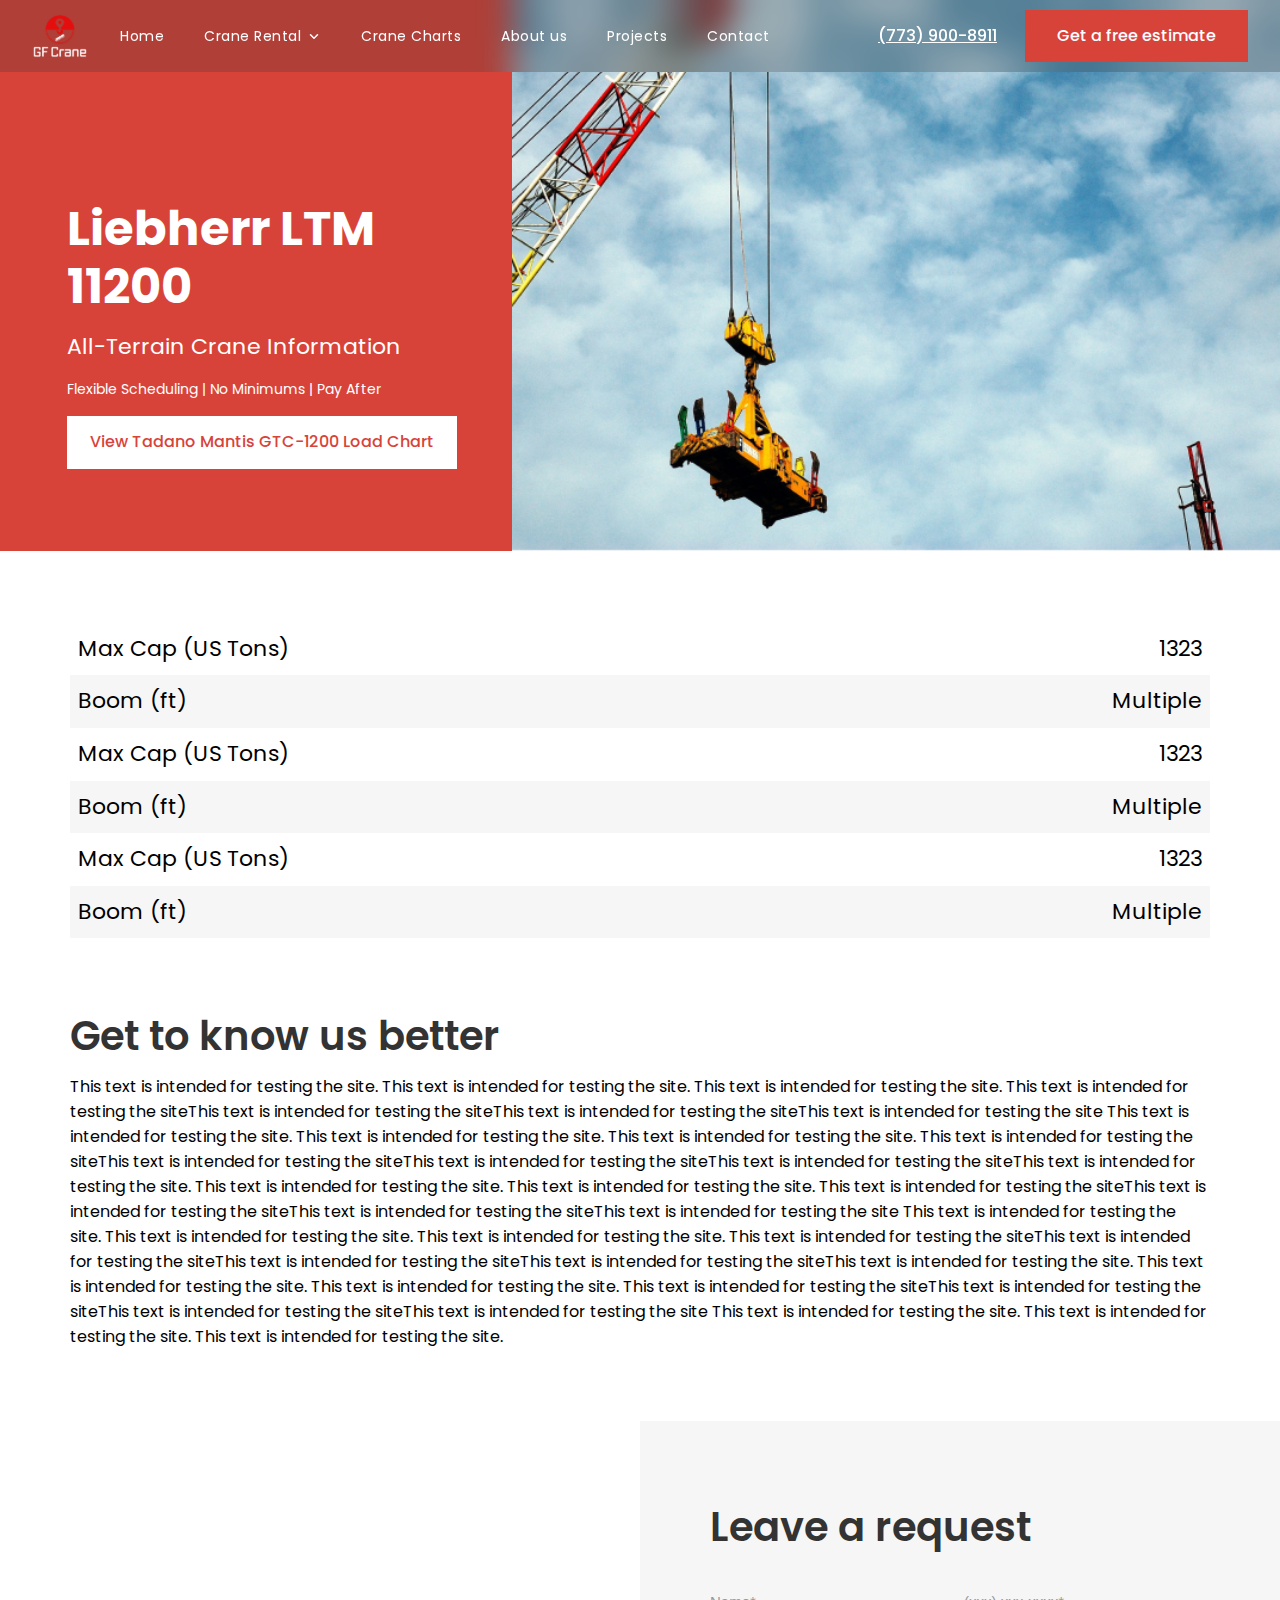
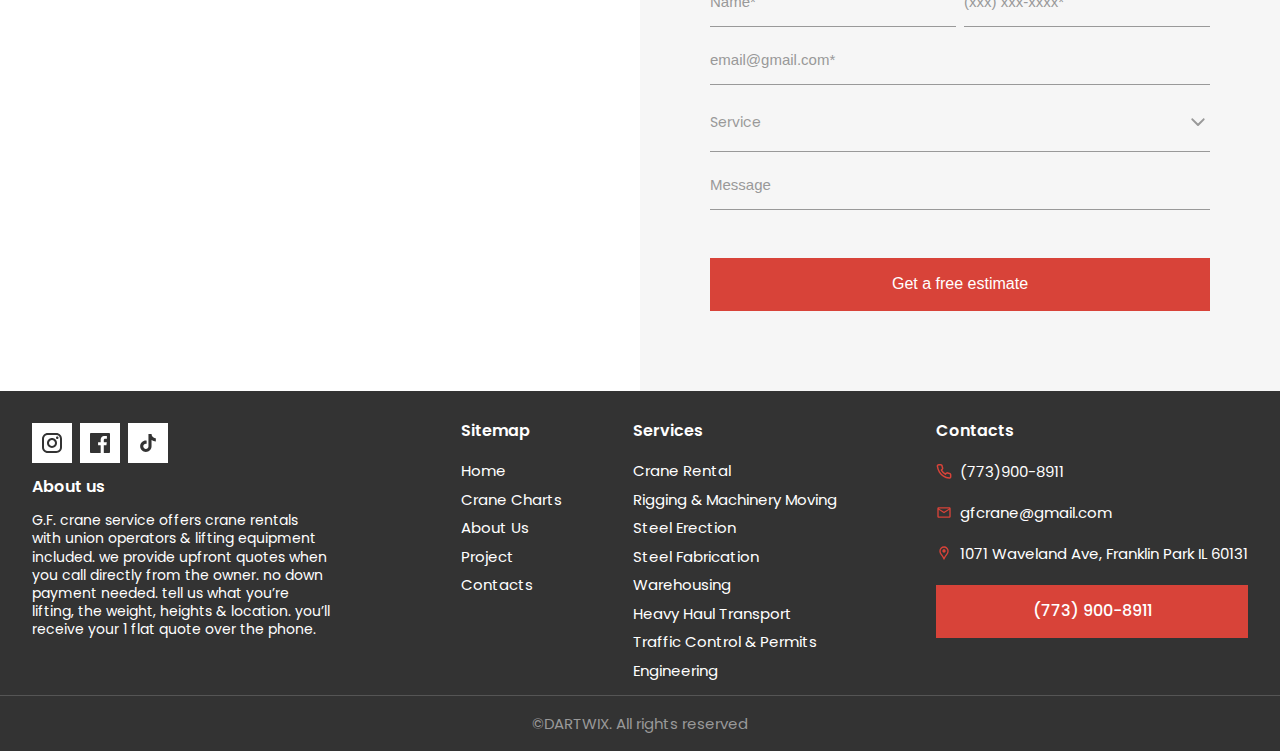
<file: aboutCrane.html>
<!DOCTYPE html>
<html lang="en">
  <head>
    <meta charset="UTF-8" />
    <meta name="viewport" content="width=device-width, initial-scale=1.0" />
    <title>Crane</title>
    <link rel="stylesheet" href="./css/main.css" />
  </head>
  <body>
    <header class="header">
      <div class="header-container">
        <div class="left">
          <a href="index.html" class="header-logo"><img src="./img/header-logo.svg" alt="" /></a>
          <nav class="header-nav">
            <ul class="nav-list">
              <li class="nav-item">
                <a href="index.html" class="nav-link">Home</a>
              </li>
              <li class="nav-item">
                <p class="nav-link">
                  Crane Rental
                  <svg xmlns="http://www.w3.org/2000/svg" width="14" height="15" viewBox="0 0 14 15" fill="none">
                    <path d="M3.5 5.75L7 9.25L10.5 5.75" stroke="#1F2937" stroke-width="1.5" stroke-linecap="round" stroke-linejoin="round" />
                  </svg>
                </p>
                <div class="sub-menu">
                  <a href="" class="sub-link">Crane Rental</a>
                  <a href="" class="sub-link">Rigging & Machinery Moving</a>
                  <a href="" class="sub-link">Steel Erection</a>
                  <a href="" class="sub-link">Steel Fabrication</a>
                  <a href="" class="sub-link">Warehousing</a>
                  <a href="" class="sub-link">Heavy Haul Transport</a>
                  <a href="" class="sub-link">Traffic Control & Permits</a>
                  <a href="" class="sub-link">Engineering</a>
                </div>
              </li>
              <li class="nav-item">
                <a href="craneCharts.html" class="nav-link">Crane Charts</a>
              </li>
              <li class="nav-item">
                <a href="aboutUs.html" class="nav-link">About us</a>
              </li>
              <li class="nav-item">
                <a href="projects.html" class="nav-link">Projects</a>
              </li>
              <li class="nav-item current">
                <a href="contact.html" class="nav-link">Contact</a>
              </li>
            </ul>
            <div class="mobile-bottom">
              <a href="tel:7739008911" class="btn grey">(773) 900-8911</a>
              <a href="#" class="btn">Get a free estimate </a>
            </div>
          </nav>
        </div>

        <div class="right">
          <a href="tel:7739008911" class="header-tel">(773) 900-8911</a>
          <a href="#" class="btn">Get a free estimate</a>
          <div class="burger-menu">
            <span></span>
          </div>
        </div>
      </div>
    </header>
    <section class="pageHero crane">
      <div class="left">
        <h1 class="hero-title">Liebherr LTM<span> 11200</span></h1>
        <p class="text_22">All-Terrain Crane Information</p>
        <p class="hero-advantages text_14">Flexible Scheduling | No Minimums | Pay After</p>
        <div class="buttons">
          <a href="" class="btn">View Tadano Mantis GTC-1200 Load Chart</a>
        </div>
      </div>
      <div class="right" style="background-image: url(./img/pageHero.jpg)"></div>
    </section>
    <section class="properties">
      <div class="container">
        <div class="properties-list">
          <div class="item text_22">
            <p class="name">Max Cap (US Tons)</p>
            <p class="value">1323</p>
          </div>
          <div class="item text_22">
            <p class="name">Boom (ft)</p>
            <p class="value">Multiple</p>
          </div>
          <div class="item text_22">
            <p class="name">Max Cap (US Tons)</p>
            <p class="value">1323</p>
          </div>
          <div class="item text_22">
            <p class="name">Boom (ft)</p>
            <p class="value">Multiple</p>
          </div>
          <div class="item text_22">
            <p class="name">Max Cap (US Tons)</p>
            <p class="value">1323</p>
          </div>
          <div class="item text_22">
            <p class="name">Boom (ft)</p>
            <p class="value">Multiple</p>
          </div>
        </div>
        <div class="bottom">
          <h2 class="section-title">Get to know us better</h2>
          <p class="text_16">
            This text is intended for testing the site. This text is intended for testing the site. This text is intended for testing the site. This
            text is intended for testing the siteThis text is intended for testing the siteThis text is intended for testing the siteThis text is
            intended for testing the site This text is intended for testing the site. This text is intended for testing the site. This text is
            intended for testing the site. This text is intended for testing the siteThis text is intended for testing the siteThis text is intended
            for testing the siteThis text is intended for testing the siteThis text is intended for testing the site. This text is intended for
            testing the site. This text is intended for testing the site. This text is intended for testing the siteThis text is intended for testing
            the siteThis text is intended for testing the siteThis text is intended for testing the site This text is intended for testing the site.
            This text is intended for testing the site. This text is intended for testing the site. This text is intended for testing the siteThis
            text is intended for testing the siteThis text is intended for testing the siteThis text is intended for testing the siteThis text is
            intended for testing the site. This text is intended for testing the site. This text is intended for testing the site. This text is
            intended for testing the siteThis text is intended for testing the siteThis text is intended for testing the siteThis text is intended for
            testing the site This text is intended for testing the site. This text is intended for testing the site. This text is intended for testing
            the site.
          </p>
        </div>
      </div>
    </section>
    <section class="contactUs">
      <div class="left">
        <iframe
          src="https://www.google.com/maps/embed?pb=!1m14!1m8!1m3!1d23680.92385342897!2d-88.3396725!3d42.1049975!3m2!1i1024!2i768!4f13.1!3m3!1m2!1s0x880e2c3cd0f4cbed%3A0xafe0a6ad09c0c000!2sChicago%2C%20IL%2C%20USA!5e0!3m2!1sen!2sua!4v1729509609324!5m2!1sen!2sua"
          width="100%"
          height="100%"
          style="border: 0"
          allowfullscreen=""
          loading="lazy"
          referrerpolicy="no-referrer-when-downgrade"
        ></iframe>
      </div>
      <div class="right">
        <h2 class="section-title">Leave a request</h2>
        <form action="" class="contactForm" id="main-form">
          <div class="row">
            <div class="input-wrapper">
              <input type="text" placeholder="Name*" name="name" id="name" required />
            </div>
            <div class="input-wrapper">
              <input type="tel" name="phone" id="tel" class="phoneInput" required placeholder="(xxx) xxx-xxxx*" />
            </div>
          </div>
          <div class="input-wrapper">
            <input id="email" class="input" autocomplete="off" type="text" placeholder="email@gmail.com*" />
          </div>
          <div class="input-wrapper">
            <div class="custom-select">
              <input type="hidden" id="customSelect" name="customSelect" />
              <div class="select-wrapper">
                <div class="select-selected">Service</div>
                <svg xmlns="http://www.w3.org/2000/svg" width="24" height="24" viewBox="0 0 24 24" fill="none">
                  <path
                    fill-rule="evenodd"
                    clip-rule="evenodd"
                    d="M12.7071 15.7071C12.5196 15.8946 12.2653 15.9999 12.0001 15.9999C11.7349 15.9999 11.4806 15.8946 11.2931 15.7071L5.6361 10.0501C5.54059 9.95785 5.46441 9.84751 5.412 9.7255C5.35959 9.6035 5.332 9.47228 5.33085 9.3395C5.32969 9.20672 5.355 9.07504 5.40528 8.95215C5.45556 8.82925 5.52981 8.7176 5.6237 8.6237C5.7176 8.52981 5.82925 8.45556 5.95214 8.40528C6.07504 8.355 6.20672 8.32969 6.3395 8.33085C6.47228 8.332 6.6035 8.35959 6.7255 8.412C6.84751 8.46441 6.95785 8.54059 7.0501 8.6361L12.0001 13.5861L16.9501 8.6361C17.1387 8.45394 17.3913 8.35315 17.6535 8.35542C17.9157 8.3577 18.1665 8.46287 18.3519 8.64828C18.5373 8.83369 18.6425 9.0845 18.6448 9.3467C18.6471 9.60889 18.5463 9.8615 18.3641 10.0501L12.7071 15.7071Z"
                    fill="#999999"
                  />
                </svg>
              </div>

              <div class="select-items select-hide">
                <div class="select-item" data-value="1">Option 1</div>
                <div class="select-item" data-value="2">Option 2</div>
                <div class="select-item" data-value="3">Option 3</div>
              </div>
            </div>
          </div>
          <div class="input-wrapper">
            <input type="text" placeholder="Message" />
          </div>
          <button class="btn" type="submit">Get a free estimate</button>
        </form>
      </div>
    </section>
    <footer class="footer">
      <div class="wrapper">
        <div class="container">
          <div class="col">
            <div class="soc-list">
              <a href=""><img src="./img/instagram.svg" alt="" /></a>
              <a href=""><img src="./img/facebook.svg" alt="" /></a>
              <a href=""><img src="./img/tiktok.svg" alt="" /></a>
            </div>
            <div class="about">
              <div class="title">About us</div>
              <p class="text_14">
                G.F. crane service offers crane rentals with union operators & lifting equipment included. we provide upfront quotes when you call
                directly from the owner. no down payment needed. tell us what you’re lifting, the weight, heights & location. you’ll receive your 1
                flat quote over the phone.
              </p>
            </div>
          </div>
          <div class="col">
            <div class="row">
              <p class="title">Sitemap</p>
              <div class="list">
                <a href="index.html" class="link">Home</a>
                <a href="craneCharts.html" class="link">Crane Charts</a>
                <a href="aboutCrane.html" class="link">About Us</a>
                <a href="projects.html" class="link">Project</a>
                <a href="contact.html" class="link">Contacts</a>
              </div>
            </div>
            <div class="row">
              <p class="title">Services</p>
              <div class="list">
                <a href="" class="link">Crane Rental</a>
                <a href="" class="link">Rigging & Machinery Moving</a>
                <a href="" class="link">Steel Erection</a>
                <a href="" class="link">Steel Fabrication</a>
                <a href="" class="link">Warehousing</a>
                <a href="" class="link">Heavy Haul Transport</a>
                <a href="" class="link">Traffic Control & Permits</a>
                <a href="" class="link">Engineering</a>
              </div>
            </div>
          </div>
          <div class="col">
            <p class="title">Contacts</p>
            <div class="contact-list">
              <a href="tel:7739008911" class="contact-link"><img src="./img/footer_phone.svg" alt="" /> (773)900-8911</a>
              <a href="mailto:gfcrane@gmail.com" class="contact-link"><img src="./img/footer_mail.svg" alt="" /> gfcrane@gmail.com</a>
              <a href="#" class="contact-link"><img src="./img/footer_location.svg" alt="" /> 1071 Waveland Ave, Franklin Park IL 60131</a>
            </div>
            <a href="tel:7739008911" class="btn">(773) 900-8911</a>
          </div>
        </div>
      </div>
      <p class="copyRight">©DARTWIX. All rights reserved</p>
    </footer>
    <script src="./js/jquery.min.js"></script>
    <script src="./js/slick.min.js"></script>
    <script src="./js/just-validate.production.min.js"></script>
    <script src="./js/main.js"></script>
  </body>
</html>
</file>
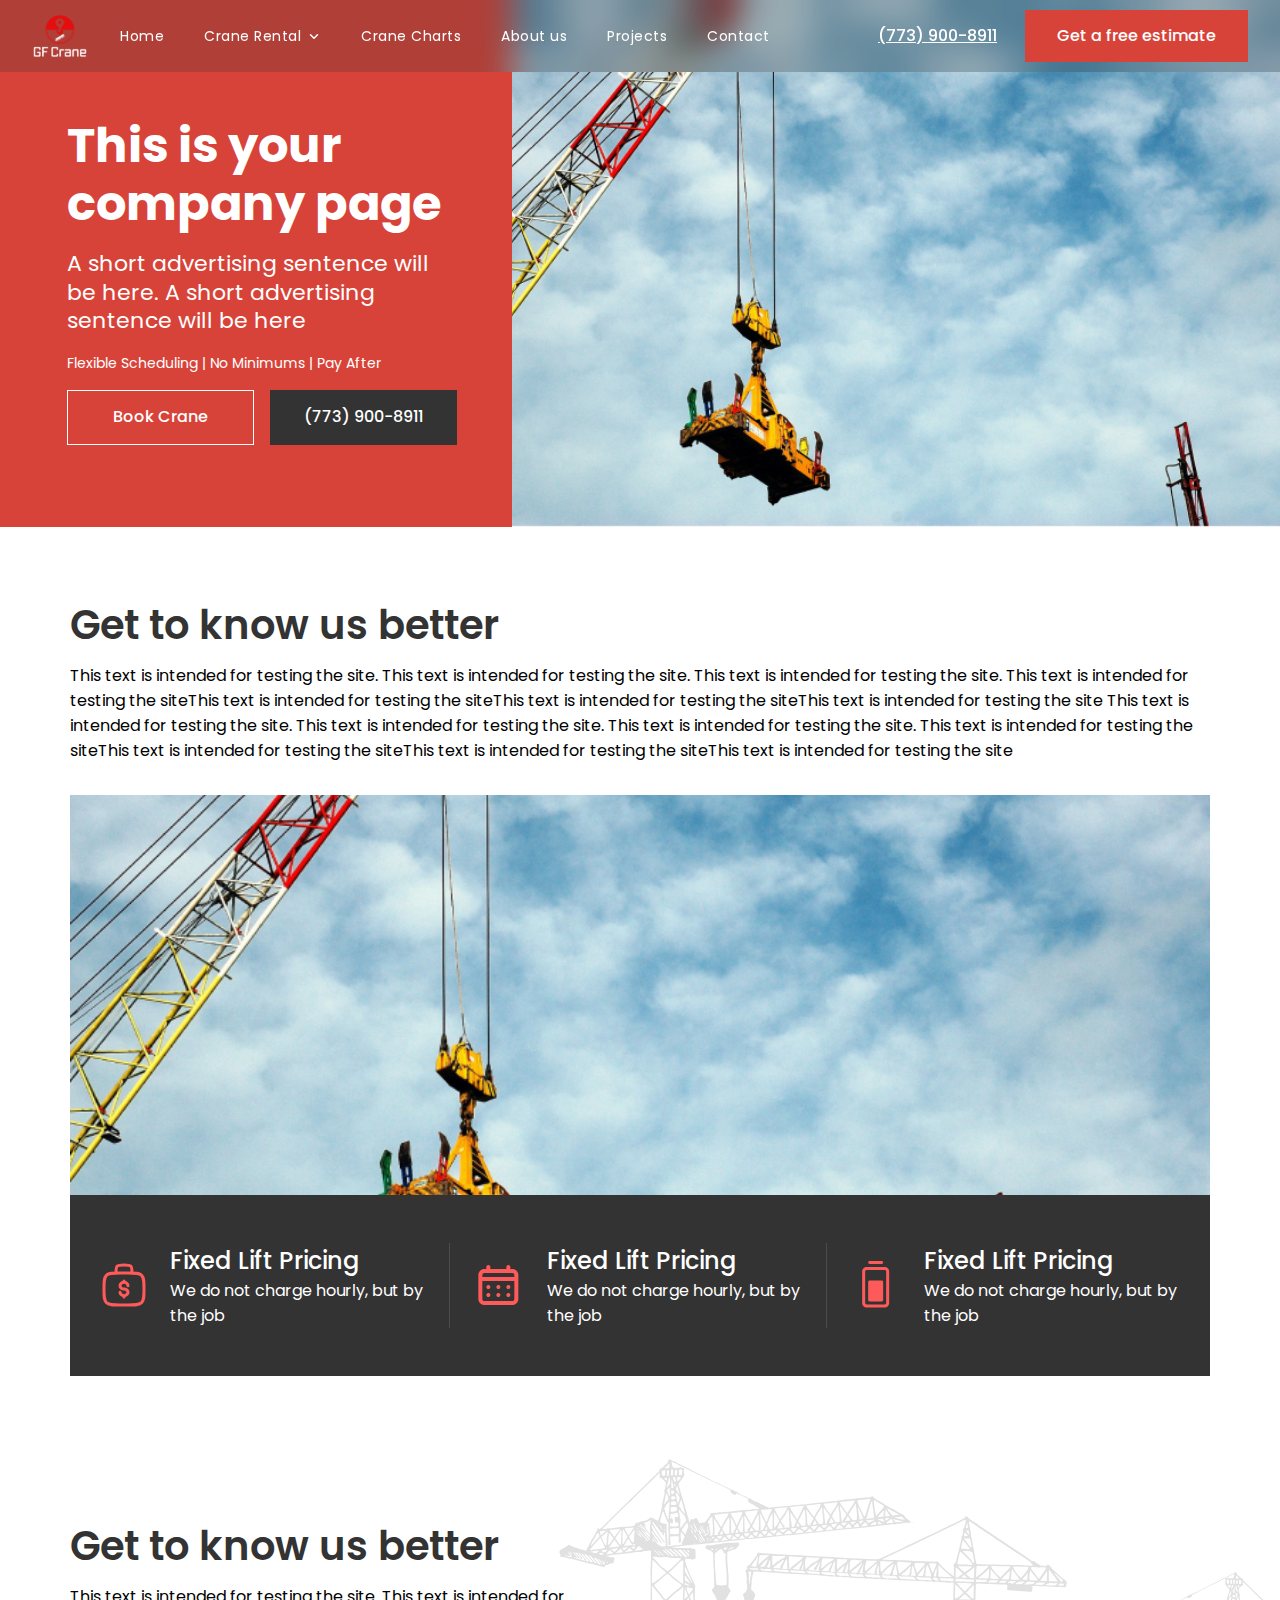
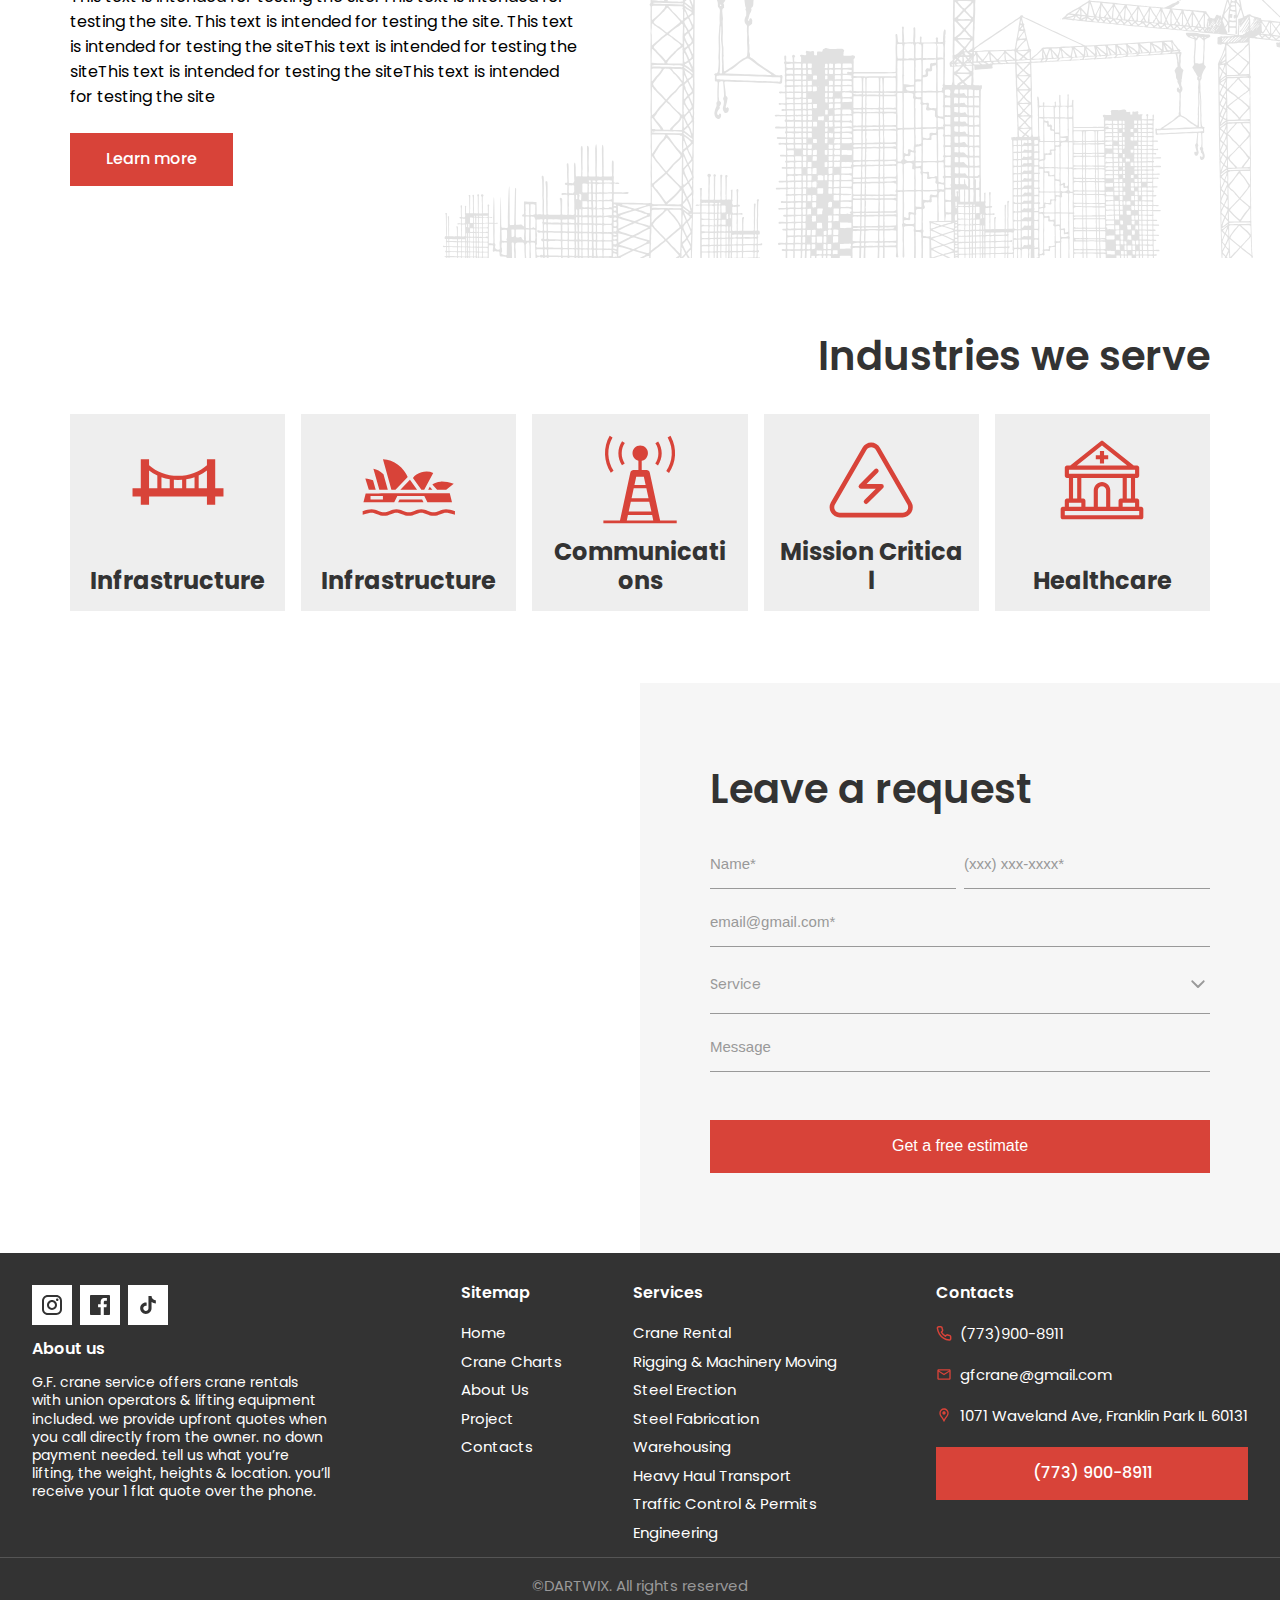
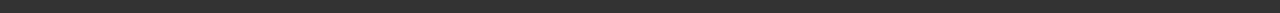
<file: aboutUs.html>
<!DOCTYPE html>
<html lang="en">
  <head>
    <meta charset="UTF-8" />
    <meta name="viewport" content="width=device-width, initial-scale=1.0" />
    <title>Crane</title>
    <link rel="stylesheet" href="./css/main.css" />
  </head>
  <body>
    <header class="header">
      <div class="header-container">
        <div class="left">
          <a href="index.html" class="header-logo"><img src="./img/header-logo.svg" alt="" /></a>
          <nav class="header-nav">
            <ul class="nav-list">
              <li class="nav-item">
                <a href="index.html" class="nav-link">Home</a>
              </li>
              <li class="nav-item">
                <p class="nav-link">
                  Crane Rental
                  <svg xmlns="http://www.w3.org/2000/svg" width="14" height="15" viewBox="0 0 14 15" fill="none">
                    <path d="M3.5 5.75L7 9.25L10.5 5.75" stroke="#1F2937" stroke-width="1.5" stroke-linecap="round" stroke-linejoin="round" />
                  </svg>
                </p>
                <div class="sub-menu">
                  <a href="" class="sub-link">Crane Rental</a>
                  <a href="" class="sub-link">Rigging & Machinery Moving</a>
                  <a href="" class="sub-link">Steel Erection</a>
                  <a href="" class="sub-link">Steel Fabrication</a>
                  <a href="" class="sub-link">Warehousing</a>
                  <a href="" class="sub-link">Heavy Haul Transport</a>
                  <a href="" class="sub-link">Traffic Control & Permits</a>
                  <a href="" class="sub-link">Engineering</a>
                </div>
              </li>
              <li class="nav-item">
                <a href="craneCharts.html" class="nav-link">Crane Charts</a>
              </li>
              <li class="nav-item current">
                <a href="aboutUs.html" class="nav-link">About us</a>
              </li>
              <li class="nav-item">
                <a href="projects.html" class="nav-link">Projects</a>
              </li>
              <li class="nav-item">
                <a href="" class="nav-link">Contact</a>
              </li>
            </ul>
            <div class="mobile-bottom">
              <a href="tel:7739008911" class="btn grey">(773) 900-8911</a>
              <a href="#" class="btn">Get a free estimate </a>
            </div>
          </nav>
        </div>

        <div class="right">
          <a href="tel:7739008911" class="header-tel">(773) 900-8911</a>
          <a href="#" class="btn">Get a free estimate</a>
          <div class="burger-menu">
            <span></span>
          </div>
        </div>
      </div>
    </header>
    <section class="pageHero">
      <div class="left">
        <h1 class="hero-title">This is your <span>company page</span></h1>
        <p class="text_22">A short advertising sentence will be here. A short advertising sentence will be here</p>
        <p class="hero-advantages text_14">Flexible Scheduling | No Minimums | Pay After</p>
        <div class="buttons">
          <a href="" class="btn">Book Crane</a>
          <a href="tel:7739008911" class="btn grey">(773) 900-8911</a>
        </div>
      </div>
      <div class="right" style="background-image: url(./img/pageHero.jpg)"></div>
    </section>
    <section class="about-us">
      <div class="container">
        <div class="top">
          <h2 class="section-title">Get to know us better</h2>
          <p class="text_16">
            This text is intended for testing the site. This text is intended for testing the site. This text is intended for testing the site. This
            text is intended for testing the siteThis text is intended for testing the siteThis text is intended for testing the siteThis text is
            intended for testing the site This text is intended for testing the site. This text is intended for testing the site. This text is
            intended for testing the site. This text is intended for testing the siteThis text is intended for testing the siteThis text is intended
            for testing the siteThis text is intended for testing the site
          </p>
        </div>
        <div class="img-card" style="background-image: url('./img/pageHero.jpg')"></div>
        <div class="our-advantages">
          <div class="item">
            <img src="./img/ad1.svg" alt="" class="icon" />
            <div class="info">
              <p class="title_24">Fixed Lift Pricing</p>
              <p class="text_16">We do not charge hourly, but by the job</p>
            </div>
          </div>
          <div class="item">
            <img src="./img/ad2.svg" alt="" class="icon" />
            <div class="info">
              <p class="title_24">Fixed Lift Pricing</p>
              <p class="text_16">We do not charge hourly, but by the job</p>
            </div>
          </div>
          <div class="item">
            <img src="./img/ad3.svg" alt="" class="icon" />
            <div class="info">
              <p class="title_24">Fixed Lift Pricing</p>
              <p class="text_16">We do not charge hourly, but by the job</p>
            </div>
          </div>
        </div>
      </div>
    </section>
    <section class="knowUs">
      <div class="container">
        <div class="card">
          <h2 class="section-title">Get to know us better</h2>
          <p class="text_16">
            This text is intended for testing the site. This text is intended for testing the site. This text is intended for testing the site. This
            text is intended for testing the siteThis text is intended for testing the siteThis text is intended for testing the siteThis text is
            intended for testing the site
          </p>
          <a href="#" class="btn">Learn more</a>
        </div>
      </div>
      <img src="./img/city.svg" alt="" class="city" />
    </section>
    <section class="industries">
      <div class="container">
        <h2 class="section-title">Industries we serve</h2>
        <div class="industries__list">
          <div class="industries__item">
            <img src="./img/ind1.svg" alt="" class="icon" />
            <p class="title">Infrastructure</p>
          </div>
          <div class="industries__item">
            <img src="./img/ind2.svg" alt="" class="icon" />
            <p class="title">Infrastructure</p>
          </div>
          <div class="industries__item">
            <img src="./img/ind3.svg" alt="" class="icon" />
            <p class="title">Communications</p>
          </div>
          <div class="industries__item">
            <img src="./img/ind4.svg" alt="" class="icon" />
            <p class="title">Mission Critical</p>
          </div>
          <div class="industries__item">
            <img src="./img/ind5.svg" alt="" class="icon" />
            <p class="title">Healthcare</p>
          </div>
        </div>
      </div>
    </section>
    <section class="contactUs">
      <div class="left">
        <iframe
          src="https://www.google.com/maps/embed?pb=!1m14!1m8!1m3!1d23680.92385342897!2d-88.3396725!3d42.1049975!3m2!1i1024!2i768!4f13.1!3m3!1m2!1s0x880e2c3cd0f4cbed%3A0xafe0a6ad09c0c000!2sChicago%2C%20IL%2C%20USA!5e0!3m2!1sen!2sua!4v1729509609324!5m2!1sen!2sua"
          width="100%"
          height="100%"
          style="border: 0"
          allowfullscreen=""
          loading="lazy"
          referrerpolicy="no-referrer-when-downgrade"
        ></iframe>
      </div>
      <div class="right">
        <h2 class="section-title">Leave a request</h2>
        <form action="" class="contactForm" id="main-form">
          <div class="row">
            <div class="input-wrapper">
              <input type="text" placeholder="Name*" name="name" id="name" required />
            </div>
            <div class="input-wrapper">
              <input type="tel" name="phone" id="tel" class="phoneInput" required placeholder="(xxx) xxx-xxxx*" />
            </div>
          </div>
          <div class="input-wrapper">
            <input id="email" class="input" autocomplete="off" type="text" placeholder="email@gmail.com*" />
          </div>
          <div class="input-wrapper">
            <div class="custom-select">
              <input type="hidden" id="customSelect" name="customSelect" />
              <div class="select-wrapper">
                <div class="select-selected">Service</div>
                <svg xmlns="http://www.w3.org/2000/svg" width="24" height="24" viewBox="0 0 24 24" fill="none">
                  <path
                    fill-rule="evenodd"
                    clip-rule="evenodd"
                    d="M12.7071 15.7071C12.5196 15.8946 12.2653 15.9999 12.0001 15.9999C11.7349 15.9999 11.4806 15.8946 11.2931 15.7071L5.6361 10.0501C5.54059 9.95785 5.46441 9.84751 5.412 9.7255C5.35959 9.6035 5.332 9.47228 5.33085 9.3395C5.32969 9.20672 5.355 9.07504 5.40528 8.95215C5.45556 8.82925 5.52981 8.7176 5.6237 8.6237C5.7176 8.52981 5.82925 8.45556 5.95214 8.40528C6.07504 8.355 6.20672 8.32969 6.3395 8.33085C6.47228 8.332 6.6035 8.35959 6.7255 8.412C6.84751 8.46441 6.95785 8.54059 7.0501 8.6361L12.0001 13.5861L16.9501 8.6361C17.1387 8.45394 17.3913 8.35315 17.6535 8.35542C17.9157 8.3577 18.1665 8.46287 18.3519 8.64828C18.5373 8.83369 18.6425 9.0845 18.6448 9.3467C18.6471 9.60889 18.5463 9.8615 18.3641 10.0501L12.7071 15.7071Z"
                    fill="#999999"
                  />
                </svg>
              </div>

              <div class="select-items select-hide">
                <div class="select-item" data-value="1">Option 1</div>
                <div class="select-item" data-value="2">Option 2</div>
                <div class="select-item" data-value="3">Option 3</div>
              </div>
            </div>
          </div>
          <div class="input-wrapper">
            <input type="text" placeholder="Message" />
          </div>
          <button class="btn" type="submit">Get a free estimate</button>
        </form>
      </div>
    </section>
    <footer class="footer">
      <div class="wrapper">
        <div class="container">
          <div class="col">
            <div class="soc-list">
              <a href=""><img src="./img/instagram.svg" alt="" /></a>
              <a href=""><img src="./img/facebook.svg" alt="" /></a>
              <a href=""><img src="./img/tiktok.svg" alt="" /></a>
            </div>
            <div class="about">
              <div class="title">About us</div>
              <p class="text_14">
                G.F. crane service offers crane rentals with union operators & lifting equipment included. we provide upfront quotes when you call
                directly from the owner. no down payment needed. tell us what you’re lifting, the weight, heights & location. you’ll receive your 1
                flat quote over the phone.
              </p>
            </div>
          </div>
          <div class="col">
            <div class="row">
              <p class="title">Sitemap</p>
              <div class="list">
                <a href="index.html" class="link">Home</a>
                <a href="craneCharts.html" class="link">Crane Charts</a>
                <a href="aboutCrane.html" class="link">About Us</a>
                <a href="projects.html" class="link">Project</a>
                <a href="contact.html" class="link">Contacts</a>
              </div>
            </div>
            <div class="row">
              <p class="title">Services</p>
              <div class="list">
                <a href="" class="link">Crane Rental</a>
                <a href="" class="link">Rigging & Machinery Moving</a>
                <a href="" class="link">Steel Erection</a>
                <a href="" class="link">Steel Fabrication</a>
                <a href="" class="link">Warehousing</a>
                <a href="" class="link">Heavy Haul Transport</a>
                <a href="" class="link">Traffic Control & Permits</a>
                <a href="" class="link">Engineering</a>
              </div>
            </div>
          </div>
          <div class="col">
            <p class="title">Contacts</p>
            <div class="contact-list">
              <a href="tel:7739008911" class="contact-link"><img src="./img/footer_phone.svg" alt="" /> (773)900-8911</a>
              <a href="mailto:gfcrane@gmail.com" class="contact-link"><img src="./img/footer_mail.svg" alt="" /> gfcrane@gmail.com</a>
              <a href="#" class="contact-link"><img src="./img/footer_location.svg" alt="" /> 1071 Waveland Ave, Franklin Park IL 60131</a>
            </div>
            <a href="tel:7739008911" class="btn">(773) 900-8911</a>
          </div>
        </div>
      </div>
      <p class="copyRight">©DARTWIX. All rights reserved</p>
    </footer>
    <script src="./js/jquery.min.js"></script>
    <script src="./js/slick.min.js"></script>
    <script src="./js/just-validate.production.min.js"></script>
    <script src="./js/main.js"></script>
  </body>
</html>
</file>
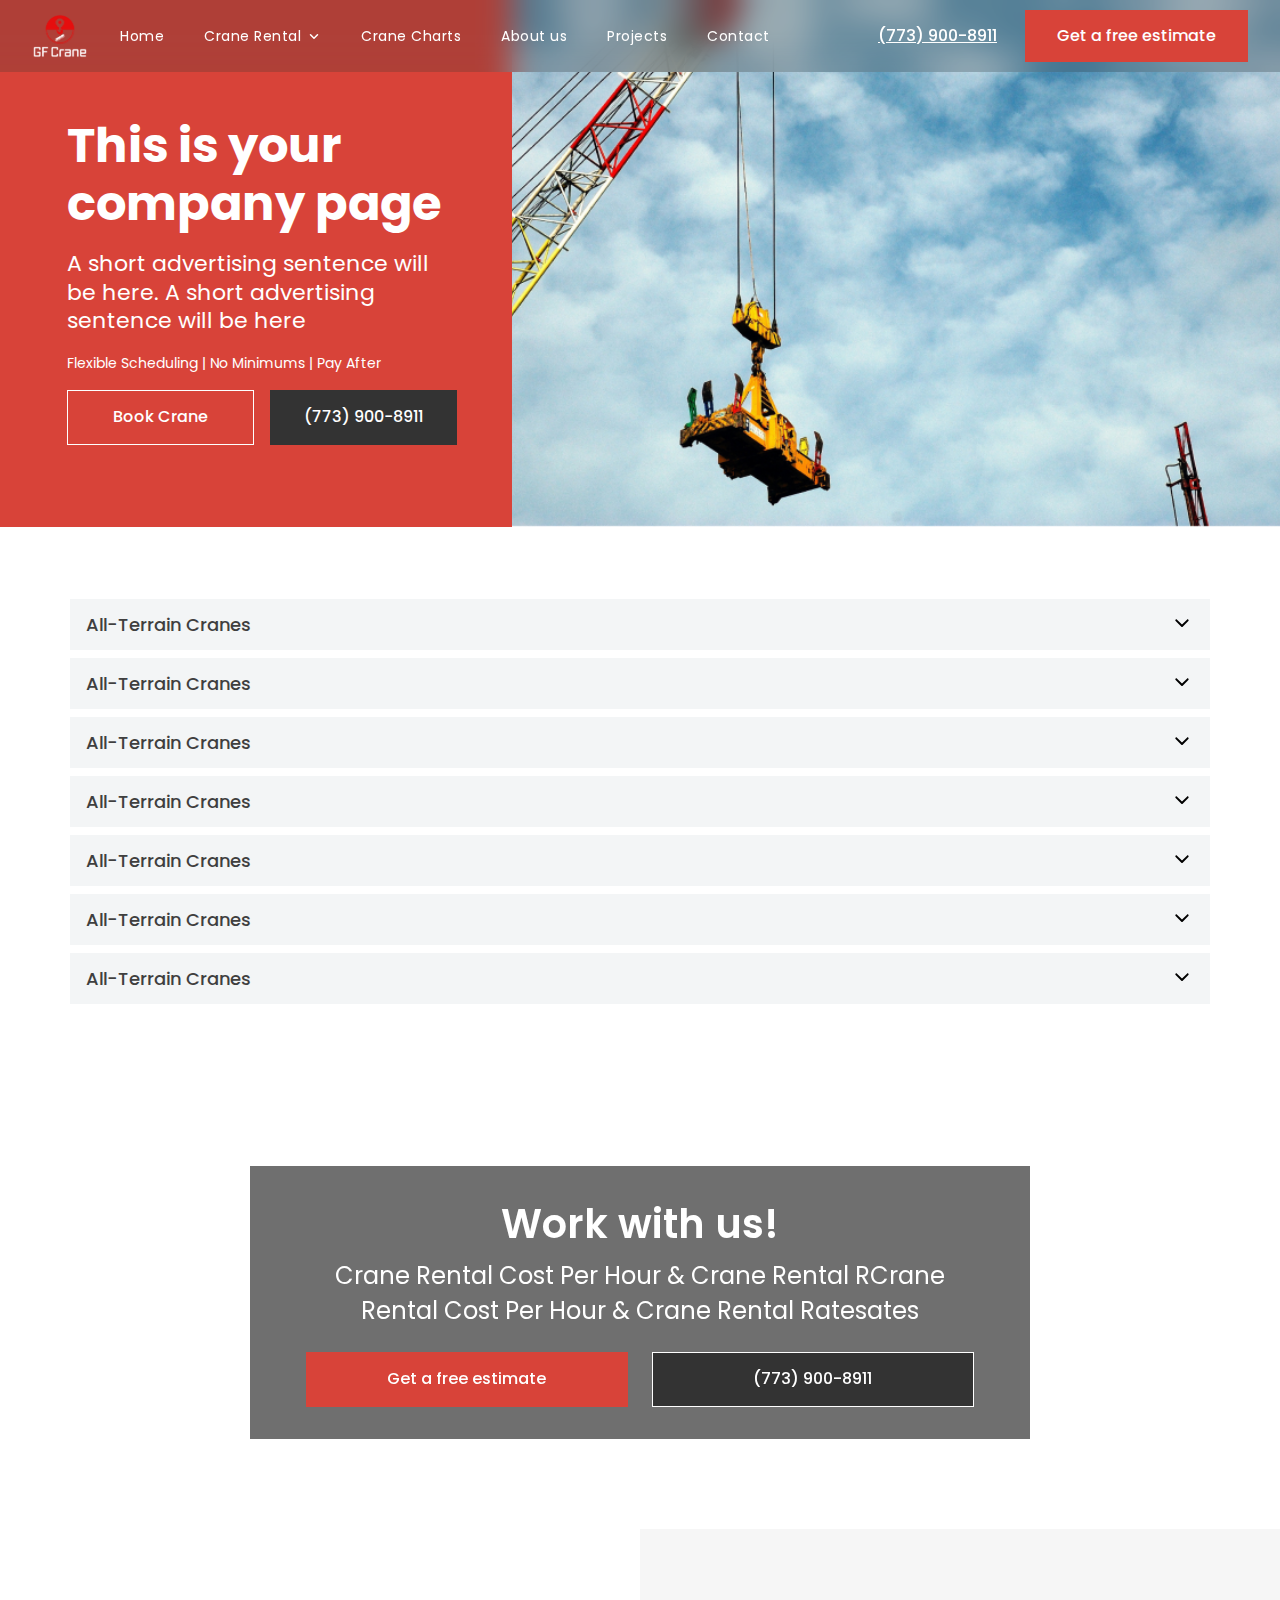
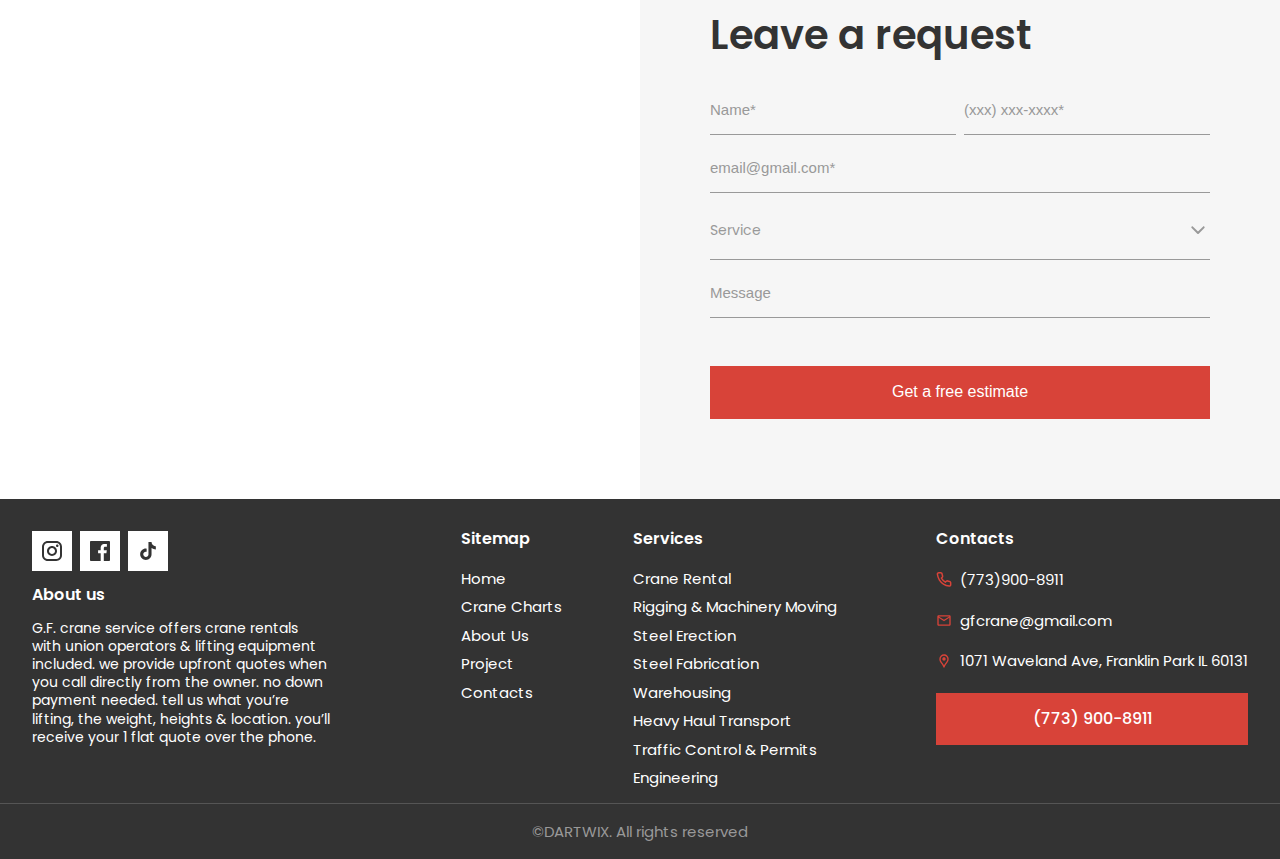
<file: allCharts.html>
<!DOCTYPE html>
<html lang="en">
  <head>
    <meta charset="UTF-8" />
    <meta name="viewport" content="width=device-width, initial-scale=1.0" />
    <title>Crane</title>
    <link rel="stylesheet" href="./css/main.css" />
  </head>
  <body>
    <header class="header">
      <div class="header-container">
        <div class="left">
          <a href="index.html" class="header-logo"><img src="./img/header-logo.svg" alt="" /></a>
          <nav class="header-nav">
            <ul class="nav-list">
              <li class="nav-item">
                <a href="index.html" class="nav-link">Home</a>
              </li>
              <li class="nav-item">
                <p class="nav-link">
                  Crane Rental
                  <svg xmlns="http://www.w3.org/2000/svg" width="14" height="15" viewBox="0 0 14 15" fill="none">
                    <path d="M3.5 5.75L7 9.25L10.5 5.75" stroke="#1F2937" stroke-width="1.5" stroke-linecap="round" stroke-linejoin="round" />
                  </svg>
                </p>
                <div class="sub-menu">
                  <a href="" class="sub-link">Crane Rental</a>
                  <a href="" class="sub-link">Rigging & Machinery Moving</a>
                  <a href="" class="sub-link">Steel Erection</a>
                  <a href="" class="sub-link">Steel Fabrication</a>
                  <a href="" class="sub-link">Warehousing</a>
                  <a href="" class="sub-link">Heavy Haul Transport</a>
                  <a href="" class="sub-link">Traffic Control & Permits</a>
                  <a href="" class="sub-link">Engineering</a>
                </div>
              </li>
              <li class="nav-item">
                <a href="craneCharts.html" class="nav-link">Crane Charts</a>
              </li>
              <li class="nav-item">
                <a href="aboutUs.html" class="nav-link">About us</a>
              </li>
              <li class="nav-item">
                <a href="projects.html" class="nav-link">Projects</a>
              </li>
              <li class="nav-item">
                <a href="" class="nav-link">Contact</a>
              </li>
            </ul>
            <div class="mobile-bottom">
              <a href="tel:7739008911" class="btn grey">(773) 900-8911</a>
              <a href="#" class="btn">Get a free estimate </a>
            </div>
          </nav>
        </div>

        <div class="right">
          <a href="tel:7739008911" class="header-tel">(773) 900-8911</a>
          <a href="#" class="btn">Get a free estimate</a>
          <div class="burger-menu">
            <span></span>
          </div>
        </div>
      </div>
    </header>
    <section class="pageHero">
      <div class="left">
        <h1 class="hero-title">This is your <span>company page</span></h1>
        <p class="text_22">A short advertising sentence will be here. A short advertising sentence will be here</p>
        <p class="hero-advantages text_14">Flexible Scheduling | No Minimums | Pay After</p>
        <div class="buttons">
          <a href="" class="btn">Book Crane</a>
          <a href="tel:7739008911" class="btn grey">(773) 900-8911</a>
        </div>
      </div>
      <div class="right" style="background-image: url(./img/pageHero.jpg)"></div>
    </section>
    <section class="allCharts">
      <div class="container">
        <div class="allCharts_list">
          <div class="allCharts_item">
            <div class="head">
              <p class="name">All-Terrain Cranes</p>
              <svg xmlns="http://www.w3.org/2000/svg" width="24" height="24" viewBox="0 0 24 24" fill="none">
                <path
                  fill-rule="evenodd"
                  clip-rule="evenodd"
                  d="M12.7064 15.707C12.5188 15.8944 12.2645 15.9998 11.9994 15.9998C11.7342 15.9998 11.4799 15.8944 11.2924 15.707L5.63537 10.05C5.53986 9.95773 5.46367 9.84739 5.41126 9.72538C5.35886 9.60338 5.33127 9.47216 5.33012 9.33938C5.32896 9.2066 5.35426 9.07492 5.40454 8.95202C5.45483 8.82913 5.52908 8.71747 5.62297 8.62358C5.71686 8.52969 5.82852 8.45544 5.95141 8.40515C6.07431 8.35487 6.20599 8.32957 6.33877 8.33073C6.47155 8.33188 6.60277 8.35947 6.72477 8.41188C6.84677 8.46428 6.95712 8.54047 7.04937 8.63598L11.9994 13.586L16.9494 8.63598C17.138 8.45382 17.3906 8.35302 17.6528 8.3553C17.915 8.35758 18.1658 8.46275 18.3512 8.64816C18.5366 8.83357 18.6418 9.08438 18.644 9.34658C18.6463 9.60877 18.5455 9.86137 18.3634 10.05L12.7064 15.707Z"
                  fill="black"
                />
              </svg>
            </div>
            <table class="sortable-table">
              <thead>
                <tr>
                  <th class="sortable" onclick="sortTable(0)">
                    <svg xmlns="http://www.w3.org/2000/svg" width="20" height="21" viewBox="0 0 20 21" fill="none">
                      <path d="M13.75 9.25H6.25L10 4.25L13.75 9.25ZM6.25 11.75H13.75L10 16.75L6.25 11.75Z" fill="#1C1E1F" /></svg
                    >Make & Model
                  </th>

                  <th class="sortable" onclick="sortTable(3)">
                    <svg xmlns="http://www.w3.org/2000/svg" width="20" height="21" viewBox="0 0 20 21" fill="none">
                      <path d="M13.75 9.25H6.25L10 4.25L13.75 9.25ZM6.25 11.75H13.75L10 16.75L6.25 11.75Z" fill="#1C1E1F" /></svg
                    >Max cap
                  </th>
                </tr>
              </thead>

              <tbody>
                <tr>
                  <td><a href="#">Liebherr</a></td>
                  <td>55</td>
                </tr>
                <tr>
                  <td><a href="#">Aiebherr</a></td>
                  <td>54</td>
                </tr>
                <tr>
                  <td><a href="#">Liebherr</a></td>
                  <td>50</td>
                </tr>
              </tbody>
            </table>
          </div>
          <div class="allCharts_item">
            <div class="head">
              <p class="name">All-Terrain Cranes</p>
              <svg xmlns="http://www.w3.org/2000/svg" width="24" height="24" viewBox="0 0 24 24" fill="none">
                <path
                  fill-rule="evenodd"
                  clip-rule="evenodd"
                  d="M12.7064 15.707C12.5188 15.8944 12.2645 15.9998 11.9994 15.9998C11.7342 15.9998 11.4799 15.8944 11.2924 15.707L5.63537 10.05C5.53986 9.95773 5.46367 9.84739 5.41126 9.72538C5.35886 9.60338 5.33127 9.47216 5.33012 9.33938C5.32896 9.2066 5.35426 9.07492 5.40454 8.95202C5.45483 8.82913 5.52908 8.71747 5.62297 8.62358C5.71686 8.52969 5.82852 8.45544 5.95141 8.40515C6.07431 8.35487 6.20599 8.32957 6.33877 8.33073C6.47155 8.33188 6.60277 8.35947 6.72477 8.41188C6.84677 8.46428 6.95712 8.54047 7.04937 8.63598L11.9994 13.586L16.9494 8.63598C17.138 8.45382 17.3906 8.35302 17.6528 8.3553C17.915 8.35758 18.1658 8.46275 18.3512 8.64816C18.5366 8.83357 18.6418 9.08438 18.644 9.34658C18.6463 9.60877 18.5455 9.86137 18.3634 10.05L12.7064 15.707Z"
                  fill="black"
                />
              </svg>
            </div>
            <table class="sortable-table">
              <thead>
                <tr>
                  <th class="sortable" onclick="sortTable(0)">
                    <svg xmlns="http://www.w3.org/2000/svg" width="20" height="21" viewBox="0 0 20 21" fill="none">
                      <path d="M13.75 9.25H6.25L10 4.25L13.75 9.25ZM6.25 11.75H13.75L10 16.75L6.25 11.75Z" fill="#1C1E1F" /></svg
                    >Make & Model
                  </th>

                  <th class="sortable" onclick="sortTable(3)">
                    <svg xmlns="http://www.w3.org/2000/svg" width="20" height="21" viewBox="0 0 20 21" fill="none">
                      <path d="M13.75 9.25H6.25L10 4.25L13.75 9.25ZM6.25 11.75H13.75L10 16.75L6.25 11.75Z" fill="#1C1E1F" /></svg
                    >Max cap
                  </th>
                </tr>
              </thead>

              <tbody>
                <tr>
                  <td><a href="#">Liebherr</a></td>
                  <td>55</td>
                </tr>
                <tr>
                  <td><a href="#">Aiebherr</a></td>
                  <td>54</td>
                </tr>
                <tr>
                  <td><a href="#">Liebherr</a></td>
                  <td>50</td>
                </tr>
              </tbody>
            </table>
          </div>
          <div class="allCharts_item">
            <div class="head">
              <p class="name">All-Terrain Cranes</p>
              <svg xmlns="http://www.w3.org/2000/svg" width="24" height="24" viewBox="0 0 24 24" fill="none">
                <path
                  fill-rule="evenodd"
                  clip-rule="evenodd"
                  d="M12.7064 15.707C12.5188 15.8944 12.2645 15.9998 11.9994 15.9998C11.7342 15.9998 11.4799 15.8944 11.2924 15.707L5.63537 10.05C5.53986 9.95773 5.46367 9.84739 5.41126 9.72538C5.35886 9.60338 5.33127 9.47216 5.33012 9.33938C5.32896 9.2066 5.35426 9.07492 5.40454 8.95202C5.45483 8.82913 5.52908 8.71747 5.62297 8.62358C5.71686 8.52969 5.82852 8.45544 5.95141 8.40515C6.07431 8.35487 6.20599 8.32957 6.33877 8.33073C6.47155 8.33188 6.60277 8.35947 6.72477 8.41188C6.84677 8.46428 6.95712 8.54047 7.04937 8.63598L11.9994 13.586L16.9494 8.63598C17.138 8.45382 17.3906 8.35302 17.6528 8.3553C17.915 8.35758 18.1658 8.46275 18.3512 8.64816C18.5366 8.83357 18.6418 9.08438 18.644 9.34658C18.6463 9.60877 18.5455 9.86137 18.3634 10.05L12.7064 15.707Z"
                  fill="black"
                />
              </svg>
            </div>
            <table class="sortable-table">
              <thead>
                <tr>
                  <th class="sortable" onclick="sortTable(0)">
                    <svg xmlns="http://www.w3.org/2000/svg" width="20" height="21" viewBox="0 0 20 21" fill="none">
                      <path d="M13.75 9.25H6.25L10 4.25L13.75 9.25ZM6.25 11.75H13.75L10 16.75L6.25 11.75Z" fill="#1C1E1F" /></svg
                    >Make & Model
                  </th>

                  <th class="sortable" onclick="sortTable(3)">
                    <svg xmlns="http://www.w3.org/2000/svg" width="20" height="21" viewBox="0 0 20 21" fill="none">
                      <path d="M13.75 9.25H6.25L10 4.25L13.75 9.25ZM6.25 11.75H13.75L10 16.75L6.25 11.75Z" fill="#1C1E1F" /></svg
                    >Max cap
                  </th>
                </tr>
              </thead>

              <tbody>
                <tr>
                  <td><a href="#">Liebherr</a></td>
                  <td>55</td>
                </tr>
                <tr>
                  <td><a href="#">Aiebherr</a></td>
                  <td>54</td>
                </tr>
                <tr>
                  <td><a href="#">Liebherr</a></td>
                  <td>50</td>
                </tr>
              </tbody>
            </table>
          </div>
          <div class="allCharts_item">
            <div class="head">
              <p class="name">All-Terrain Cranes</p>
              <svg xmlns="http://www.w3.org/2000/svg" width="24" height="24" viewBox="0 0 24 24" fill="none">
                <path
                  fill-rule="evenodd"
                  clip-rule="evenodd"
                  d="M12.7064 15.707C12.5188 15.8944 12.2645 15.9998 11.9994 15.9998C11.7342 15.9998 11.4799 15.8944 11.2924 15.707L5.63537 10.05C5.53986 9.95773 5.46367 9.84739 5.41126 9.72538C5.35886 9.60338 5.33127 9.47216 5.33012 9.33938C5.32896 9.2066 5.35426 9.07492 5.40454 8.95202C5.45483 8.82913 5.52908 8.71747 5.62297 8.62358C5.71686 8.52969 5.82852 8.45544 5.95141 8.40515C6.07431 8.35487 6.20599 8.32957 6.33877 8.33073C6.47155 8.33188 6.60277 8.35947 6.72477 8.41188C6.84677 8.46428 6.95712 8.54047 7.04937 8.63598L11.9994 13.586L16.9494 8.63598C17.138 8.45382 17.3906 8.35302 17.6528 8.3553C17.915 8.35758 18.1658 8.46275 18.3512 8.64816C18.5366 8.83357 18.6418 9.08438 18.644 9.34658C18.6463 9.60877 18.5455 9.86137 18.3634 10.05L12.7064 15.707Z"
                  fill="black"
                />
              </svg>
            </div>
            <table class="sortable-table">
              <thead>
                <tr>
                  <th class="sortable" onclick="sortTable(0)">
                    <svg xmlns="http://www.w3.org/2000/svg" width="20" height="21" viewBox="0 0 20 21" fill="none">
                      <path d="M13.75 9.25H6.25L10 4.25L13.75 9.25ZM6.25 11.75H13.75L10 16.75L6.25 11.75Z" fill="#1C1E1F" /></svg
                    >Make & Model
                  </th>

                  <th class="sortable" onclick="sortTable(3)">
                    <svg xmlns="http://www.w3.org/2000/svg" width="20" height="21" viewBox="0 0 20 21" fill="none">
                      <path d="M13.75 9.25H6.25L10 4.25L13.75 9.25ZM6.25 11.75H13.75L10 16.75L6.25 11.75Z" fill="#1C1E1F" /></svg
                    >Max cap
                  </th>
                </tr>
              </thead>

              <tbody>
                <tr>
                  <td>Liebherr</td>
                  <td>55</td>
                </tr>
                <tr>
                  <td>A & Model</td>
                  <td>54</td>
                </tr>
                <tr>
                  <td>Make & Model</td>
                  <td>50</td>
                </tr>
              </tbody>
            </table>
          </div>
          <div class="allCharts_item">
            <div class="head">
              <p class="name">All-Terrain Cranes</p>
              <svg xmlns="http://www.w3.org/2000/svg" width="24" height="24" viewBox="0 0 24 24" fill="none">
                <path
                  fill-rule="evenodd"
                  clip-rule="evenodd"
                  d="M12.7064 15.707C12.5188 15.8944 12.2645 15.9998 11.9994 15.9998C11.7342 15.9998 11.4799 15.8944 11.2924 15.707L5.63537 10.05C5.53986 9.95773 5.46367 9.84739 5.41126 9.72538C5.35886 9.60338 5.33127 9.47216 5.33012 9.33938C5.32896 9.2066 5.35426 9.07492 5.40454 8.95202C5.45483 8.82913 5.52908 8.71747 5.62297 8.62358C5.71686 8.52969 5.82852 8.45544 5.95141 8.40515C6.07431 8.35487 6.20599 8.32957 6.33877 8.33073C6.47155 8.33188 6.60277 8.35947 6.72477 8.41188C6.84677 8.46428 6.95712 8.54047 7.04937 8.63598L11.9994 13.586L16.9494 8.63598C17.138 8.45382 17.3906 8.35302 17.6528 8.3553C17.915 8.35758 18.1658 8.46275 18.3512 8.64816C18.5366 8.83357 18.6418 9.08438 18.644 9.34658C18.6463 9.60877 18.5455 9.86137 18.3634 10.05L12.7064 15.707Z"
                  fill="black"
                />
              </svg>
            </div>
            <table class="sortable-table">
              <thead>
                <tr>
                  <th class="sortable" onclick="sortTable(0)">
                    <svg xmlns="http://www.w3.org/2000/svg" width="20" height="21" viewBox="0 0 20 21" fill="none">
                      <path d="M13.75 9.25H6.25L10 4.25L13.75 9.25ZM6.25 11.75H13.75L10 16.75L6.25 11.75Z" fill="#1C1E1F" /></svg
                    >Make & Model
                  </th>

                  <th class="sortable" onclick="sortTable(3)">
                    <svg xmlns="http://www.w3.org/2000/svg" width="20" height="21" viewBox="0 0 20 21" fill="none">
                      <path d="M13.75 9.25H6.25L10 4.25L13.75 9.25ZM6.25 11.75H13.75L10 16.75L6.25 11.75Z" fill="#1C1E1F" /></svg
                    >Max cap
                  </th>
                </tr>
              </thead>

              <tbody>
                <tr>
                  <td><a href="#">Liebherr</a></td>
                  <td>55</td>
                </tr>
                <tr>
                  <td><a href="#">Aiebherr</a></td>
                  <td>54</td>
                </tr>
                <tr>
                  <td><a href="#">Liebherr</a></td>
                  <td>50</td>
                </tr>
              </tbody>
            </table>
          </div>
          <div class="allCharts_item">
            <div class="head">
              <p class="name">All-Terrain Cranes</p>
              <svg xmlns="http://www.w3.org/2000/svg" width="24" height="24" viewBox="0 0 24 24" fill="none">
                <path
                  fill-rule="evenodd"
                  clip-rule="evenodd"
                  d="M12.7064 15.707C12.5188 15.8944 12.2645 15.9998 11.9994 15.9998C11.7342 15.9998 11.4799 15.8944 11.2924 15.707L5.63537 10.05C5.53986 9.95773 5.46367 9.84739 5.41126 9.72538C5.35886 9.60338 5.33127 9.47216 5.33012 9.33938C5.32896 9.2066 5.35426 9.07492 5.40454 8.95202C5.45483 8.82913 5.52908 8.71747 5.62297 8.62358C5.71686 8.52969 5.82852 8.45544 5.95141 8.40515C6.07431 8.35487 6.20599 8.32957 6.33877 8.33073C6.47155 8.33188 6.60277 8.35947 6.72477 8.41188C6.84677 8.46428 6.95712 8.54047 7.04937 8.63598L11.9994 13.586L16.9494 8.63598C17.138 8.45382 17.3906 8.35302 17.6528 8.3553C17.915 8.35758 18.1658 8.46275 18.3512 8.64816C18.5366 8.83357 18.6418 9.08438 18.644 9.34658C18.6463 9.60877 18.5455 9.86137 18.3634 10.05L12.7064 15.707Z"
                  fill="black"
                />
              </svg>
            </div>
            <table class="sortable-table">
              <thead>
                <tr>
                  <th class="sortable" onclick="sortTable(0)">
                    <svg xmlns="http://www.w3.org/2000/svg" width="20" height="21" viewBox="0 0 20 21" fill="none">
                      <path d="M13.75 9.25H6.25L10 4.25L13.75 9.25ZM6.25 11.75H13.75L10 16.75L6.25 11.75Z" fill="#1C1E1F" /></svg
                    >Make & Model
                  </th>

                  <th class="sortable" onclick="sortTable(3)">
                    <svg xmlns="http://www.w3.org/2000/svg" width="20" height="21" viewBox="0 0 20 21" fill="none">
                      <path d="M13.75 9.25H6.25L10 4.25L13.75 9.25ZM6.25 11.75H13.75L10 16.75L6.25 11.75Z" fill="#1C1E1F" /></svg
                    >Max cap
                  </th>
                </tr>
              </thead>

              <tbody>
                <tr>
                  <td>Liebherr</td>
                  <td>55</td>
                </tr>
                <tr>
                  <td>A & Model</td>
                  <td>54</td>
                </tr>
                <tr>
                  <td>Make & Model</td>
                  <td>50</td>
                </tr>
              </tbody>
            </table>
          </div>
          <div class="allCharts_item">
            <div class="head">
              <p class="name">All-Terrain Cranes</p>
              <svg xmlns="http://www.w3.org/2000/svg" width="24" height="24" viewBox="0 0 24 24" fill="none">
                <path
                  fill-rule="evenodd"
                  clip-rule="evenodd"
                  d="M12.7064 15.707C12.5188 15.8944 12.2645 15.9998 11.9994 15.9998C11.7342 15.9998 11.4799 15.8944 11.2924 15.707L5.63537 10.05C5.53986 9.95773 5.46367 9.84739 5.41126 9.72538C5.35886 9.60338 5.33127 9.47216 5.33012 9.33938C5.32896 9.2066 5.35426 9.07492 5.40454 8.95202C5.45483 8.82913 5.52908 8.71747 5.62297 8.62358C5.71686 8.52969 5.82852 8.45544 5.95141 8.40515C6.07431 8.35487 6.20599 8.32957 6.33877 8.33073C6.47155 8.33188 6.60277 8.35947 6.72477 8.41188C6.84677 8.46428 6.95712 8.54047 7.04937 8.63598L11.9994 13.586L16.9494 8.63598C17.138 8.45382 17.3906 8.35302 17.6528 8.3553C17.915 8.35758 18.1658 8.46275 18.3512 8.64816C18.5366 8.83357 18.6418 9.08438 18.644 9.34658C18.6463 9.60877 18.5455 9.86137 18.3634 10.05L12.7064 15.707Z"
                  fill="black"
                />
              </svg>
            </div>
            <table class="sortable-table">
              <thead>
                <tr>
                  <th class="sortable" onclick="sortTable(0)">
                    <svg xmlns="http://www.w3.org/2000/svg" width="20" height="21" viewBox="0 0 20 21" fill="none">
                      <path d="M13.75 9.25H6.25L10 4.25L13.75 9.25ZM6.25 11.75H13.75L10 16.75L6.25 11.75Z" fill="#1C1E1F" /></svg
                    >Make & Model
                  </th>

                  <th class="sortable" onclick="sortTable(3)">
                    <svg xmlns="http://www.w3.org/2000/svg" width="20" height="21" viewBox="0 0 20 21" fill="none">
                      <path d="M13.75 9.25H6.25L10 4.25L13.75 9.25ZM6.25 11.75H13.75L10 16.75L6.25 11.75Z" fill="#1C1E1F" /></svg
                    >Max cap
                  </th>
                </tr>
              </thead>

              <tbody>
                <tr>
                  <td><a href="#">Liebherr</a></td>
                  <td>55</td>
                </tr>
                <tr>
                  <td><a href="#">Aiebherr</a></td>
                  <td>54</td>
                </tr>
                <tr>
                  <td><a href="#">Liebherr</a></td>
                  <td>50</td>
                </tr>
              </tbody>
            </table>
          </div>
        </div>
      </div>
    </section>
    <section class="callToAction" style="background-image: url(./img/crane.jpg)">
      <div class="container">
        <div class="card">
          <h2 class="section-title">Work with us!</h2>
          <p class="text_24">Crane Rental Cost Per Hour & Crane Rental RCrane Rental Cost Per Hour & Crane Rental Ratesates</p>
          <div class="buttons">
            <a href="#" class="btn">Get a free estimate</a>
            <a href="tel:12345678" class="btn grey">(773) 900-8911</a>
          </div>
        </div>
      </div>
    </section>
    <section class="contactUs">
      <div class="left">
        <iframe
          src="https://www.google.com/maps/embed?pb=!1m14!1m8!1m3!1d23680.92385342897!2d-88.3396725!3d42.1049975!3m2!1i1024!2i768!4f13.1!3m3!1m2!1s0x880e2c3cd0f4cbed%3A0xafe0a6ad09c0c000!2sChicago%2C%20IL%2C%20USA!5e0!3m2!1sen!2sua!4v1729509609324!5m2!1sen!2sua"
          width="100%"
          height="100%"
          style="border: 0"
          allowfullscreen=""
          loading="lazy"
          referrerpolicy="no-referrer-when-downgrade"
        ></iframe>
      </div>
      <div class="right">
        <h2 class="section-title">Leave a request</h2>
        <form action="" class="contactForm" id="main-form">
          <div class="row">
            <div class="input-wrapper">
              <input type="text" placeholder="Name*" name="name" id="name" required />
            </div>
            <div class="input-wrapper">
              <input type="tel" name="phone" id="tel" class="phoneInput" required placeholder="(xxx) xxx-xxxx*" />
            </div>
          </div>
          <div class="input-wrapper">
            <input id="email" class="input" autocomplete="off" type="text" placeholder="email@gmail.com*" />
          </div>
          <div class="input-wrapper">
            <div class="custom-select">
              <input type="hidden" id="customSelect" name="customSelect" />
              <div class="select-wrapper">
                <div class="select-selected">Service</div>
                <svg xmlns="http://www.w3.org/2000/svg" width="24" height="24" viewBox="0 0 24 24" fill="none">
                  <path
                    fill-rule="evenodd"
                    clip-rule="evenodd"
                    d="M12.7071 15.7071C12.5196 15.8946 12.2653 15.9999 12.0001 15.9999C11.7349 15.9999 11.4806 15.8946 11.2931 15.7071L5.6361 10.0501C5.54059 9.95785 5.46441 9.84751 5.412 9.7255C5.35959 9.6035 5.332 9.47228 5.33085 9.3395C5.32969 9.20672 5.355 9.07504 5.40528 8.95215C5.45556 8.82925 5.52981 8.7176 5.6237 8.6237C5.7176 8.52981 5.82925 8.45556 5.95214 8.40528C6.07504 8.355 6.20672 8.32969 6.3395 8.33085C6.47228 8.332 6.6035 8.35959 6.7255 8.412C6.84751 8.46441 6.95785 8.54059 7.0501 8.6361L12.0001 13.5861L16.9501 8.6361C17.1387 8.45394 17.3913 8.35315 17.6535 8.35542C17.9157 8.3577 18.1665 8.46287 18.3519 8.64828C18.5373 8.83369 18.6425 9.0845 18.6448 9.3467C18.6471 9.60889 18.5463 9.8615 18.3641 10.0501L12.7071 15.7071Z"
                    fill="#999999"
                  />
                </svg>
              </div>

              <div class="select-items select-hide">
                <div class="select-item" data-value="1">Option 1</div>
                <div class="select-item" data-value="2">Option 2</div>
                <div class="select-item" data-value="3">Option 3</div>
              </div>
            </div>
          </div>
          <div class="input-wrapper">
            <input type="text" placeholder="Message" />
          </div>
          <button class="btn" type="submit">Get a free estimate</button>
        </form>
      </div>
    </section>
    <footer class="footer">
      <div class="wrapper">
        <div class="container">
          <div class="col">
            <div class="soc-list">
              <a href=""><img src="./img/instagram.svg" alt="" /></a>
              <a href=""><img src="./img/facebook.svg" alt="" /></a>
              <a href=""><img src="./img/tiktok.svg" alt="" /></a>
            </div>
            <div class="about">
              <div class="title">About us</div>
              <p class="text_14">
                G.F. crane service offers crane rentals with union operators & lifting equipment included. we provide upfront quotes when you call
                directly from the owner. no down payment needed. tell us what you’re lifting, the weight, heights & location. you’ll receive your 1
                flat quote over the phone.
              </p>
            </div>
          </div>
          <div class="col">
            <div class="row">
              <p class="title">Sitemap</p>
              <div class="list">
                <a href="index.html" class="link">Home</a>
                <a href="craneCharts.html" class="link">Crane Charts</a>
                <a href="aboutCrane.html" class="link">About Us</a>
                <a href="projects.html" class="link">Project</a>
                <a href="contact.html" class="link">Contacts</a>
              </div>
            </div>
            <div class="row">
              <p class="title">Services</p>
              <div class="list">
                <a href="" class="link">Crane Rental</a>
                <a href="" class="link">Rigging & Machinery Moving</a>
                <a href="" class="link">Steel Erection</a>
                <a href="" class="link">Steel Fabrication</a>
                <a href="" class="link">Warehousing</a>
                <a href="" class="link">Heavy Haul Transport</a>
                <a href="" class="link">Traffic Control & Permits</a>
                <a href="" class="link">Engineering</a>
              </div>
            </div>
          </div>
          <div class="col">
            <p class="title">Contacts</p>
            <div class="contact-list">
              <a href="tel:7739008911" class="contact-link"><img src="./img/footer_phone.svg" alt="" /> (773)900-8911</a>
              <a href="mailto:gfcrane@gmail.com" class="contact-link"><img src="./img/footer_mail.svg" alt="" /> gfcrane@gmail.com</a>
              <a href="#" class="contact-link"><img src="./img/footer_location.svg" alt="" /> 1071 Waveland Ave, Franklin Park IL 60131</a>
            </div>
            <a href="tel:7739008911" class="btn">(773) 900-8911</a>
          </div>
        </div>
      </div>
      <p class="copyRight">©DARTWIX. All rights reserved</p>
    </footer>
    <script src="./js/jquery.min.js"></script>
    <script src="./js/slick.min.js"></script>
    <script src="./js/just-validate.production.min.js"></script>
    <script src="./js/main.js"></script>
  </body>
</html>
</file>
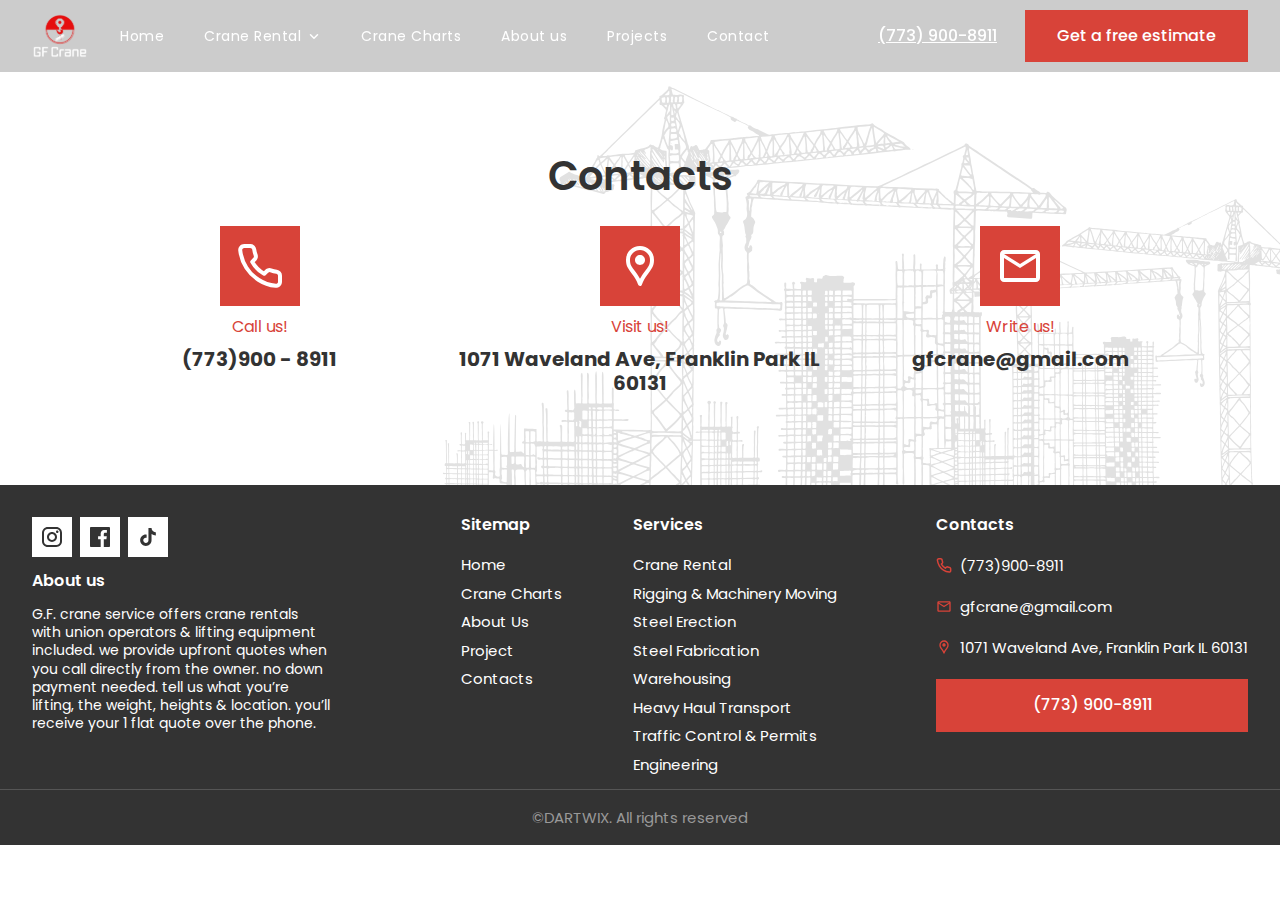
<file: contact.html>
<!DOCTYPE html>
<html lang="en">
  <head>
    <meta charset="UTF-8" />
    <meta name="viewport" content="width=device-width, initial-scale=1.0" />
    <title>Crane</title>
    <link rel="stylesheet" href="./css/main.css" />
  </head>
  <body>
    <header class="header">
      <div class="header-container">
        <div class="left">
          <a href="index.html" class="header-logo"><img src="./img/header-logo.svg" alt="" /></a>
          <nav class="header-nav">
            <ul class="nav-list">
              <li class="nav-item">
                <a href="index.html" class="nav-link">Home</a>
              </li>
              <li class="nav-item">
                <p class="nav-link">
                  Crane Rental
                  <svg xmlns="http://www.w3.org/2000/svg" width="14" height="15" viewBox="0 0 14 15" fill="none">
                    <path d="M3.5 5.75L7 9.25L10.5 5.75" stroke="#1F2937" stroke-width="1.5" stroke-linecap="round" stroke-linejoin="round" />
                  </svg>
                </p>
                <div class="sub-menu">
                  <a href="" class="sub-link">Crane Rental</a>
                  <a href="" class="sub-link">Rigging & Machinery Moving</a>
                  <a href="" class="sub-link">Steel Erection</a>
                  <a href="" class="sub-link">Steel Fabrication</a>
                  <a href="" class="sub-link">Warehousing</a>
                  <a href="" class="sub-link">Heavy Haul Transport</a>
                  <a href="" class="sub-link">Traffic Control & Permits</a>
                  <a href="" class="sub-link">Engineering</a>
                </div>
              </li>
              <li class="nav-item">
                <a href="craneCharts.html" class="nav-link">Crane Charts</a>
              </li>
              <li class="nav-item">
                <a href="aboutUs.html" class="nav-link">About us</a>
              </li>
              <li class="nav-item">
                <a href="projects.html" class="nav-link">Projects</a>
              </li>
              <li class="nav-item current">
                <a href="contact.html" class="nav-link">Contact</a>
              </li>
            </ul>
            <div class="mobile-bottom">
              <a href="tel:7739008911" class="btn grey">(773) 900-8911</a>
              <a href="#" class="btn">Get a free estimate </a>
            </div>
          </nav>
        </div>

        <div class="right">
          <a href="tel:7739008911" class="header-tel">(773) 900-8911</a>
          <a href="#" class="btn">Get a free estimate</a>
          <div class="burger-menu">
            <span></span>
          </div>
        </div>
      </div>
    </header>
    <section class="contact">
      <img src="./img/city.svg" alt="" class="back" />
      <div class="container">
        <h2 class="section-title">Contacts</h2>
        <div class="contact-list">
          <a href="tel:484765464" class="contact-item">
            <div class="icon">
              <img src="./img/contact_phone.svg" alt="" />
            </div>
            <p class="text_16">Call us!</p>
            <p class="link">(773)900 - 8911</p>
          </a>
          <a href="" class="contact-item">
            <div class="icon">
              <img src="./img/contact_location.svg" alt="" />
            </div>
            <p class="text_16">Visit us!</p>
            <p class="link">1071 Waveland Ave, Franklin Park IL 60131</p>
          </a>
          <a href="tel:484765464" class="contact-item">
            <div class="icon">
              <img src="./img/contact_mail.svg" alt="" />
            </div>
            <p class="text_16">Write us!</p>
            <p class="link">gfcrane@gmail.com</p>
          </a>
        </div>
      </div>
    </section>
    <footer class="footer">
      <div class="wrapper">
        <div class="container">
          <div class="col">
            <div class="soc-list">
              <a href=""><img src="./img/instagram.svg" alt="" /></a>
              <a href=""><img src="./img/facebook.svg" alt="" /></a>
              <a href=""><img src="./img/tiktok.svg" alt="" /></a>
            </div>
            <div class="about">
              <div class="title">About us</div>
              <p class="text_14">
                G.F. crane service offers crane rentals with union operators & lifting equipment included. we provide upfront quotes when you call
                directly from the owner. no down payment needed. tell us what you’re lifting, the weight, heights & location. you’ll receive your 1
                flat quote over the phone.
              </p>
            </div>
          </div>
          <div class="col">
            <div class="row">
              <p class="title">Sitemap</p>
              <div class="list">
                <a href="index.html" class="link">Home</a>
                <a href="craneCharts.html" class="link">Crane Charts</a>
                <a href="aboutCrane.html" class="link">About Us</a>
                <a href="projects.html" class="link">Project</a>
                <a href="contact.html" class="link">Contacts</a>
              </div>
            </div>
            <div class="row">
              <p class="title">Services</p>
              <div class="list">
                <a href="" class="link">Crane Rental</a>
                <a href="" class="link">Rigging & Machinery Moving</a>
                <a href="" class="link">Steel Erection</a>
                <a href="" class="link">Steel Fabrication</a>
                <a href="" class="link">Warehousing</a>
                <a href="" class="link">Heavy Haul Transport</a>
                <a href="" class="link">Traffic Control & Permits</a>
                <a href="" class="link">Engineering</a>
              </div>
            </div>
          </div>
          <div class="col">
            <p class="title">Contacts</p>
            <div class="contact-list">
              <a href="tel:7739008911" class="contact-link"><img src="./img/footer_phone.svg" alt="" /> (773)900-8911</a>
              <a href="mailto:gfcrane@gmail.com" class="contact-link"><img src="./img/footer_mail.svg" alt="" /> gfcrane@gmail.com</a>
              <a href="#" class="contact-link"><img src="./img/footer_location.svg" alt="" /> 1071 Waveland Ave, Franklin Park IL 60131</a>
            </div>
            <a href="tel:7739008911" class="btn">(773) 900-8911</a>
          </div>
        </div>
      </div>
      <p class="copyRight">©DARTWIX. All rights reserved</p>
    </footer>
    <script src="./js/jquery.min.js"></script>
    <script src="./js/slick.min.js"></script>
    <script src="./js/just-validate.production.min.js"></script>
    <script src="./js/main.js"></script>
  </body>
</html>
</file>
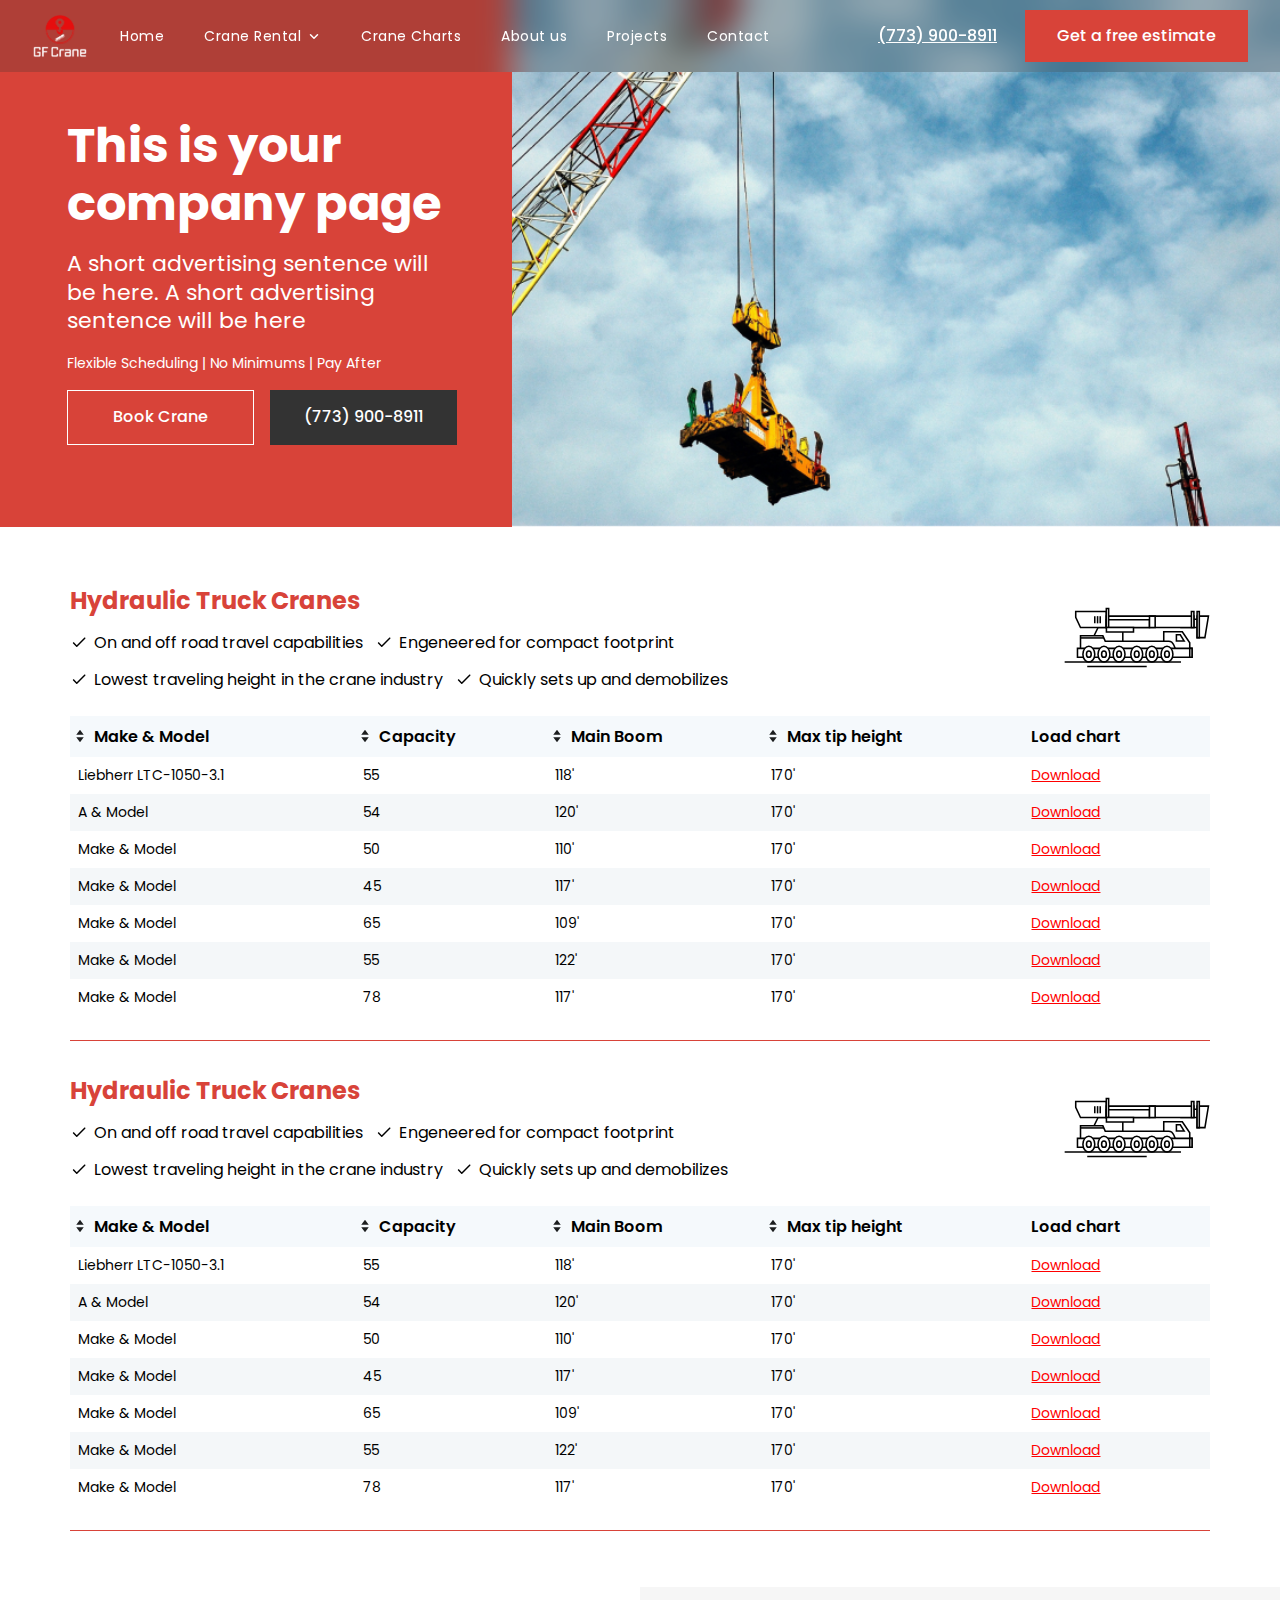
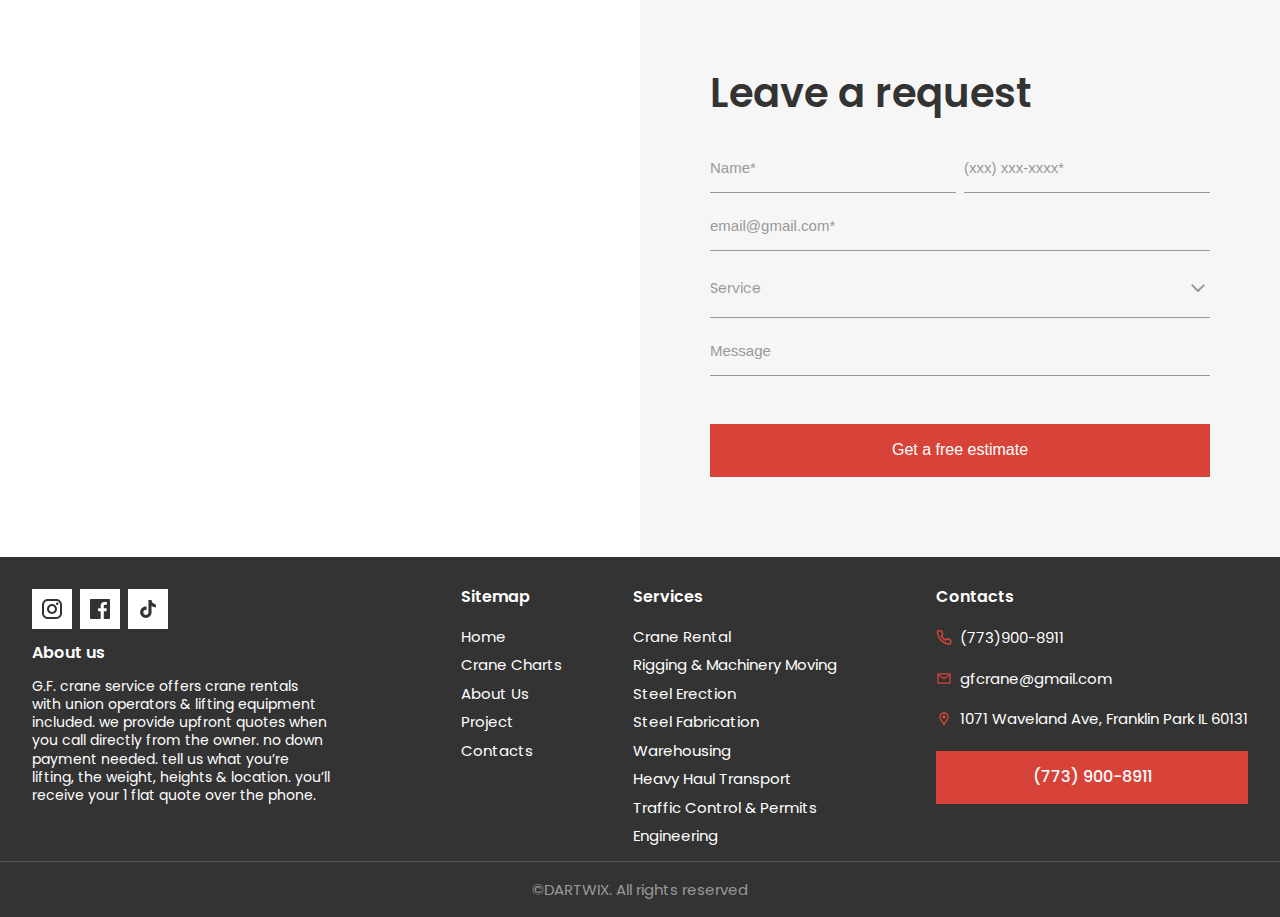
<file: craneCharts.html>
<!DOCTYPE html>
<html lang="en">
  <head>
    <meta charset="UTF-8" />
    <meta name="viewport" content="width=device-width, initial-scale=1.0" />
    <title>Crane</title>
    <link rel="stylesheet" href="./css/main.css" />
  </head>
  <body>
    <header class="header">
      <div class="header-container">
        <div class="left">
          <a href="index.html" class="header-logo"><img src="./img/header-logo.svg" alt="" /></a>
          <nav class="header-nav">
            <ul class="nav-list">
              <li class="nav-item">
                <a href="index.html" class="nav-link">Home</a>
              </li>
              <li class="nav-item">
                <p class="nav-link">
                  Crane Rental
                  <svg xmlns="http://www.w3.org/2000/svg" width="14" height="15" viewBox="0 0 14 15" fill="none">
                    <path d="M3.5 5.75L7 9.25L10.5 5.75" stroke="#1F2937" stroke-width="1.5" stroke-linecap="round" stroke-linejoin="round" />
                  </svg>
                </p>
                <div class="sub-menu">
                  <a href="" class="sub-link">Crane Rental</a>
                  <a href="" class="sub-link">Rigging & Machinery Moving</a>
                  <a href="" class="sub-link">Steel Erection</a>
                  <a href="" class="sub-link">Steel Fabrication</a>
                  <a href="" class="sub-link">Warehousing</a>
                  <a href="" class="sub-link">Heavy Haul Transport</a>
                  <a href="" class="sub-link">Traffic Control & Permits</a>
                  <a href="" class="sub-link">Engineering</a>
                </div>
              </li>
              <li class="nav-item current">
                <a href="craneCharts.html" class="nav-link">Crane Charts</a>
              </li>
              <li class="nav-item">
                <a href="aboutUs.html" class="nav-link">About us</a>
              </li>
              <li class="nav-item">
                <a href="projects.html" class="nav-link">Projects</a>
              </li>
              <li class="nav-item">
                <a href="" class="nav-link">Contact</a>
              </li>
            </ul>
            <div class="mobile-bottom">
              <a href="tel:7739008911" class="btn grey">(773) 900-8911</a>
              <a href="#" class="btn">Get a free estimate </a>
            </div>
          </nav>
        </div>

        <div class="right">
          <a href="tel:7739008911" class="header-tel">(773) 900-8911</a>
          <a href="#" class="btn">Get a free estimate</a>
          <div class="burger-menu">
            <span></span>
          </div>
        </div>
      </div>
    </header>
    <section class="pageHero">
      <div class="left">
        <h1 class="hero-title">This is your <span>company page</span></h1>
        <p class="text_22">A short advertising sentence will be here. A short advertising sentence will be here</p>
        <p class="hero-advantages text_14">Flexible Scheduling | No Minimums | Pay After</p>
        <div class="buttons">
          <a href="" class="btn">Book Crane</a>
          <a href="tel:7739008911" class="btn grey">(773) 900-8911</a>
        </div>
      </div>
      <div class="right" style="background-image: url(./img/pageHero.jpg)"></div>
    </section>
    <section class="charts">
      <div class="container">
        <div class="charts-item">
          <div class="head">
            <div class="left">
              <p class="name">Hydraulic Truck Cranes</p>
              <div class="assets">
                <div class="asset-item"><img src="./img/done.svg" alt="" />On and off road travel capabilities</div>
                <div class="asset-item"><img src="./img/done.svg" alt="" />Engeneered for compact footprint</div>
                <div class="asset-item"><img src="./img/done.svg" alt="" />Lowest traveling height in the crane industry</div>
                <div class="asset-item"><img src="./img/done.svg" alt="" />Quickly sets up and demobilizes</div>
              </div>
            </div>
            <div class="icon">
              <img src="./img/crane.svg" alt="" />
            </div>
          </div>
          <div class="table-container">
            <table class="sortable-table">
              <thead>
                <tr>
                  <th class="sortable" onclick="sortTable(0)">
                    <svg xmlns="http://www.w3.org/2000/svg" width="20" height="21" viewBox="0 0 20 21" fill="none">
                      <path d="M13.75 9.25H6.25L10 4.25L13.75 9.25ZM6.25 11.75H13.75L10 16.75L6.25 11.75Z" fill="#1C1E1F" /></svg
                    >Make & Model
                  </th>
                  <th class="sortable" onclick="sortTable(1)">
                    <svg xmlns="http://www.w3.org/2000/svg" width="20" height="21" viewBox="0 0 20 21" fill="none">
                      <path d="M13.75 9.25H6.25L10 4.25L13.75 9.25ZM6.25 11.75H13.75L10 16.75L6.25 11.75Z" fill="#1C1E1F" /></svg
                    >Capacity
                  </th>
                  <th class="sortable" onclick="sortTable(2)">
                    <svg xmlns="http://www.w3.org/2000/svg" width="20" height="21" viewBox="0 0 20 21" fill="none">
                      <path d="M13.75 9.25H6.25L10 4.25L13.75 9.25ZM6.25 11.75H13.75L10 16.75L6.25 11.75Z" fill="#1C1E1F" /></svg
                    >Main Boom
                  </th>
                  <th class="sortable" onclick="sortTable(3)">
                    <svg xmlns="http://www.w3.org/2000/svg" width="20" height="21" viewBox="0 0 20 21" fill="none">
                      <path d="M13.75 9.25H6.25L10 4.25L13.75 9.25ZM6.25 11.75H13.75L10 16.75L6.25 11.75Z" fill="#1C1E1F" /></svg
                    >Max tip height
                  </th>
                  <th>Load chart</th>
                </tr>
              </thead>
              <tbody>
                <tr>
                  <td>Liebherr LTC-1050-3.1</td>
                  <td>55</td>
                  <td>118'</td>
                  <td>170'</td>
                  <td><span class="download-link">Download</span></td>
                </tr>
                <tr>
                  <td>A & Model</td>
                  <td>54</td>
                  <td>120'</td>
                  <td>170'</td>
                  <td><span class="download-link">Download</span></td>
                </tr>
                <tr>
                  <td>Make & Model</td>
                  <td>50</td>
                  <td>110'</td>
                  <td>170'</td>
                  <td><span class="download-link">Download</span></td>
                </tr>
                <tr>
                  <td>Make & Model</td>
                  <td>45</td>
                  <td>117'</td>
                  <td>170'</td>
                  <td><span class="download-link">Download</span></td>
                </tr>
                <tr>
                  <td>Make & Model</td>
                  <td>65</td>
                  <td>109'</td>
                  <td>170'</td>
                  <td><span class="download-link">Download</span></td>
                </tr>
                <tr>
                  <td>Make & Model</td>
                  <td>55</td>
                  <td>122'</td>
                  <td>170'</td>
                  <td><span class="download-link">Download</span></td>
                </tr>
                <tr>
                  <td>Make & Model</td>
                  <td>78</td>
                  <td>117'</td>
                  <td>170'</td>
                  <td><span class="download-link">Download</span></td>
                </tr>
              </tbody>
            </table>
          </div>
        </div>
        <div class="charts-item">
          <div class="head">
            <div class="left">
              <p class="name">Hydraulic Truck Cranes</p>
              <div class="assets">
                <div class="asset-item"><img src="./img/done.svg" alt="" />On and off road travel capabilities</div>
                <div class="asset-item"><img src="./img/done.svg" alt="" />Engeneered for compact footprint</div>
                <div class="asset-item"><img src="./img/done.svg" alt="" />Lowest traveling height in the crane industry</div>
                <div class="asset-item"><img src="./img/done.svg" alt="" />Quickly sets up and demobilizes</div>
              </div>
            </div>
            <div class="icon">
              <img src="./img/crane.svg" alt="" />
            </div>
          </div>
          <div class="table-container">
            <table class="sortable-table">
              <thead>
                <tr>
                  <th class="sortable" onclick="sortTable(0)">
                    <svg xmlns="http://www.w3.org/2000/svg" width="20" height="21" viewBox="0 0 20 21" fill="none">
                      <path d="M13.75 9.25H6.25L10 4.25L13.75 9.25ZM6.25 11.75H13.75L10 16.75L6.25 11.75Z" fill="#1C1E1F" /></svg
                    >Make & Model
                  </th>
                  <th class="sortable" onclick="sortTable(1)">
                    <svg xmlns="http://www.w3.org/2000/svg" width="20" height="21" viewBox="0 0 20 21" fill="none">
                      <path d="M13.75 9.25H6.25L10 4.25L13.75 9.25ZM6.25 11.75H13.75L10 16.75L6.25 11.75Z" fill="#1C1E1F" /></svg
                    >Capacity
                  </th>
                  <th class="sortable" onclick="sortTable(2)">
                    <svg xmlns="http://www.w3.org/2000/svg" width="20" height="21" viewBox="0 0 20 21" fill="none">
                      <path d="M13.75 9.25H6.25L10 4.25L13.75 9.25ZM6.25 11.75H13.75L10 16.75L6.25 11.75Z" fill="#1C1E1F" /></svg
                    >Main Boom
                  </th>
                  <th class="sortable" onclick="sortTable(3)">
                    <svg xmlns="http://www.w3.org/2000/svg" width="20" height="21" viewBox="0 0 20 21" fill="none">
                      <path d="M13.75 9.25H6.25L10 4.25L13.75 9.25ZM6.25 11.75H13.75L10 16.75L6.25 11.75Z" fill="#1C1E1F" /></svg
                    >Max tip height
                  </th>
                  <th>Load chart</th>
                </tr>
              </thead>
              <tbody>
                <tr>
                  <td>Liebherr LTC-1050-3.1</td>
                  <td>55</td>
                  <td>118'</td>
                  <td>170'</td>
                  <td><span class="download-link">Download</span></td>
                </tr>
                <tr>
                  <td>A & Model</td>
                  <td>54</td>
                  <td>120'</td>
                  <td>170'</td>
                  <td><span class="download-link">Download</span></td>
                </tr>
                <tr>
                  <td>Make & Model</td>
                  <td>50</td>
                  <td>110'</td>
                  <td>170'</td>
                  <td><span class="download-link">Download</span></td>
                </tr>
                <tr>
                  <td>Make & Model</td>
                  <td>45</td>
                  <td>117'</td>
                  <td>170'</td>
                  <td><span class="download-link">Download</span></td>
                </tr>
                <tr>
                  <td>Make & Model</td>
                  <td>65</td>
                  <td>109'</td>
                  <td>170'</td>
                  <td><span class="download-link">Download</span></td>
                </tr>
                <tr>
                  <td>Make & Model</td>
                  <td>55</td>
                  <td>122'</td>
                  <td>170'</td>
                  <td><span class="download-link">Download</span></td>
                </tr>
                <tr>
                  <td>Make & Model</td>
                  <td>78</td>
                  <td>117'</td>
                  <td>170'</td>
                  <td><span class="download-link">Download</span></td>
                </tr>
              </tbody>
            </table>
          </div>
        </div>
      </div>
    </section>
    <section class="contactUs">
      <div class="left">
        <iframe
          src="https://www.google.com/maps/embed?pb=!1m14!1m8!1m3!1d23680.92385342897!2d-88.3396725!3d42.1049975!3m2!1i1024!2i768!4f13.1!3m3!1m2!1s0x880e2c3cd0f4cbed%3A0xafe0a6ad09c0c000!2sChicago%2C%20IL%2C%20USA!5e0!3m2!1sen!2sua!4v1729509609324!5m2!1sen!2sua"
          width="100%"
          height="100%"
          style="border: 0"
          allowfullscreen=""
          loading="lazy"
          referrerpolicy="no-referrer-when-downgrade"
        ></iframe>
      </div>
      <div class="right">
        <h2 class="section-title">Leave a request</h2>
        <form action="" class="contactForm" id="main-form">
          <div class="row">
            <div class="input-wrapper">
              <input type="text" placeholder="Name*" name="name" id="name" required />
            </div>
            <div class="input-wrapper">
              <input type="tel" name="phone" id="tel" class="phoneInput" required placeholder="(xxx) xxx-xxxx*" />
            </div>
          </div>
          <div class="input-wrapper">
            <input id="email" class="input" autocomplete="off" type="text" placeholder="email@gmail.com*" />
          </div>
          <div class="input-wrapper">
            <div class="custom-select">
              <input type="hidden" id="customSelect" name="customSelect" />
              <div class="select-wrapper">
                <div class="select-selected">Service</div>
                <svg xmlns="http://www.w3.org/2000/svg" width="24" height="24" viewBox="0 0 24 24" fill="none">
                  <path
                    fill-rule="evenodd"
                    clip-rule="evenodd"
                    d="M12.7071 15.7071C12.5196 15.8946 12.2653 15.9999 12.0001 15.9999C11.7349 15.9999 11.4806 15.8946 11.2931 15.7071L5.6361 10.0501C5.54059 9.95785 5.46441 9.84751 5.412 9.7255C5.35959 9.6035 5.332 9.47228 5.33085 9.3395C5.32969 9.20672 5.355 9.07504 5.40528 8.95215C5.45556 8.82925 5.52981 8.7176 5.6237 8.6237C5.7176 8.52981 5.82925 8.45556 5.95214 8.40528C6.07504 8.355 6.20672 8.32969 6.3395 8.33085C6.47228 8.332 6.6035 8.35959 6.7255 8.412C6.84751 8.46441 6.95785 8.54059 7.0501 8.6361L12.0001 13.5861L16.9501 8.6361C17.1387 8.45394 17.3913 8.35315 17.6535 8.35542C17.9157 8.3577 18.1665 8.46287 18.3519 8.64828C18.5373 8.83369 18.6425 9.0845 18.6448 9.3467C18.6471 9.60889 18.5463 9.8615 18.3641 10.0501L12.7071 15.7071Z"
                    fill="#999999"
                  />
                </svg>
              </div>

              <div class="select-items select-hide">
                <div class="select-item" data-value="1">Option 1</div>
                <div class="select-item" data-value="2">Option 2</div>
                <div class="select-item" data-value="3">Option 3</div>
              </div>
            </div>
          </div>
          <div class="input-wrapper">
            <input type="text" placeholder="Message" />
          </div>
          <button class="btn" type="submit">Get a free estimate</button>
        </form>
      </div>
    </section>
    <footer class="footer">
      <div class="wrapper">
        <div class="container">
          <div class="col">
            <div class="soc-list">
              <a href=""><img src="./img/instagram.svg" alt="" /></a>
              <a href=""><img src="./img/facebook.svg" alt="" /></a>
              <a href=""><img src="./img/tiktok.svg" alt="" /></a>
            </div>
            <div class="about">
              <div class="title">About us</div>
              <p class="text_14">
                G.F. crane service offers crane rentals with union operators & lifting equipment included. we provide upfront quotes when you call
                directly from the owner. no down payment needed. tell us what you’re lifting, the weight, heights & location. you’ll receive your 1
                flat quote over the phone.
              </p>
            </div>
          </div>
          <div class="col">
            <div class="row">
              <p class="title">Sitemap</p>
              <div class="list">
                <a href="index.html" class="link">Home</a>
                <a href="craneCharts.html" class="link">Crane Charts</a>
                <a href="aboutCrane.html" class="link">About Us</a>
                <a href="projects.html" class="link">Project</a>
                <a href="contact.html" class="link">Contacts</a>
              </div>
            </div>
            <div class="row">
              <p class="title">Services</p>
              <div class="list">
                <a href="" class="link">Crane Rental</a>
                <a href="" class="link">Rigging & Machinery Moving</a>
                <a href="" class="link">Steel Erection</a>
                <a href="" class="link">Steel Fabrication</a>
                <a href="" class="link">Warehousing</a>
                <a href="" class="link">Heavy Haul Transport</a>
                <a href="" class="link">Traffic Control & Permits</a>
                <a href="" class="link">Engineering</a>
              </div>
            </div>
          </div>
          <div class="col">
            <p class="title">Contacts</p>
            <div class="contact-list">
              <a href="tel:7739008911" class="contact-link"><img src="./img/footer_phone.svg" alt="" /> (773)900-8911</a>
              <a href="mailto:gfcrane@gmail.com" class="contact-link"><img src="./img/footer_mail.svg" alt="" /> gfcrane@gmail.com</a>
              <a href="#" class="contact-link"><img src="./img/footer_location.svg" alt="" /> 1071 Waveland Ave, Franklin Park IL 60131</a>
            </div>
            <a href="tel:7739008911" class="btn">(773) 900-8911</a>
          </div>
        </div>
      </div>
      <p class="copyRight">©DARTWIX. All rights reserved</p>
    </footer>
    <script src="./js/jquery.min.js"></script>
    <script src="./js/slick.min.js"></script>
    <script src="./js/just-validate.production.min.js"></script>
    <script src="./js/main.js"></script>
  </body>
</html>
</file>
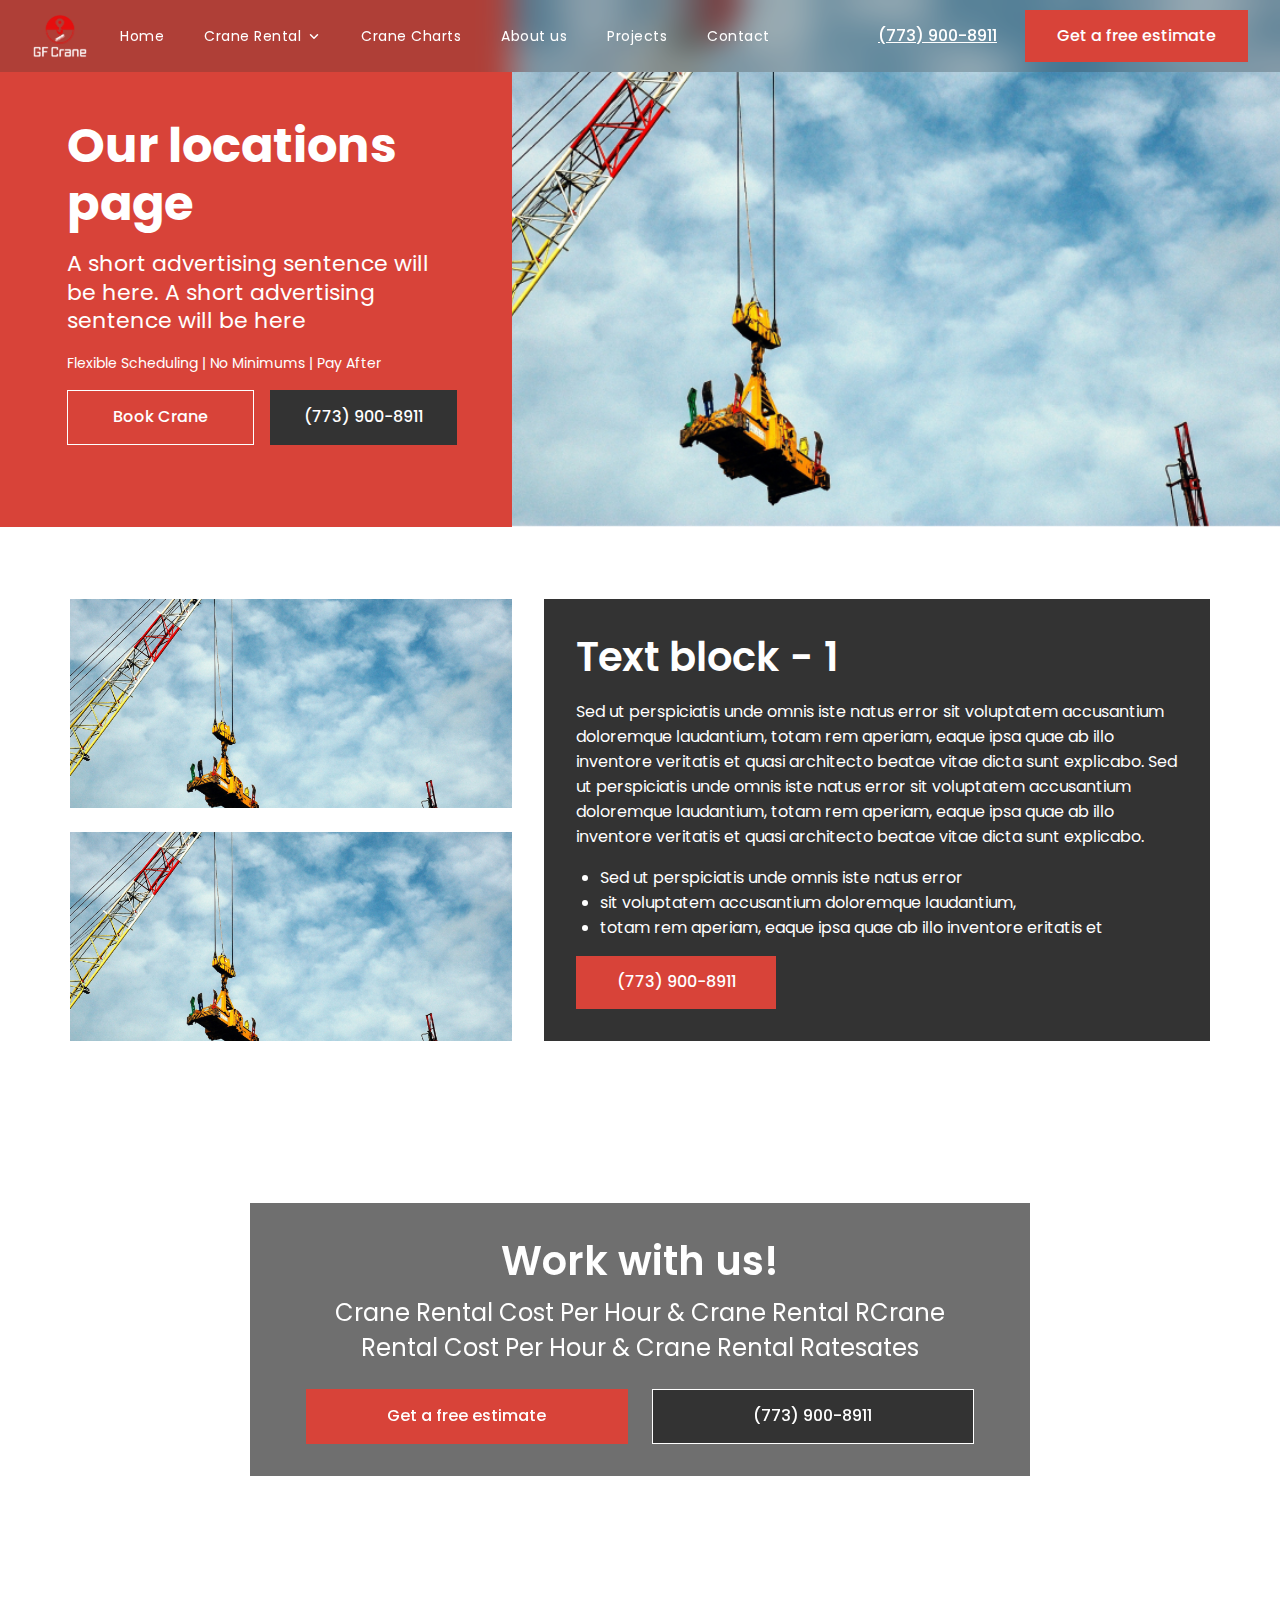
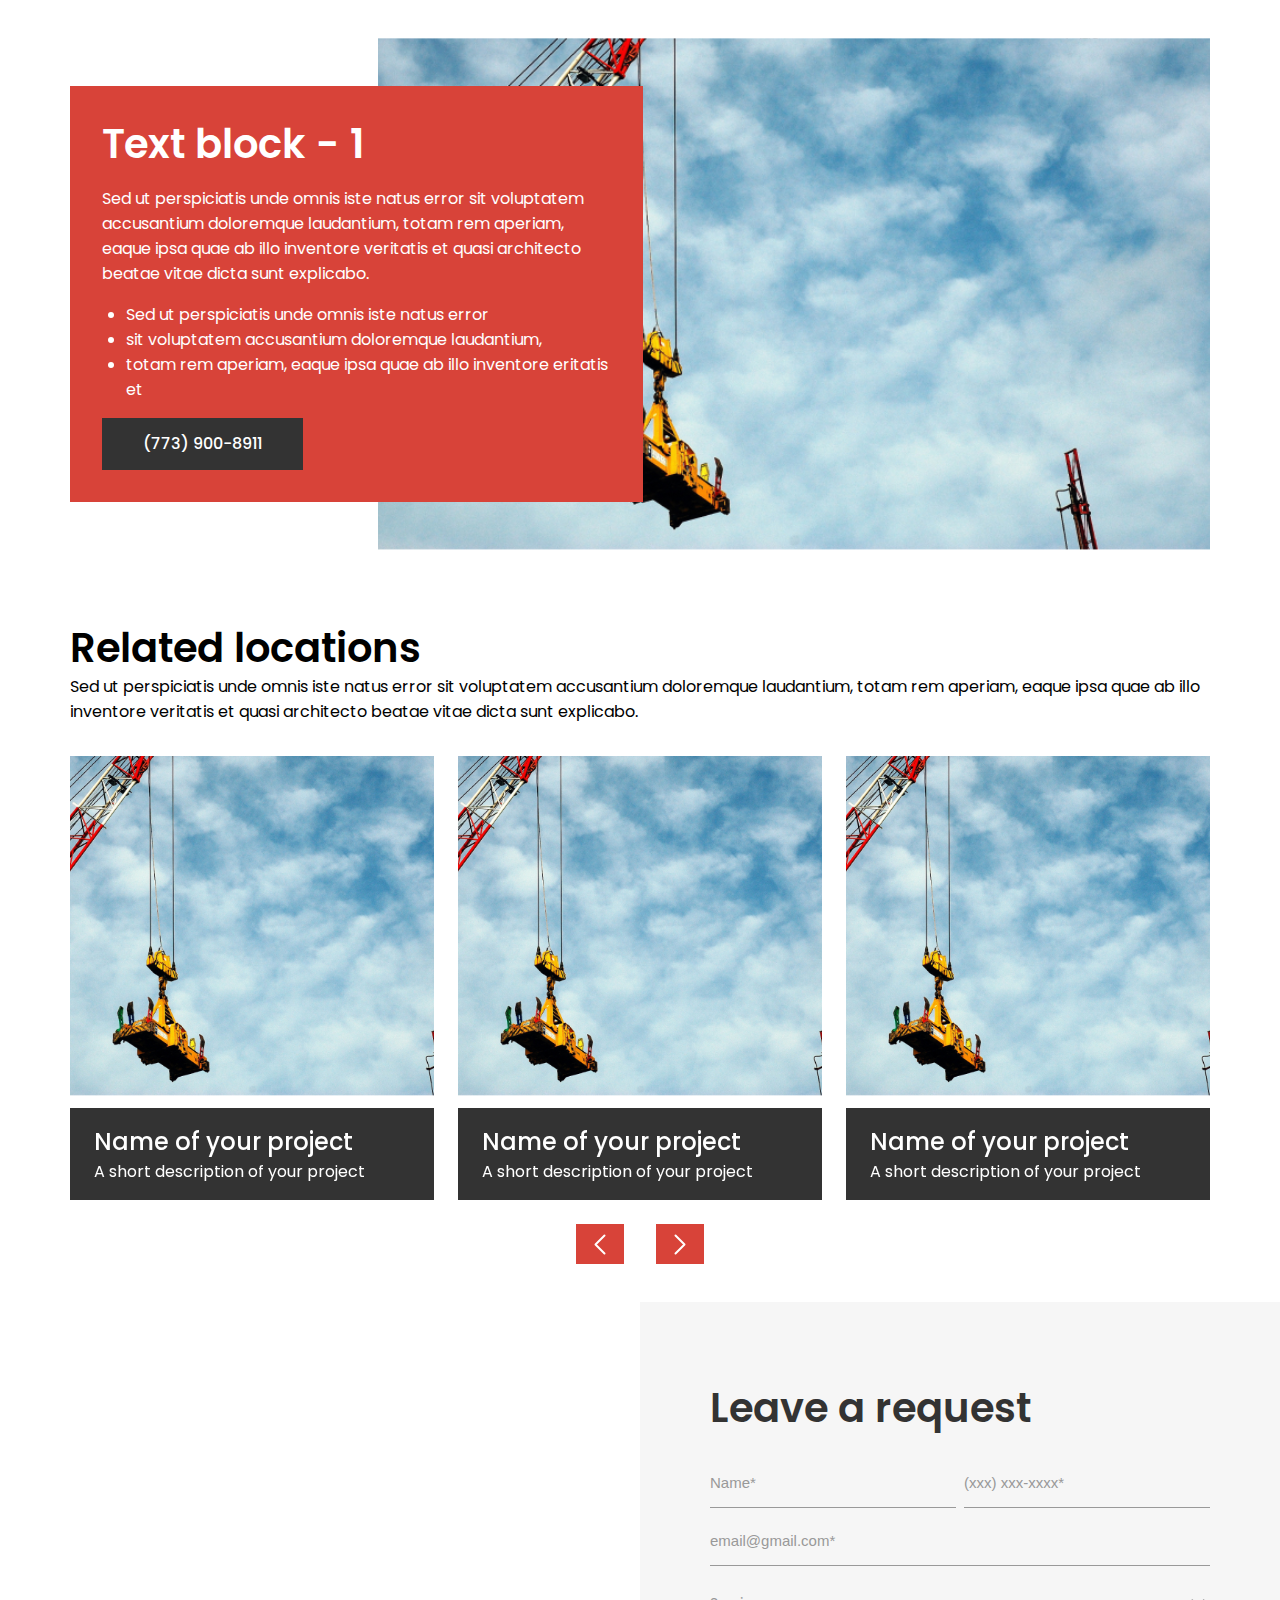
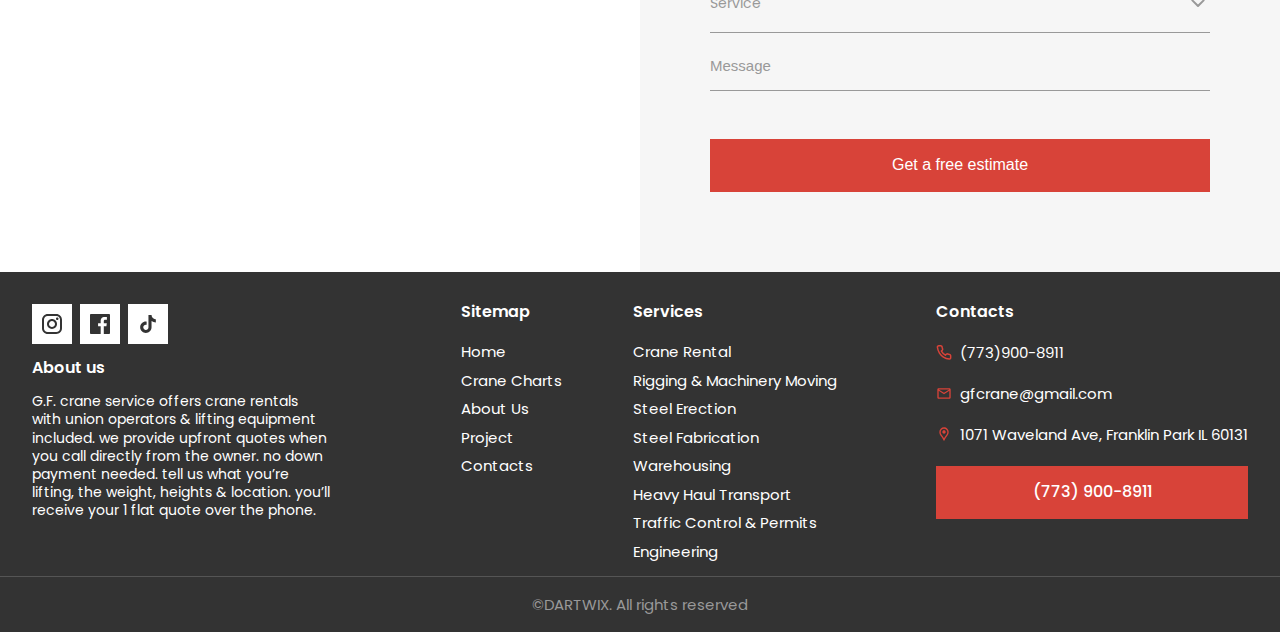
<file: locationPage.html>
<!DOCTYPE html>
<html lang="en">
  <head>
    <meta charset="UTF-8" />
    <meta name="viewport" content="width=device-width, initial-scale=1.0" />
    <title>Crane</title>
    <link rel="stylesheet" href="./css/main.css" />
  </head>
  <body>
    <header class="header">
      <div class="header-container">
        <div class="left">
          <a href="index.html" class="header-logo"><img src="./img/header-logo.svg" alt="" /></a>
          <nav class="header-nav">
            <ul class="nav-list">
              <li class="nav-item">
                <a href="index.html" class="nav-link">Home</a>
              </li>
              <li class="nav-item">
                <p class="nav-link">
                  Crane Rental
                  <svg xmlns="http://www.w3.org/2000/svg" width="14" height="15" viewBox="0 0 14 15" fill="none">
                    <path d="M3.5 5.75L7 9.25L10.5 5.75" stroke="#1F2937" stroke-width="1.5" stroke-linecap="round" stroke-linejoin="round" />
                  </svg>
                </p>
                <div class="sub-menu">
                  <a href="" class="sub-link">Crane Rental</a>
                  <a href="" class="sub-link">Rigging & Machinery Moving</a>
                  <a href="" class="sub-link">Steel Erection</a>
                  <a href="" class="sub-link">Steel Fabrication</a>
                  <a href="" class="sub-link">Warehousing</a>
                  <a href="" class="sub-link">Heavy Haul Transport</a>
                  <a href="" class="sub-link">Traffic Control & Permits</a>
                  <a href="" class="sub-link">Engineering</a>
                </div>
              </li>
              <li class="nav-item">
                <a href="craneCharts.html" class="nav-link">Crane Charts</a>
              </li>
              <li class="nav-item">
                <a href="aboutUs.html" class="nav-link">About us</a>
              </li>
              <li class="nav-item">
                <a href="projects.html" class="nav-link">Projects</a>
              </li>
              <li class="nav-item">
                <a href="" class="nav-link">Contact</a>
              </li>
            </ul>
            <div class="mobile-bottom">
              <a href="tel:7739008911" class="btn grey">(773) 900-8911</a>
              <a href="#" class="btn">Get a free estimate </a>
            </div>
          </nav>
        </div>

        <div class="right">
          <a href="tel:7739008911" class="header-tel">(773) 900-8911</a>
          <a href="#" class="btn">Get a free estimate</a>
          <div class="burger-menu">
            <span></span>
          </div>
        </div>
      </div>
    </header>
    <section class="pageHero">
      <div class="left">
        <h1 class="hero-title">Our locations <span>page</span></h1>
        <p class="text_22">A short advertising sentence will be here. A short advertising sentence will be here</p>
        <p class="hero-advantages text_14">Flexible Scheduling | No Minimums | Pay After</p>
        <div class="buttons">
          <a href="" class="btn">Book Crane</a>
          <a href="tel:7739008911" class="btn grey">(773) 900-8911</a>
        </div>
      </div>
      <div class="right" style="background-image: url(./img/pageHero.jpg)"></div>
    </section>
    <section class="text_block3">
      <div class="container">
        <div class="left">
          <div class="top img-card" style="background-image: url('./img/pageHero.jpg')"></div>
          <div class="bottom img-card" style="background-image: url('./img/pageHero.jpg')"></div>
        </div>
        <div class="card">
          <h2 class="section-title">Text block - 1</h2>
          <p class="text_16">
            Sed ut perspiciatis unde omnis iste natus error sit voluptatem accusantium doloremque laudantium, totam rem aperiam, eaque ipsa quae ab
            illo inventore veritatis et quasi architecto beatae vitae dicta sunt explicabo. Sed ut perspiciatis unde omnis iste natus error sit
            voluptatem accusantium doloremque laudantium, totam rem aperiam, eaque ipsa quae ab illo inventore veritatis et quasi architecto beatae
            vitae dicta sunt explicabo.
          </p>
          <ul class="text_16">
            <li>Sed ut perspiciatis unde omnis iste natus error</li>
            <li>sit voluptatem accusantium doloremque laudantium,</li>
            <li>totam rem aperiam, eaque ipsa quae ab illo inventore eritatis et</li>
          </ul>
          <a href="tel:351984894894" class="btn">(773) 900-8911</a>
        </div>
      </div>
    </section>
    <section class="callToAction" style="background-image: url(./img/crane.jpg)">
      <div class="container">
        <div class="card">
          <h2 class="section-title">Work with us!</h2>
          <p class="text_24">Crane Rental Cost Per Hour & Crane Rental RCrane Rental Cost Per Hour & Crane Rental Ratesates</p>
          <div class="buttons">
            <a href="#" class="btn">Get a free estimate</a>
            <a href="tel:12345678" class="btn grey">(773) 900-8911</a>
          </div>
        </div>
      </div>
    </section>
    <section class="text_block2 padding">
      <div class="container">
        <div class="card">
          <h2 class="section-title">Text block - 1</h2>
          <p class="text_16">
            Sed ut perspiciatis unde omnis iste natus error sit voluptatem accusantium doloremque laudantium, totam rem aperiam, eaque ipsa quae ab
            illo inventore veritatis et quasi architecto beatae vitae dicta sunt explicabo.
          </p>
          <ul class="text_16">
            <li>Sed ut perspiciatis unde omnis iste natus error</li>
            <li>sit voluptatem accusantium doloremque laudantium,</li>
            <li>totam rem aperiam, eaque ipsa quae ab illo inventore eritatis et</li>
          </ul>
          <a href="tel:351984894894" class="btn grey">(773) 900-8911</a>
        </div>
        <div class="img-card" style="background-image: url(./img/pageHero.jpg)"></div>
      </div>
    </section>
    <section class="relared">
      <div class="container">
        <h2 class="section-title">Related locations</h2>
        <p class="text_16">
          Sed ut perspiciatis unde omnis iste natus error sit voluptatem accusantium doloremque laudantium, totam rem aperiam, eaque ipsa quae ab illo
          inventore veritatis et quasi architecto beatae vitae dicta sunt explicabo.
        </p>
        <div class="related-list">
          <a href="openProject.html" class="related-item">
            <div class="img-card">
              <img src="./img/pageHero.jpg" alt="" />
            </div>
            <div class="card">
              <p class="title_24">Name of your project</p>
              <p class="text_16">A short description of your project</p>
            </div>
          </a>
          <a href="openProject.html" class="related-item">
            <div class="img-card">
              <img src="./img/pageHero.jpg" alt="" />
            </div>
            <div class="card">
              <p class="title_24">Name of your project</p>
              <p class="text_16">A short description of your project</p>
            </div>
          </a>
          <a href="openProject.html" class="related-item">
            <div class="img-card">
              <img src="./img/pageHero.jpg" alt="" />
            </div>
            <div class="card">
              <p class="title_24">Name of your project</p>
              <p class="text_16">A short description of your project</p>
            </div>
          </a>
          <a href="openProject.html" class="related-item">
            <div class="img-card">
              <img src="./img/pageHero.jpg" alt="" />
            </div>
            <div class="card">
              <p class="title_24">Name of your project</p>
              <p class="text_16">A short description of your project</p>
            </div>
          </a>
        </div>
        <div class="slider-navigation">
          <div class="prev"><img src="./img/prev.svg" alt="" /></div>
          <div class="next">
            <img src="./img/next.svg" alt="" />
          </div>
        </div>
      </div>
    </section>
    <section class="contactUs">
      <div class="left">
        <iframe
          src="https://www.google.com/maps/embed?pb=!1m14!1m8!1m3!1d23680.92385342897!2d-88.3396725!3d42.1049975!3m2!1i1024!2i768!4f13.1!3m3!1m2!1s0x880e2c3cd0f4cbed%3A0xafe0a6ad09c0c000!2sChicago%2C%20IL%2C%20USA!5e0!3m2!1sen!2sua!4v1729509609324!5m2!1sen!2sua"
          width="100%"
          height="100%"
          style="border: 0"
          allowfullscreen=""
          loading="lazy"
          referrerpolicy="no-referrer-when-downgrade"
        ></iframe>
      </div>
      <div class="right">
        <h2 class="section-title">Leave a request</h2>
        <form action="" class="contactForm" id="main-form">
          <div class="row">
            <div class="input-wrapper">
              <input type="text" placeholder="Name*" name="name" id="name" required />
            </div>
            <div class="input-wrapper">
              <input type="tel" name="phone" id="tel" class="phoneInput" required placeholder="(xxx) xxx-xxxx*" />
            </div>
          </div>
          <div class="input-wrapper">
            <input id="email" class="input" autocomplete="off" type="text" placeholder="email@gmail.com*" />
          </div>
          <div class="input-wrapper">
            <div class="custom-select">
              <input type="hidden" id="customSelect" name="customSelect" />
              <div class="select-wrapper">
                <div class="select-selected">Service</div>
                <svg xmlns="http://www.w3.org/2000/svg" width="24" height="24" viewBox="0 0 24 24" fill="none">
                  <path
                    fill-rule="evenodd"
                    clip-rule="evenodd"
                    d="M12.7071 15.7071C12.5196 15.8946 12.2653 15.9999 12.0001 15.9999C11.7349 15.9999 11.4806 15.8946 11.2931 15.7071L5.6361 10.0501C5.54059 9.95785 5.46441 9.84751 5.412 9.7255C5.35959 9.6035 5.332 9.47228 5.33085 9.3395C5.32969 9.20672 5.355 9.07504 5.40528 8.95215C5.45556 8.82925 5.52981 8.7176 5.6237 8.6237C5.7176 8.52981 5.82925 8.45556 5.95214 8.40528C6.07504 8.355 6.20672 8.32969 6.3395 8.33085C6.47228 8.332 6.6035 8.35959 6.7255 8.412C6.84751 8.46441 6.95785 8.54059 7.0501 8.6361L12.0001 13.5861L16.9501 8.6361C17.1387 8.45394 17.3913 8.35315 17.6535 8.35542C17.9157 8.3577 18.1665 8.46287 18.3519 8.64828C18.5373 8.83369 18.6425 9.0845 18.6448 9.3467C18.6471 9.60889 18.5463 9.8615 18.3641 10.0501L12.7071 15.7071Z"
                    fill="#999999"
                  />
                </svg>
              </div>

              <div class="select-items select-hide">
                <div class="select-item" data-value="1">Option 1</div>
                <div class="select-item" data-value="2">Option 2</div>
                <div class="select-item" data-value="3">Option 3</div>
              </div>
            </div>
          </div>
          <div class="input-wrapper">
            <input type="text" placeholder="Message" />
          </div>
          <button class="btn" type="submit">Get a free estimate</button>
        </form>
      </div>
    </section>
    <footer class="footer">
      <div class="wrapper">
        <div class="container">
          <div class="col">
            <div class="soc-list">
              <a href=""><img src="./img/instagram.svg" alt="" /></a>
              <a href=""><img src="./img/facebook.svg" alt="" /></a>
              <a href=""><img src="./img/tiktok.svg" alt="" /></a>
            </div>
            <div class="about">
              <div class="title">About us</div>
              <p class="text_14">
                G.F. crane service offers crane rentals with union operators & lifting equipment included. we provide upfront quotes when you call
                directly from the owner. no down payment needed. tell us what you’re lifting, the weight, heights & location. you’ll receive your 1
                flat quote over the phone.
              </p>
            </div>
          </div>
          <div class="col">
            <div class="row">
              <p class="title">Sitemap</p>
              <div class="list">
                <a href="index.html" class="link">Home</a>
                <a href="craneCharts.html" class="link">Crane Charts</a>
                <a href="aboutCrane.html" class="link">About Us</a>
                <a href="projects.html" class="link">Project</a>
                <a href="contact.html" class="link">Contacts</a>
              </div>
            </div>
            <div class="row">
              <p class="title">Services</p>
              <div class="list">
                <a href="" class="link">Crane Rental</a>
                <a href="" class="link">Rigging & Machinery Moving</a>
                <a href="" class="link">Steel Erection</a>
                <a href="" class="link">Steel Fabrication</a>
                <a href="" class="link">Warehousing</a>
                <a href="" class="link">Heavy Haul Transport</a>
                <a href="" class="link">Traffic Control & Permits</a>
                <a href="" class="link">Engineering</a>
              </div>
            </div>
          </div>
          <div class="col">
            <p class="title">Contacts</p>
            <div class="contact-list">
              <a href="tel:7739008911" class="contact-link"><img src="./img/footer_phone.svg" alt="" /> (773)900-8911</a>
              <a href="mailto:gfcrane@gmail.com" class="contact-link"><img src="./img/footer_mail.svg" alt="" /> gfcrane@gmail.com</a>
              <a href="#" class="contact-link"><img src="./img/footer_location.svg" alt="" /> 1071 Waveland Ave, Franklin Park IL 60131</a>
            </div>
            <a href="tel:7739008911" class="btn">(773) 900-8911</a>
          </div>
        </div>
      </div>
      <p class="copyRight">©DARTWIX. All rights reserved</p>
    </footer>
    <script src="./js/jquery.min.js"></script>
    <script src="./js/slick.min.js"></script>
    <script src="./js/just-validate.production.min.js"></script>
    <script src="./js/main.js"></script>
  </body>
</html>
</file>
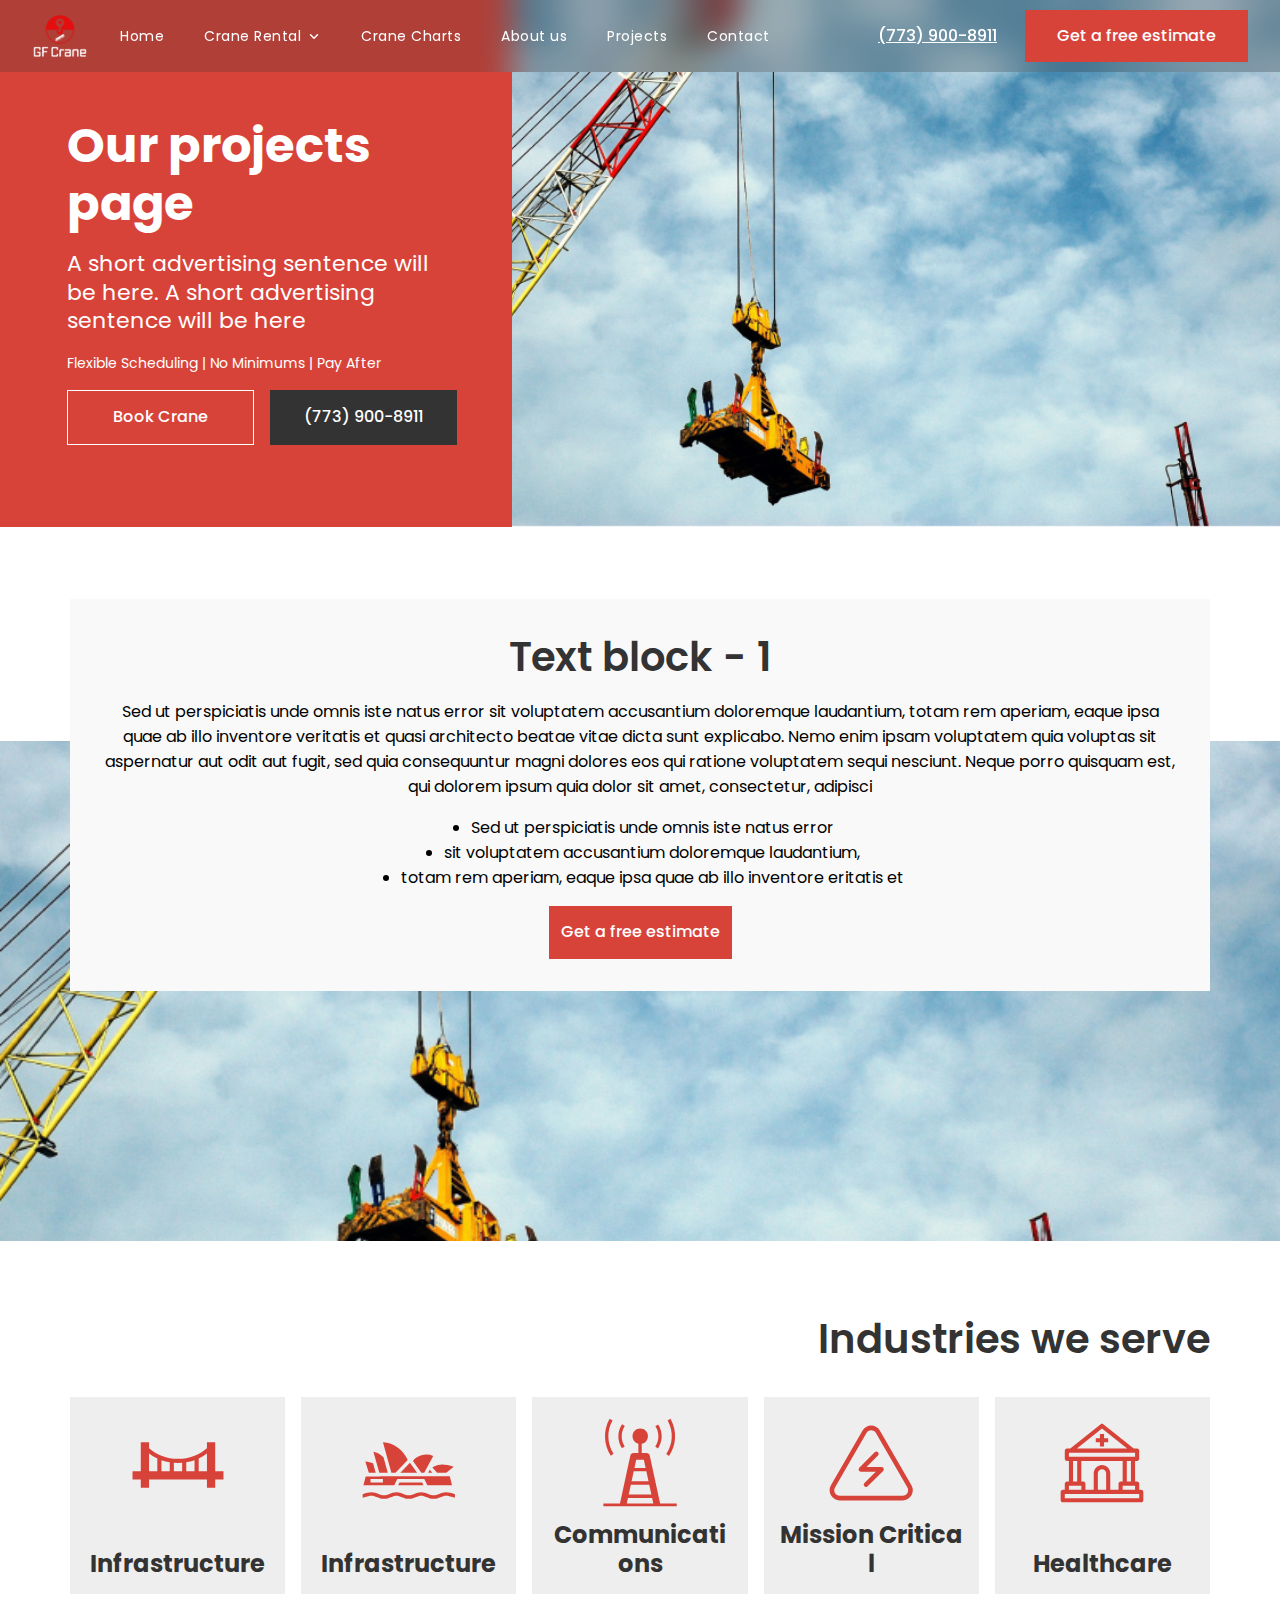
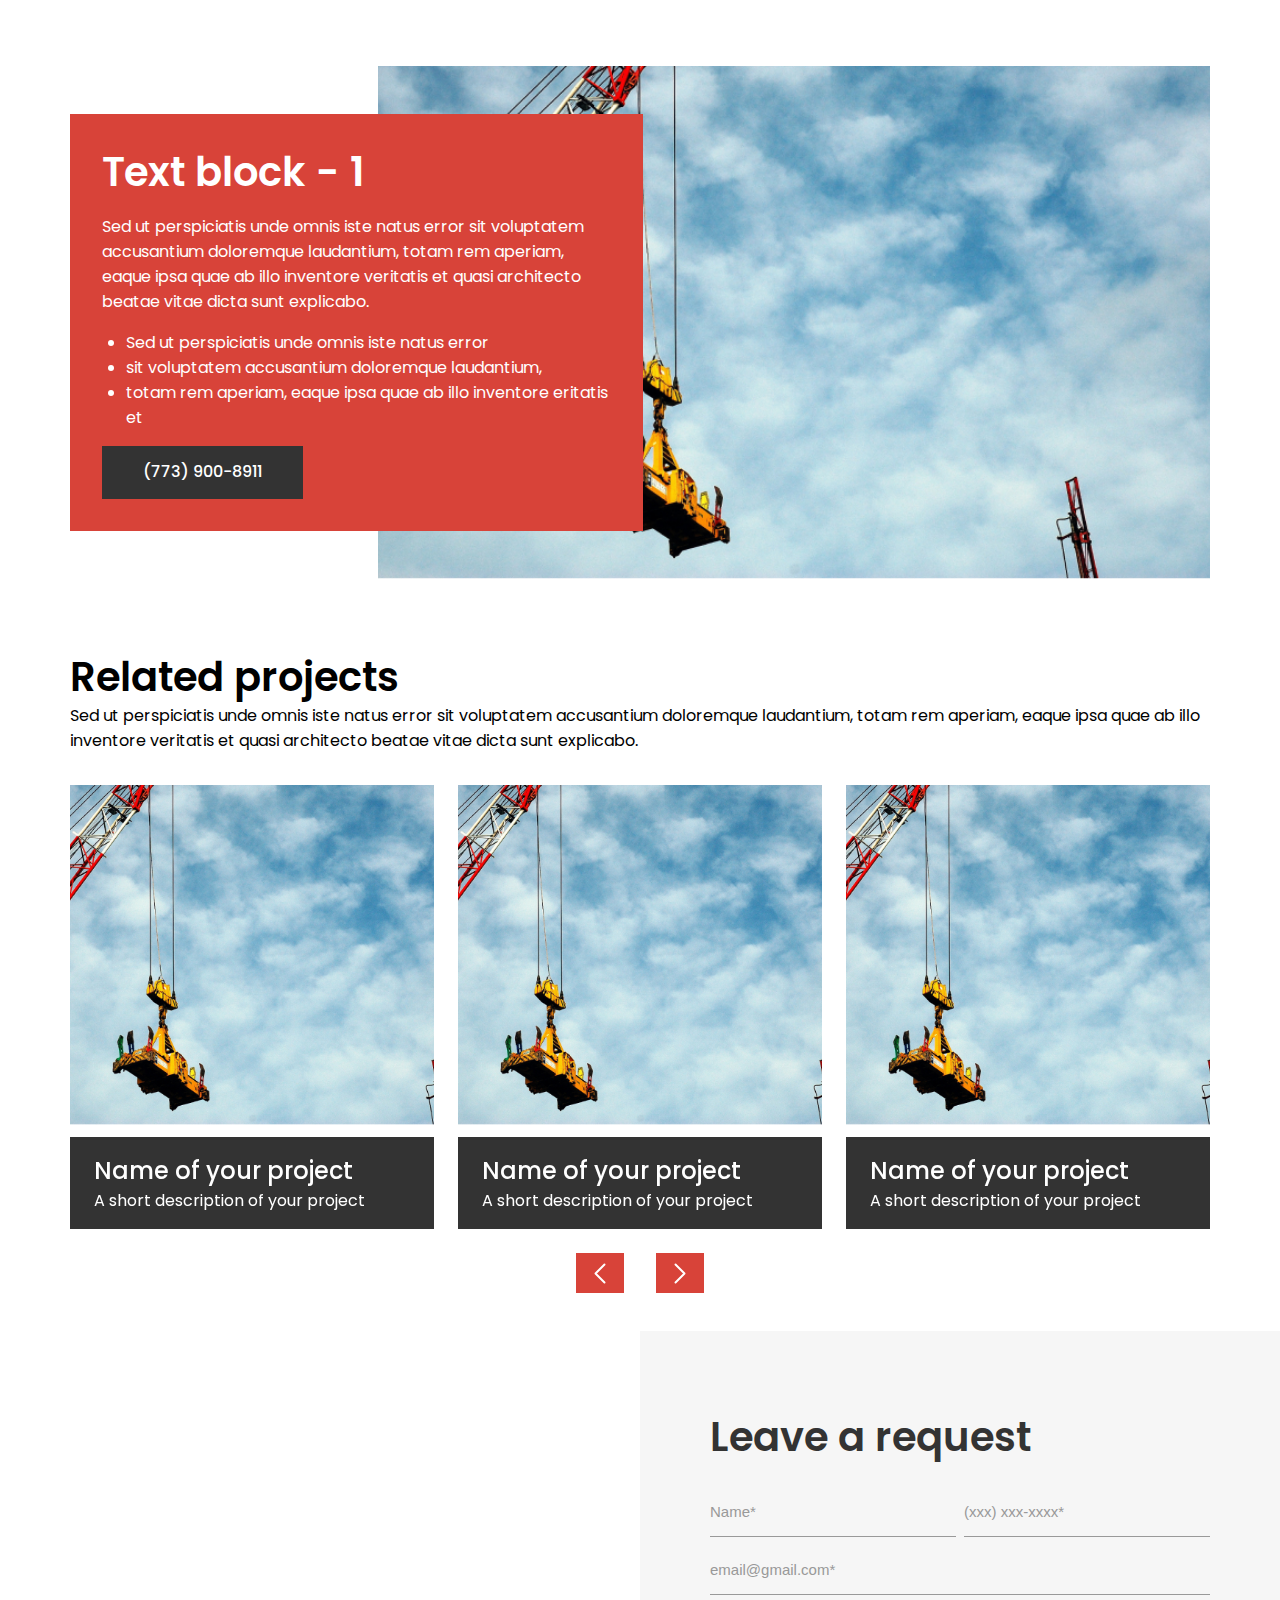
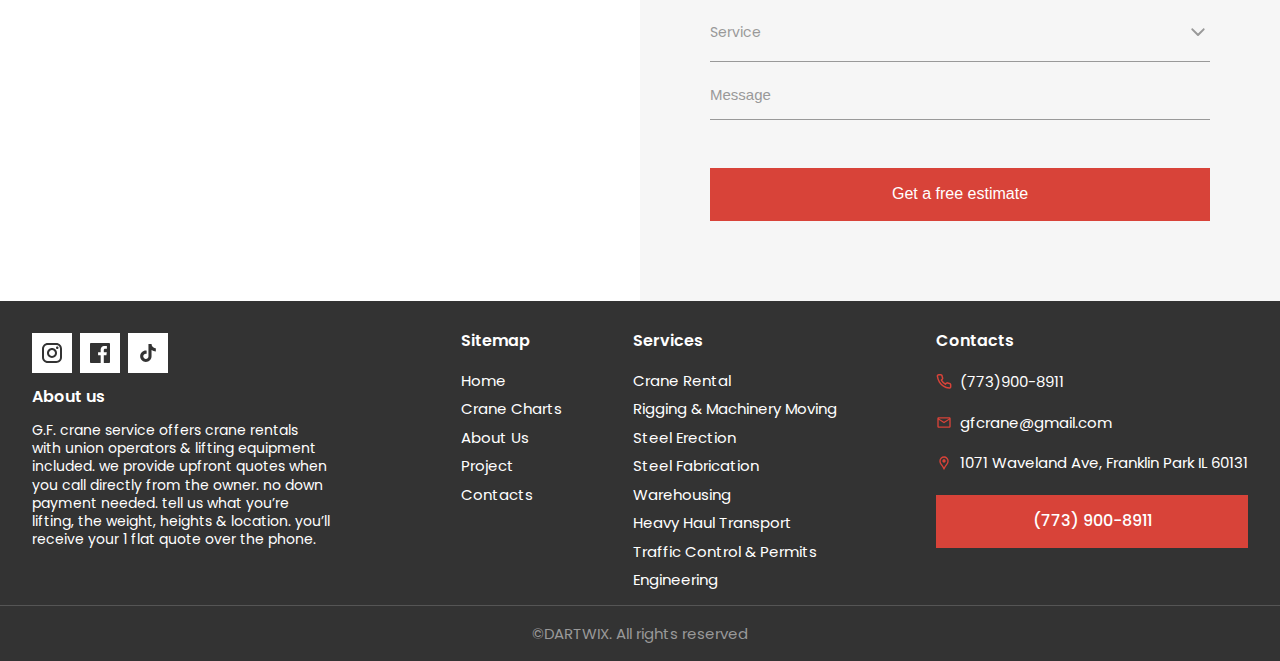
<file: openProject.html>
<!DOCTYPE html>
<html lang="en">
  <head>
    <meta charset="UTF-8" />
    <meta name="viewport" content="width=device-width, initial-scale=1.0" />
    <title>Crane</title>
    <link rel="stylesheet" href="./css/main.css" />
  </head>
  <body>
    <header class="header">
      <div class="header-container">
        <div class="left">
          <a href="index.html" class="header-logo"><img src="./img/header-logo.svg" alt="" /></a>
          <nav class="header-nav">
            <ul class="nav-list">
              <li class="nav-item">
                <a href="index.html" class="nav-link">Home</a>
              </li>
              <li class="nav-item">
                <p class="nav-link">
                  Crane Rental
                  <svg xmlns="http://www.w3.org/2000/svg" width="14" height="15" viewBox="0 0 14 15" fill="none">
                    <path d="M3.5 5.75L7 9.25L10.5 5.75" stroke="#1F2937" stroke-width="1.5" stroke-linecap="round" stroke-linejoin="round" />
                  </svg>
                </p>
                <div class="sub-menu">
                  <a href="" class="sub-link">Crane Rental</a>
                  <a href="" class="sub-link">Rigging & Machinery Moving</a>
                  <a href="" class="sub-link">Steel Erection</a>
                  <a href="" class="sub-link">Steel Fabrication</a>
                  <a href="" class="sub-link">Warehousing</a>
                  <a href="" class="sub-link">Heavy Haul Transport</a>
                  <a href="" class="sub-link">Traffic Control & Permits</a>
                  <a href="" class="sub-link">Engineering</a>
                </div>
              </li>
              <li class="nav-item">
                <a href="craneCharts.html" class="nav-link">Crane Charts</a>
              </li>
              <li class="nav-item">
                <a href="aboutUs.html" class="nav-link">About us</a>
              </li>
              <li class="nav-item current">
                <a href="projects.html" class="nav-link">Projects</a>
              </li>
              <li class="nav-item">
                <a href="" class="nav-link">Contact</a>
              </li>
            </ul>
            <div class="mobile-bottom">
              <a href="tel:7739008911" class="btn grey">(773) 900-8911</a>
              <a href="#" class="btn">Get a free estimate </a>
            </div>
          </nav>
        </div>

        <div class="right">
          <a href="tel:7739008911" class="header-tel">(773) 900-8911</a>
          <a href="#" class="btn">Get a free estimate</a>
          <div class="burger-menu">
            <span></span>
          </div>
        </div>
      </div>
    </header>
    <section class="pageHero">
      <div class="left">
        <h1 class="hero-title">Our projects <span>page</span></h1>
        <p class="text_22">A short advertising sentence will be here. A short advertising sentence will be here</p>
        <p class="hero-advantages text_14">Flexible Scheduling | No Minimums | Pay After</p>
        <div class="buttons">
          <a href="" class="btn">Book Crane</a>
          <a href="tel:7739008911" class="btn grey">(773) 900-8911</a>
        </div>
      </div>
      <div class="right" style="background-image: url(./img/pageHero.jpg)"></div>
    </section>
    <section class="text_block1">
      <div class="container">
        <div class="card">
          <h2 class="section-title">Text block - 1</h2>
          <p class="text_16">
            Sed ut perspiciatis unde omnis iste natus error sit voluptatem accusantium doloremque laudantium, totam rem aperiam, eaque ipsa quae ab
            illo inventore veritatis et quasi architecto beatae vitae dicta sunt explicabo. Nemo enim ipsam voluptatem quia voluptas sit aspernatur
            aut odit aut fugit, sed quia consequuntur magni dolores eos qui ratione voluptatem sequi nesciunt. Neque porro quisquam est, qui dolorem
            ipsum quia dolor sit amet, consectetur, adipisci
          </p>
          <ul class="text_16">
            <li>Sed ut perspiciatis unde omnis iste natus error</li>
            <li>sit voluptatem accusantium doloremque laudantium,</li>
            <li>totam rem aperiam, eaque ipsa quae ab illo inventore eritatis et</li>
          </ul>
          <a href="" class="btn">Get a free estimate</a>
        </div>
      </div>
      <div class="img-card" style="background-image: url(./img/pageHero.jpg)"></div>
    </section>
    <section class="industries">
      <div class="container">
        <h2 class="section-title">Industries we serve</h2>
        <div class="industries__list">
          <div class="industries__item">
            <img src="./img/ind1.svg" alt="" class="icon" />
            <p class="title">Infrastructure</p>
          </div>
          <div class="industries__item">
            <img src="./img/ind2.svg" alt="" class="icon" />
            <p class="title">Infrastructure</p>
          </div>
          <div class="industries__item">
            <img src="./img/ind3.svg" alt="" class="icon" />
            <p class="title">Communications</p>
          </div>
          <div class="industries__item">
            <img src="./img/ind4.svg" alt="" class="icon" />
            <p class="title">Mission Critical</p>
          </div>
          <div class="industries__item">
            <img src="./img/ind5.svg" alt="" class="icon" />
            <p class="title">Healthcare</p>
          </div>
        </div>
      </div>
    </section>
    <section class="text_block2">
      <div class="container">
        <div class="card">
          <h2 class="section-title">Text block - 1</h2>
          <p class="text_16">
            Sed ut perspiciatis unde omnis iste natus error sit voluptatem accusantium doloremque laudantium, totam rem aperiam, eaque ipsa quae ab
            illo inventore veritatis et quasi architecto beatae vitae dicta sunt explicabo.
          </p>
          <ul class="text_16">
            <li>Sed ut perspiciatis unde omnis iste natus error</li>
            <li>sit voluptatem accusantium doloremque laudantium,</li>
            <li>totam rem aperiam, eaque ipsa quae ab illo inventore eritatis et</li>
          </ul>
          <a href="tel:351984894894" class="btn grey">(773) 900-8911</a>
        </div>
        <div class="img-card" style="background-image: url(./img/pageHero.jpg)"></div>
      </div>
    </section>
    <section class="relared">
      <div class="container">
        <h2 class="section-title">Related projects</h2>
        <p class="text_16">
          Sed ut perspiciatis unde omnis iste natus error sit voluptatem accusantium doloremque laudantium, totam rem aperiam, eaque ipsa quae ab illo
          inventore veritatis et quasi architecto beatae vitae dicta sunt explicabo.
        </p>
        <div class="related-list">
          <a href="openProject.html" class="related-item">
            <div class="img-card">
              <img src="./img/pageHero.jpg" alt="" />
            </div>
            <div class="card">
              <p class="title_24">Name of your project</p>
              <p class="text_16">A short description of your project</p>
            </div>
          </a>
          <a href="openProject.html" class="related-item">
            <div class="img-card">
              <img src="./img/pageHero.jpg" alt="" />
            </div>
            <div class="card">
              <p class="title_24">Name of your project</p>
              <p class="text_16">A short description of your project</p>
            </div>
          </a>
          <a href="openProject.html" class="related-item">
            <div class="img-card">
              <img src="./img/pageHero.jpg" alt="" />
            </div>
            <div class="card">
              <p class="title_24">Name of your project</p>
              <p class="text_16">A short description of your project</p>
            </div>
          </a>
          <a href="openProject.html" class="related-item">
            <div class="img-card">
              <img src="./img/pageHero.jpg" alt="" />
            </div>
            <div class="card">
              <p class="title_24">Name of your project</p>
              <p class="text_16">A short description of your project</p>
            </div>
          </a>
        </div>
        <div class="slider-navigation">
          <div class="prev"><img src="./img/prev.svg" alt="" /></div>
          <div class="next">
            <img src="./img/next.svg" alt="" />
          </div>
        </div>
      </div>
    </section>
    <section class="contactUs">
      <div class="left">
        <iframe
          src="https://www.google.com/maps/embed?pb=!1m14!1m8!1m3!1d23680.92385342897!2d-88.3396725!3d42.1049975!3m2!1i1024!2i768!4f13.1!3m3!1m2!1s0x880e2c3cd0f4cbed%3A0xafe0a6ad09c0c000!2sChicago%2C%20IL%2C%20USA!5e0!3m2!1sen!2sua!4v1729509609324!5m2!1sen!2sua"
          width="100%"
          height="100%"
          style="border: 0"
          allowfullscreen=""
          loading="lazy"
          referrerpolicy="no-referrer-when-downgrade"
        ></iframe>
      </div>
      <div class="right">
        <h2 class="section-title">Leave a request</h2>
        <form action="" class="contactForm" id="main-form">
          <div class="row">
            <div class="input-wrapper">
              <input type="text" placeholder="Name*" name="name" id="name" required />
            </div>
            <div class="input-wrapper">
              <input type="tel" name="phone" id="tel" class="phoneInput" required placeholder="(xxx) xxx-xxxx*" />
            </div>
          </div>
          <div class="input-wrapper">
            <input id="email" class="input" autocomplete="off" type="text" placeholder="email@gmail.com*" />
          </div>
          <div class="input-wrapper">
            <div class="custom-select">
              <input type="hidden" id="customSelect" name="customSelect" />
              <div class="select-wrapper">
                <div class="select-selected">Service</div>
                <svg xmlns="http://www.w3.org/2000/svg" width="24" height="24" viewBox="0 0 24 24" fill="none">
                  <path
                    fill-rule="evenodd"
                    clip-rule="evenodd"
                    d="M12.7071 15.7071C12.5196 15.8946 12.2653 15.9999 12.0001 15.9999C11.7349 15.9999 11.4806 15.8946 11.2931 15.7071L5.6361 10.0501C5.54059 9.95785 5.46441 9.84751 5.412 9.7255C5.35959 9.6035 5.332 9.47228 5.33085 9.3395C5.32969 9.20672 5.355 9.07504 5.40528 8.95215C5.45556 8.82925 5.52981 8.7176 5.6237 8.6237C5.7176 8.52981 5.82925 8.45556 5.95214 8.40528C6.07504 8.355 6.20672 8.32969 6.3395 8.33085C6.47228 8.332 6.6035 8.35959 6.7255 8.412C6.84751 8.46441 6.95785 8.54059 7.0501 8.6361L12.0001 13.5861L16.9501 8.6361C17.1387 8.45394 17.3913 8.35315 17.6535 8.35542C17.9157 8.3577 18.1665 8.46287 18.3519 8.64828C18.5373 8.83369 18.6425 9.0845 18.6448 9.3467C18.6471 9.60889 18.5463 9.8615 18.3641 10.0501L12.7071 15.7071Z"
                    fill="#999999"
                  />
                </svg>
              </div>

              <div class="select-items select-hide">
                <div class="select-item" data-value="1">Option 1</div>
                <div class="select-item" data-value="2">Option 2</div>
                <div class="select-item" data-value="3">Option 3</div>
              </div>
            </div>
          </div>
          <div class="input-wrapper">
            <input type="text" placeholder="Message" />
          </div>
          <button class="btn" type="submit">Get a free estimate</button>
        </form>
      </div>
    </section>
    <footer class="footer">
      <div class="wrapper">
        <div class="container">
          <div class="col">
            <div class="soc-list">
              <a href=""><img src="./img/instagram.svg" alt="" /></a>
              <a href=""><img src="./img/facebook.svg" alt="" /></a>
              <a href=""><img src="./img/tiktok.svg" alt="" /></a>
            </div>
            <div class="about">
              <div class="title">About us</div>
              <p class="text_14">
                G.F. crane service offers crane rentals with union operators & lifting equipment included. we provide upfront quotes when you call
                directly from the owner. no down payment needed. tell us what you’re lifting, the weight, heights & location. you’ll receive your 1
                flat quote over the phone.
              </p>
            </div>
          </div>
          <div class="col">
            <div class="row">
              <p class="title">Sitemap</p>
              <div class="list">
                <a href="index.html" class="link">Home</a>
                <a href="craneCharts.html" class="link">Crane Charts</a>
                <a href="aboutCrane.html" class="link">About Us</a>
                <a href="projects.html" class="link">Project</a>
                <a href="contact.html" class="link">Contacts</a>
              </div>
            </div>
            <div class="row">
              <p class="title">Services</p>
              <div class="list">
                <a href="" class="link">Crane Rental</a>
                <a href="" class="link">Rigging & Machinery Moving</a>
                <a href="" class="link">Steel Erection</a>
                <a href="" class="link">Steel Fabrication</a>
                <a href="" class="link">Warehousing</a>
                <a href="" class="link">Heavy Haul Transport</a>
                <a href="" class="link">Traffic Control & Permits</a>
                <a href="" class="link">Engineering</a>
              </div>
            </div>
          </div>
          <div class="col">
            <p class="title">Contacts</p>
            <div class="contact-list">
              <a href="tel:7739008911" class="contact-link"><img src="./img/footer_phone.svg" alt="" /> (773)900-8911</a>
              <a href="mailto:gfcrane@gmail.com" class="contact-link"><img src="./img/footer_mail.svg" alt="" /> gfcrane@gmail.com</a>
              <a href="#" class="contact-link"><img src="./img/footer_location.svg" alt="" /> 1071 Waveland Ave, Franklin Park IL 60131</a>
            </div>
            <a href="tel:7739008911" class="btn">(773) 900-8911</a>
          </div>
        </div>
      </div>
      <p class="copyRight">©DARTWIX. All rights reserved</p>
    </footer>
    <script src="./js/jquery.min.js"></script>
    <script src="./js/slick.min.js"></script>
    <script src="./js/just-validate.production.min.js"></script>
    <script src="./js/main.js"></script>
  </body>
</html>
</file>
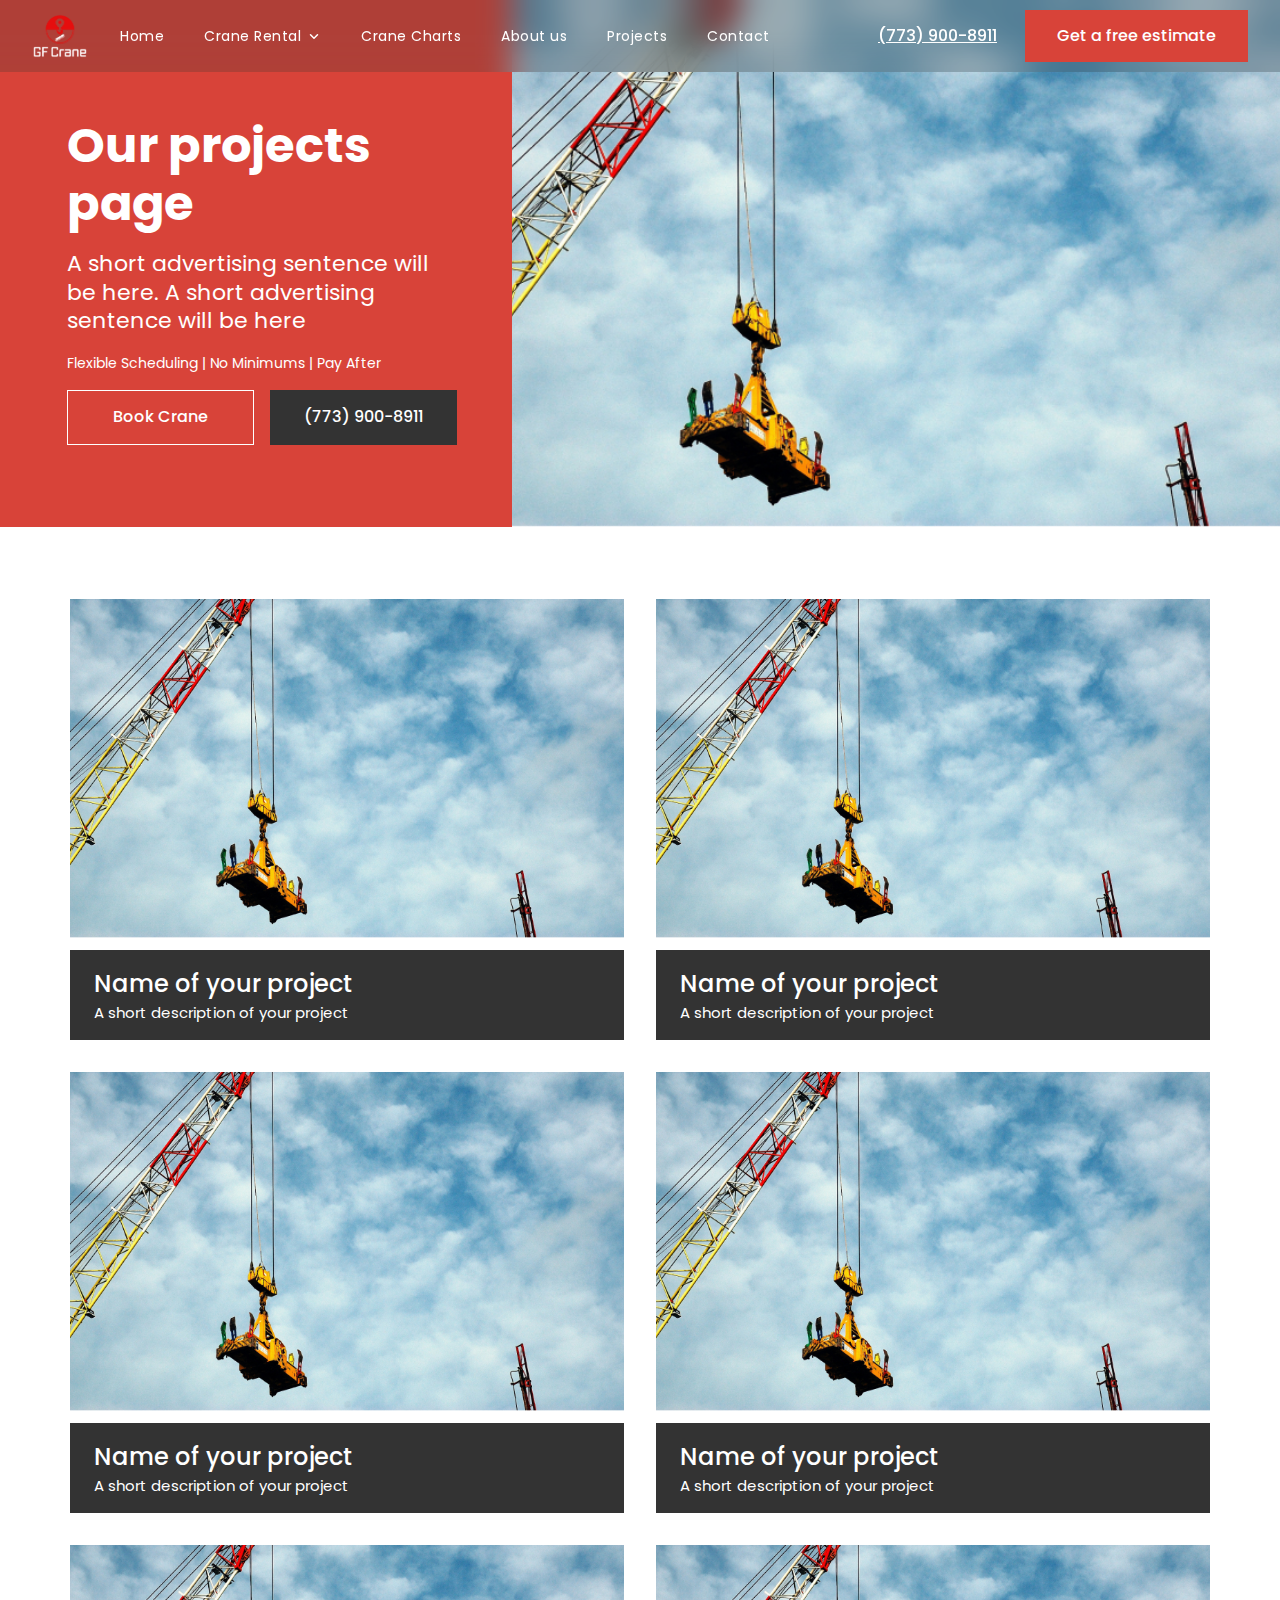
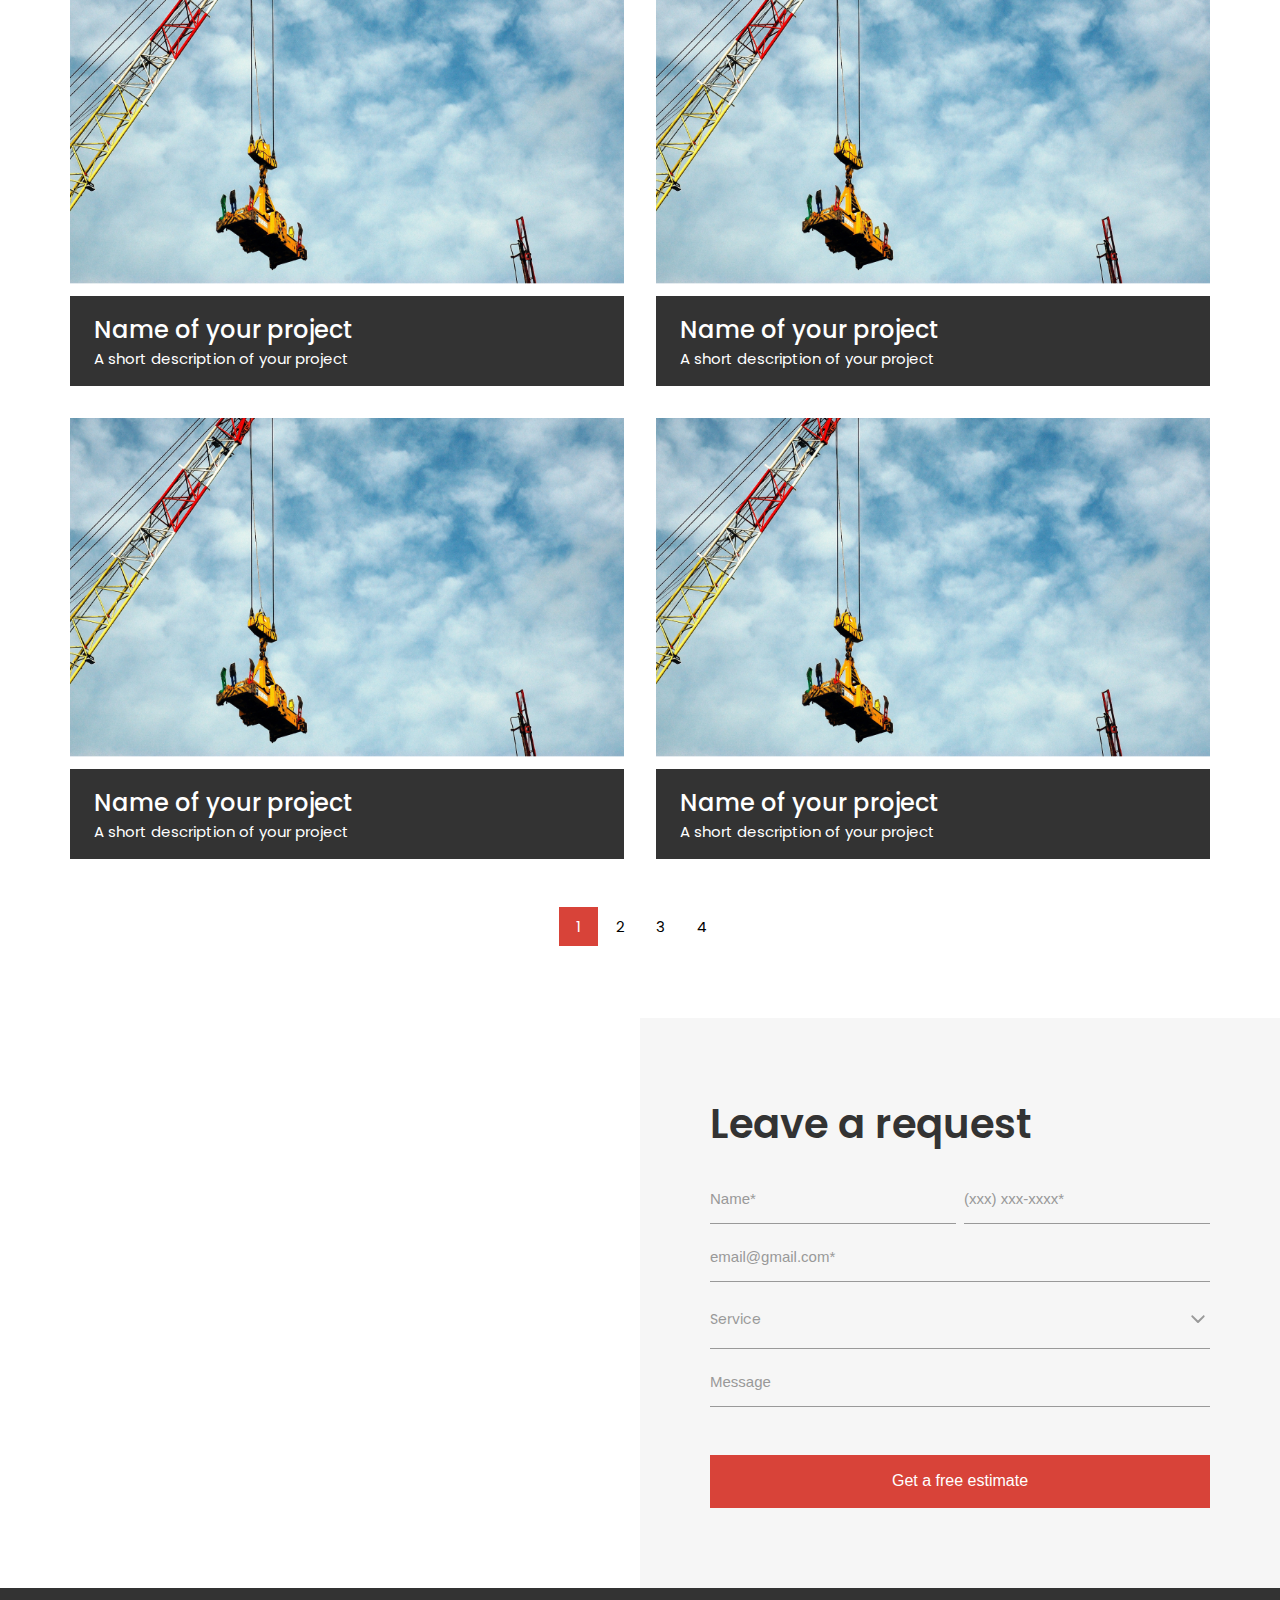
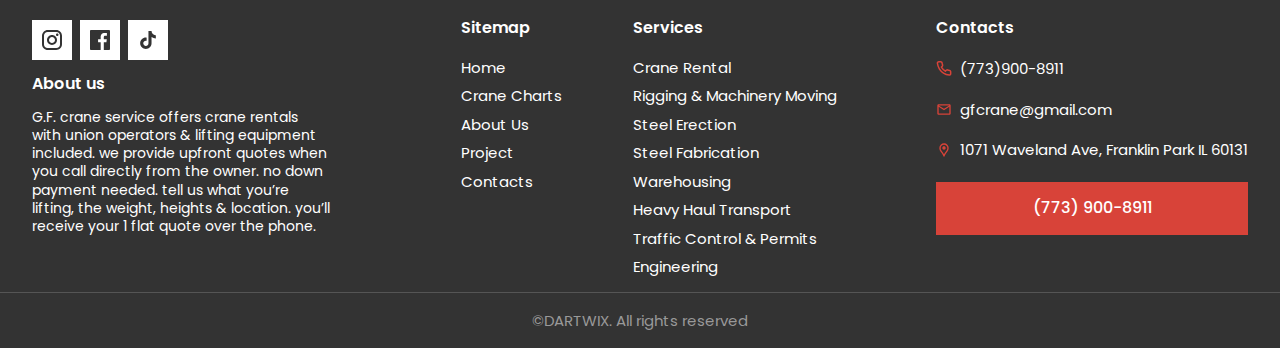
<file: projects.html>
<!DOCTYPE html>
<html lang="en">
  <head>
    <meta charset="UTF-8" />
    <meta name="viewport" content="width=device-width, initial-scale=1.0" />
    <title>Crane</title>
    <link rel="stylesheet" href="./css/main.css" />
  </head>
  <body>
    <header class="header">
      <div class="header-container">
        <div class="left">
          <a href="index.html" class="header-logo"><img src="./img/header-logo.svg" alt="" /></a>
          <nav class="header-nav">
            <ul class="nav-list">
              <li class="nav-item">
                <a href="index.html" class="nav-link">Home</a>
              </li>
              <li class="nav-item">
                <p class="nav-link">
                  Crane Rental
                  <svg xmlns="http://www.w3.org/2000/svg" width="14" height="15" viewBox="0 0 14 15" fill="none">
                    <path d="M3.5 5.75L7 9.25L10.5 5.75" stroke="#1F2937" stroke-width="1.5" stroke-linecap="round" stroke-linejoin="round" />
                  </svg>
                </p>
                <div class="sub-menu">
                  <a href="" class="sub-link">Crane Rental</a>
                  <a href="" class="sub-link">Rigging & Machinery Moving</a>
                  <a href="" class="sub-link">Steel Erection</a>
                  <a href="" class="sub-link">Steel Fabrication</a>
                  <a href="" class="sub-link">Warehousing</a>
                  <a href="" class="sub-link">Heavy Haul Transport</a>
                  <a href="" class="sub-link">Traffic Control & Permits</a>
                  <a href="" class="sub-link">Engineering</a>
                </div>
              </li>
              <li class="nav-item">
                <a href="craneCharts.html" class="nav-link">Crane Charts</a>
              </li>
              <li class="nav-item">
                <a href="aboutUs.html" class="nav-link">About us</a>
              </li>
              <li class="nav-item current">
                <a href="projects.html" class="nav-link">Projects</a>
              </li>
              <li class="nav-item">
                <a href="" class="nav-link">Contact</a>
              </li>
            </ul>
            <div class="mobile-bottom">
              <a href="tel:7739008911" class="btn grey">(773) 900-8911</a>
              <a href="#" class="btn">Get a free estimate </a>
            </div>
          </nav>
        </div>

        <div class="right">
          <a href="tel:7739008911" class="header-tel">(773) 900-8911</a>
          <a href="#" class="btn">Get a free estimate</a>
          <div class="burger-menu">
            <span></span>
          </div>
        </div>
      </div>
    </header>
    <section class="pageHero">
      <div class="left">
        <h1 class="hero-title">Our projects <span>page</span></h1>
        <p class="text_22">A short advertising sentence will be here. A short advertising sentence will be here</p>
        <p class="hero-advantages text_14">Flexible Scheduling | No Minimums | Pay After</p>
        <div class="buttons">
          <a href="" class="btn">Book Crane</a>
          <a href="tel:7739008911" class="btn grey">(773) 900-8911</a>
        </div>
      </div>
      <div class="right" style="background-image: url(./img/pageHero.jpg)"></div>
    </section>
    <section class="projects">
      <div class="container">
        <div class="projects-list">
          <a href="openProject.html" class="projects-item">
            <div class="img-card">
              <img src="./img/pageHero.jpg" alt="" />
            </div>
            <div class="card">
              <p class="title_24">Name of your project</p>
              <p class="text_14">A short description of your project</p>
            </div>
          </a>
          <a href="openProject.html" class="projects-item">
            <div class="img-card">
              <img src="./img/pageHero.jpg" alt="" />
            </div>
            <div class="card">
              <p class="title_24">Name of your project</p>
              <p class="text_14">A short description of your project</p>
            </div>
          </a>
          <a href="openProject.html" class="projects-item">
            <div class="img-card">
              <img src="./img/pageHero.jpg" alt="" />
            </div>
            <div class="card">
              <p class="title_24">Name of your project</p>
              <p class="text_14">A short description of your project</p>
            </div>
          </a>
          <a href="openProject.html" class="projects-item">
            <div class="img-card">
              <img src="./img/pageHero.jpg" alt="" />
            </div>
            <div class="card">
              <p class="title_24">Name of your project</p>
              <p class="text_14">A short description of your project</p>
            </div>
          </a>
          <a href="openProject.html" class="projects-item">
            <div class="img-card">
              <img src="./img/pageHero.jpg" alt="" />
            </div>
            <div class="card">
              <p class="title_24">Name of your project</p>
              <p class="text_14">A short description of your project</p>
            </div>
          </a>
          <a href="openProject.html" class="projects-item">
            <div class="img-card">
              <img src="./img/pageHero.jpg" alt="" />
            </div>
            <div class="card">
              <p class="title_24">Name of your project</p>
              <p class="text_14">A short description of your project</p>
            </div>
          </a>

          <a href="openProject.html" class="projects-item">
            <div class="img-card">
              <img src="./img/pageHero.jpg" alt="" />
            </div>
            <div class="card">
              <p class="title_24">Name of your project</p>
              <p class="text_14">A short description of your project</p>
            </div>
          </a>
          <a href="openProject.html" class="projects-item">
            <div class="img-card">
              <img src="./img/pageHero.jpg" alt="" />
            </div>
            <div class="card">
              <p class="title_24">Name of your project</p>
              <p class="text_14">A short description of your project</p>
            </div>
          </a>
        </div>
        <div class="pagination">
          <a href="" class="current">1</a>
          <a href="">2</a>
          <a href="">3</a>
          <a href="">4</a>
        </div>
      </div>
    </section>
    <section class="contactUs">
      <div class="left">
        <iframe
          src="https://www.google.com/maps/embed?pb=!1m14!1m8!1m3!1d23680.92385342897!2d-88.3396725!3d42.1049975!3m2!1i1024!2i768!4f13.1!3m3!1m2!1s0x880e2c3cd0f4cbed%3A0xafe0a6ad09c0c000!2sChicago%2C%20IL%2C%20USA!5e0!3m2!1sen!2sua!4v1729509609324!5m2!1sen!2sua"
          width="100%"
          height="100%"
          style="border: 0"
          allowfullscreen=""
          loading="lazy"
          referrerpolicy="no-referrer-when-downgrade"
        ></iframe>
      </div>
      <div class="right">
        <h2 class="section-title">Leave a request</h2>
        <form action="" class="contactForm" id="main-form">
          <div class="row">
            <div class="input-wrapper">
              <input type="text" placeholder="Name*" name="name" id="name" required />
            </div>
            <div class="input-wrapper">
              <input type="tel" name="phone" id="tel" class="phoneInput" required placeholder="(xxx) xxx-xxxx*" />
            </div>
          </div>
          <div class="input-wrapper">
            <input id="email" class="input" autocomplete="off" type="text" placeholder="email@gmail.com*" />
          </div>
          <div class="input-wrapper">
            <div class="custom-select">
              <input type="hidden" id="customSelect" name="customSelect" />
              <div class="select-wrapper">
                <div class="select-selected">Service</div>
                <svg xmlns="http://www.w3.org/2000/svg" width="24" height="24" viewBox="0 0 24 24" fill="none">
                  <path
                    fill-rule="evenodd"
                    clip-rule="evenodd"
                    d="M12.7071 15.7071C12.5196 15.8946 12.2653 15.9999 12.0001 15.9999C11.7349 15.9999 11.4806 15.8946 11.2931 15.7071L5.6361 10.0501C5.54059 9.95785 5.46441 9.84751 5.412 9.7255C5.35959 9.6035 5.332 9.47228 5.33085 9.3395C5.32969 9.20672 5.355 9.07504 5.40528 8.95215C5.45556 8.82925 5.52981 8.7176 5.6237 8.6237C5.7176 8.52981 5.82925 8.45556 5.95214 8.40528C6.07504 8.355 6.20672 8.32969 6.3395 8.33085C6.47228 8.332 6.6035 8.35959 6.7255 8.412C6.84751 8.46441 6.95785 8.54059 7.0501 8.6361L12.0001 13.5861L16.9501 8.6361C17.1387 8.45394 17.3913 8.35315 17.6535 8.35542C17.9157 8.3577 18.1665 8.46287 18.3519 8.64828C18.5373 8.83369 18.6425 9.0845 18.6448 9.3467C18.6471 9.60889 18.5463 9.8615 18.3641 10.0501L12.7071 15.7071Z"
                    fill="#999999"
                  />
                </svg>
              </div>

              <div class="select-items select-hide">
                <div class="select-item" data-value="1">Option 1</div>
                <div class="select-item" data-value="2">Option 2</div>
                <div class="select-item" data-value="3">Option 3</div>
              </div>
            </div>
          </div>
          <div class="input-wrapper">
            <input type="text" placeholder="Message" />
          </div>
          <button class="btn" type="submit">Get a free estimate</button>
        </form>
      </div>
    </section>
    <footer class="footer">
      <div class="wrapper">
        <div class="container">
          <div class="col">
            <div class="soc-list">
              <a href=""><img src="./img/instagram.svg" alt="" /></a>
              <a href=""><img src="./img/facebook.svg" alt="" /></a>
              <a href=""><img src="./img/tiktok.svg" alt="" /></a>
            </div>
            <div class="about">
              <div class="title">About us</div>
              <p class="text_14">
                G.F. crane service offers crane rentals with union operators & lifting equipment included. we provide upfront quotes when you call
                directly from the owner. no down payment needed. tell us what you’re lifting, the weight, heights & location. you’ll receive your 1
                flat quote over the phone.
              </p>
            </div>
          </div>
          <div class="col">
            <div class="row">
              <p class="title">Sitemap</p>
              <div class="list">
                <a href="index.html" class="link">Home</a>
                <a href="craneCharts.html" class="link">Crane Charts</a>
                <a href="aboutCrane.html" class="link">About Us</a>
                <a href="projects.html" class="link">Project</a>
                <a href="contact.html" class="link">Contacts</a>
              </div>
            </div>
            <div class="row">
              <p class="title">Services</p>
              <div class="list">
                <a href="" class="link">Crane Rental</a>
                <a href="" class="link">Rigging & Machinery Moving</a>
                <a href="" class="link">Steel Erection</a>
                <a href="" class="link">Steel Fabrication</a>
                <a href="" class="link">Warehousing</a>
                <a href="" class="link">Heavy Haul Transport</a>
                <a href="" class="link">Traffic Control & Permits</a>
                <a href="" class="link">Engineering</a>
              </div>
            </div>
          </div>
          <div class="col">
            <p class="title">Contacts</p>
            <div class="contact-list">
              <a href="tel:7739008911" class="contact-link"><img src="./img/footer_phone.svg" alt="" /> (773)900-8911</a>
              <a href="mailto:gfcrane@gmail.com" class="contact-link"><img src="./img/footer_mail.svg" alt="" /> gfcrane@gmail.com</a>
              <a href="#" class="contact-link"><img src="./img/footer_location.svg" alt="" /> 1071 Waveland Ave, Franklin Park IL 60131</a>
            </div>
            <a href="tel:7739008911" class="btn">(773) 900-8911</a>
          </div>
        </div>
      </div>
      <p class="copyRight">©DARTWIX. All rights reserved</p>
    </footer>
    <script src="./js/jquery.min.js"></script>
    <script src="./js/slick.min.js"></script>
    <script src="./js/just-validate.production.min.js"></script>
    <script src="./js/main.js"></script>
  </body>
</html>
</file>
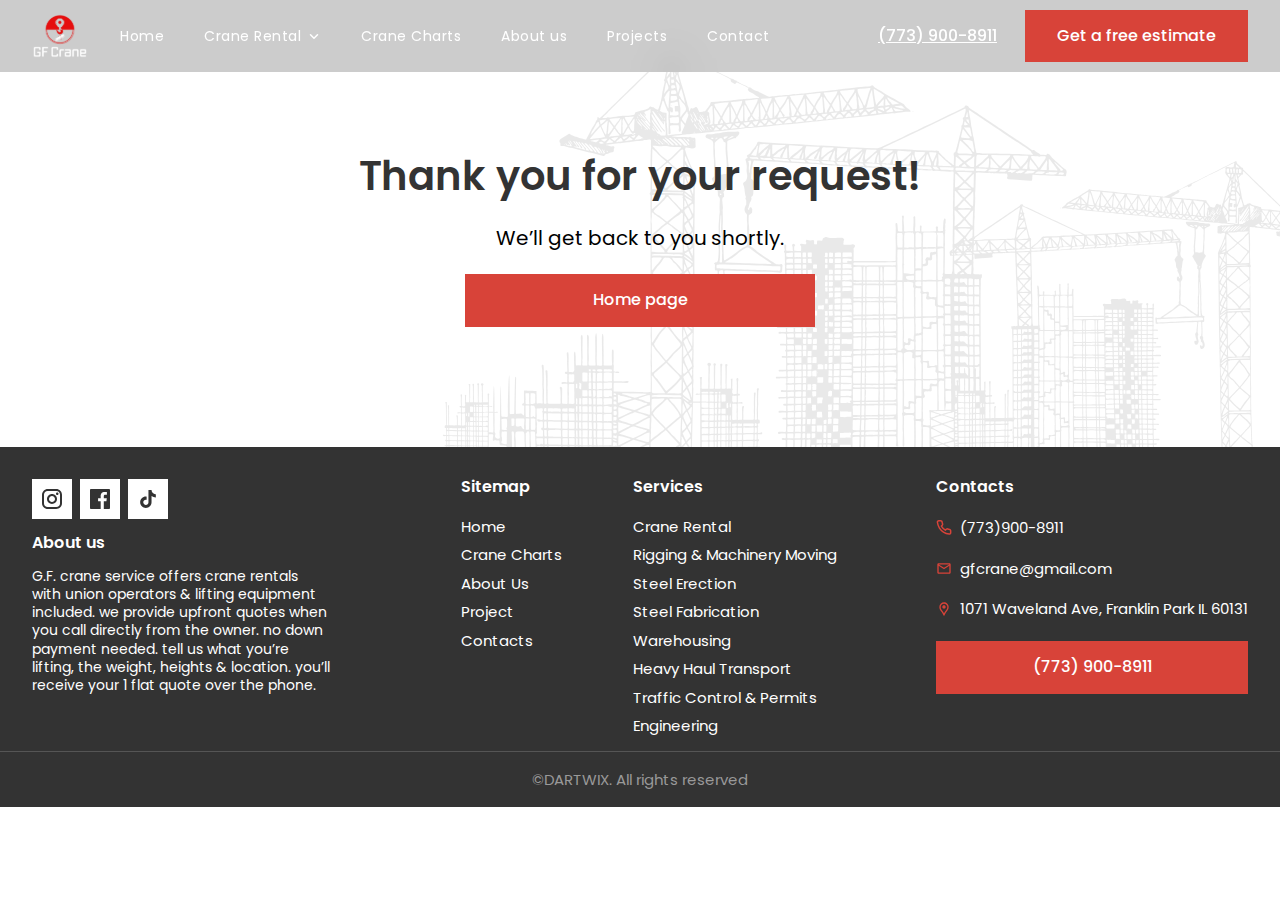
<file: thankYou.html>
<!DOCTYPE html>
<html lang="en">
  <head>
    <meta charset="UTF-8" />
    <meta name="viewport" content="width=device-width, initial-scale=1.0" />
    <title>Crane</title>
    <link rel="stylesheet" href="./css/main.css" />
  </head>
  <body>
    <header class="header">
      <div class="header-container">
        <div class="left">
          <a href="index.html" class="header-logo"><img src="./img/header-logo.svg" alt="" /></a>
          <nav class="header-nav">
            <ul class="nav-list">
              <li class="nav-item">
                <a href="index.html" class="nav-link">Home</a>
              </li>
              <li class="nav-item">
                <p class="nav-link">
                  Crane Rental
                  <svg xmlns="http://www.w3.org/2000/svg" width="14" height="15" viewBox="0 0 14 15" fill="none">
                    <path d="M3.5 5.75L7 9.25L10.5 5.75" stroke="#1F2937" stroke-width="1.5" stroke-linecap="round" stroke-linejoin="round" />
                  </svg>
                </p>
                <div class="sub-menu">
                  <a href="" class="sub-link">Crane Rental</a>
                  <a href="" class="sub-link">Rigging & Machinery Moving</a>
                  <a href="" class="sub-link">Steel Erection</a>
                  <a href="" class="sub-link">Steel Fabrication</a>
                  <a href="" class="sub-link">Warehousing</a>
                  <a href="" class="sub-link">Heavy Haul Transport</a>
                  <a href="" class="sub-link">Traffic Control & Permits</a>
                  <a href="" class="sub-link">Engineering</a>
                </div>
              </li>
              <li class="nav-item">
                <a href="craneCharts.html" class="nav-link">Crane Charts</a>
              </li>
              <li class="nav-item">
                <a href="aboutUs.html" class="nav-link">About us</a>
              </li>
              <li class="nav-item">
                <a href="projects.html" class="nav-link">Projects</a>
              </li>
              <li class="nav-item">
                <a href="contact.html" class="nav-link">Contact</a>
              </li>
            </ul>
            <div class="mobile-bottom">
              <a href="tel:7739008911" class="btn grey">(773) 900-8911</a>
              <a href="#" class="btn">Get a free estimate </a>
            </div>
          </nav>
        </div>

        <div class="right">
          <a href="tel:7739008911" class="header-tel">(773) 900-8911</a>
          <a href="#" class="btn">Get a free estimate</a>
          <div class="burger-menu">
            <span></span>
          </div>
        </div>
      </div>
    </header>
    <section class="thankYou">
      <img src="./img/city.svg" alt="" class="back" />
      <div class="container">
        <h2 class="section-title">Thank you for your request!</h2>
        <p class="text_20">We’ll get back to you shortly.</p>
        <a href="index.html" class="btn">Home page</a>
      </div>
    </section>
    <footer class="footer">
      <div class="wrapper">
        <div class="container">
          <div class="col">
            <div class="soc-list">
              <a href=""><img src="./img/instagram.svg" alt="" /></a>
              <a href=""><img src="./img/facebook.svg" alt="" /></a>
              <a href=""><img src="./img/tiktok.svg" alt="" /></a>
            </div>
            <div class="about">
              <div class="title">About us</div>
              <p class="text_14">
                G.F. crane service offers crane rentals with union operators & lifting equipment included. we provide upfront quotes when you call
                directly from the owner. no down payment needed. tell us what you’re lifting, the weight, heights & location. you’ll receive your 1
                flat quote over the phone.
              </p>
            </div>
          </div>
          <div class="col">
            <div class="row">
              <p class="title">Sitemap</p>
              <div class="list">
                <a href="index.html" class="link">Home</a>
                <a href="craneCharts.html" class="link">Crane Charts</a>
                <a href="aboutCrane.html" class="link">About Us</a>
                <a href="projects.html" class="link">Project</a>
                <a href="contact.html" class="link">Contacts</a>
              </div>
            </div>
            <div class="row">
              <p class="title">Services</p>
              <div class="list">
                <a href="" class="link">Crane Rental</a>
                <a href="" class="link">Rigging & Machinery Moving</a>
                <a href="" class="link">Steel Erection</a>
                <a href="" class="link">Steel Fabrication</a>
                <a href="" class="link">Warehousing</a>
                <a href="" class="link">Heavy Haul Transport</a>
                <a href="" class="link">Traffic Control & Permits</a>
                <a href="" class="link">Engineering</a>
              </div>
            </div>
          </div>
          <div class="col">
            <p class="title">Contacts</p>
            <div class="contact-list">
              <a href="tel:7739008911" class="contact-link"><img src="./img/footer_phone.svg" alt="" /> (773)900-8911</a>
              <a href="mailto:gfcrane@gmail.com" class="contact-link"><img src="./img/footer_mail.svg" alt="" /> gfcrane@gmail.com</a>
              <a href="#" class="contact-link"><img src="./img/footer_location.svg" alt="" /> 1071 Waveland Ave, Franklin Park IL 60131</a>
            </div>
            <a href="tel:7739008911" class="btn">(773) 900-8911</a>
          </div>
        </div>
      </div>
      <p class="copyRight">©DARTWIX. All rights reserved</p>
    </footer>
    <script src="./js/jquery.min.js"></script>
    <script src="./js/slick.min.js"></script>
    <script src="./js/just-validate.production.min.js"></script>
    <script src="./js/main.js"></script>
  </body>
</html>
</file>
<file: css/main.css>
@charset "UTF-8";@import url("https://fonts.googleapis.com/css2?family=Poppins:ital,wght@0,100;0,200;0,300;0,400;0,500;0,600;0,700;0,800;0,900;1,100;1,200;1,300;1,400;1,500;1,600;1,700;1,800;1,900&display=swap");*,:after,:before{-webkit-box-sizing:border-box;box-sizing:border-box}html{scroll-behavior:smooth}html.lock{overflow:hidden}body{margin:0;font-family:"Poppins",sans-serif;overflow-x:hidden}body.lock{overflow:hidden}ol,ul{list-style:none;margin:0;padding:0}p{padding:0;margin:0;cursor:default}a{text-decoration:none;cursor:pointer}h1,h2,h3{margin:0;font-family:inherit}img{display:block}.container{max-width:1452px;width:100%;padding:0px 70px;margin:0 auto}@media screen and (max-width:1024px){.container{padding:0px 32px}}@media screen and (max-width:768px){.container{padding:0px 16px}}.btn{display:-webkit-box;display:-ms-flexbox;display:flex;-webkit-box-align:center;-ms-flex-align:center;align-items:center;-webkit-box-pack:center;-ms-flex-pack:center;justify-content:center;gap:8px;padding:16px 12px;background-color:var(--accent-color);color:#fff;font-size:16px;font-style:normal;font-weight:500;line-height:130%;-webkit-transition:all 0.1s linear;transition:all 0.1s linear;cursor:pointer}.btn:hover{background-color:#a42d24}.btn:active{background-color:rgba(164,45,36,0.3529411765)}.btn.grey{background-color:var(--background)}.btn.grey:hover{opacity:0.8}.btn.transparent{background-color:transparent;color:var(--accent-color);border:1px solid var(--accent-color)}.btn.transparent:hover{background-color:var(--accent-color);color:#fff}.btn.transparent:hover path{fill:#fff}.btn.transparent:active{background-color:transparent;color:var(--accent-color)}.slider-navigation{display:-webkit-box;display:-ms-flexbox;display:flex;gap:32px;-webkit-box-pack:center;-ms-flex-pack:center;justify-content:center;-webkit-box-align:center;-ms-flex-align:center;align-items:center;margin-top:24px}@media screen and (max-width:768px){.slider-navigation{-webkit-box-pack:justify;-ms-flex-pack:justify;justify-content:space-between}}.slider-navigation .next,.slider-navigation .prev{width:48px;height:40px;background-color:var(--accent-color);display:-webkit-box;display:-ms-flexbox;display:flex;-webkit-box-align:center;-ms-flex-align:center;align-items:center;-webkit-box-pack:center;-ms-flex-pack:center;justify-content:center;cursor:pointer}.custom-select{position:relative;width:100%}.custom-select .select-wrapper{display:-webkit-box;display:-ms-flexbox;display:flex;-webkit-box-align:center;-ms-flex-align:center;align-items:center;-webkit-box-pack:justify;-ms-flex-pack:justify;justify-content:space-between;border-bottom:1px solid #999;padding:17px 0;width:100%}.custom-select .select-wrapper svg{cursor:pointer}.custom-select .select-wrapper.active svg{-webkit-transform:rotate(180deg);transform:rotate(180deg)}.custom-select .select-selected{background-color:transparent;cursor:pointer;font-size:14px;color:#999;line-height:100%}.custom-select .select-items{position:absolute;width:100%;border:1px solid #ece9e9;background:#f6f6f6;z-index:1}.custom-select .select-item{padding:12px 16px;cursor:pointer;font-size:14px;-webkit-transition:all 0.1s linear;transition:all 0.1s linear}.custom-select .select-item:not(:last-child){border-bottom:1px solid #eae7e7}.custom-select .select-item:hover{background-color:#ffffff;color:var(--accent-color)}.custom-select .select-hide{display:none}.custom-select .select-selected.active+.select-items{display:block}:root{--accent-color:#d84339;--background:#333}.slider{position:relative}.slick-list{overflow:hidden}.slick-track{display:-webkit-box;display:-ms-flexbox;display:flex}.slick-dots{display:-webkit-box;display:-ms-flexbox;display:flex;gap:8px;-webkit-box-pack:center;-ms-flex-pack:center;justify-content:center}.slick-dots li.slick-active button{background-color:var(--accent-color)}.hero-title{color:#fff;font-size:48px;font-style:normal;font-weight:700;line-height:120%}@media screen and (max-width:1024px){.hero-title{font-size:24px}}.text_14{color:#fff;font-size:14px;font-style:normal;font-weight:400;line-height:130%}.text_16{color:#000;font-family:Poppins;font-size:16px;font-style:normal;font-weight:400;line-height:normal}@media screen and (max-width:1024px){.text_16{font-size:15px}}.text_20{color:#000;font-family:Poppins;font-size:20px;font-style:normal;font-weight:400;line-height:120%}@media screen and (max-width:1024px){.text_20{font-size:16px}}.text_22{color:#fff;font-family:Poppins;font-size:22px;font-style:normal;font-weight:400;line-height:130%}@media screen and (max-width:1024px){.text_22{font-size:16px}}.text_24{color:#fff;text-align:center;font-size:24px}@media screen and (max-width:1024px){.text_24{font-size:20px}}@media screen and (max-width:768px){.text_24{font-size:15px}}.section-title{color:#333;font-size:40px;font-style:normal;font-weight:600;line-height:130%}@media screen and (max-width:1024px){.section-title{font-size:32px}}@media screen and (max-width:768px){.section-title{font-size:24px}}.title_24{color:var(--www-gfcrane-com-nero,#fff);font-family:Poppins;font-size:24px;font-style:normal;font-weight:500;line-height:normal}@media screen and (max-width:1024px){.title_24{font-size:20px}}.title_32{font-size:32px;font-style:normal;font-weight:600;line-height:130%}@media screen and (max-width:1024px){.title_32{font-size:20px}}.header{position:fixed;top:0;width:100%;background:rgba(51,51,51,0.25);-webkit-backdrop-filter:blur(16px);backdrop-filter:blur(16px);z-index:1000;-webkit-transition:all 0.5s ease;transition:all 0.5s ease}.header.scroll{background-color:var(--background);-webkit-backdrop-filter:none;backdrop-filter:none}.header .header-container{display:-webkit-box;display:-ms-flexbox;display:flex;-webkit-box-align:center;-ms-flex-align:center;align-items:center;-webkit-box-pack:justify;-ms-flex-pack:justify;justify-content:space-between;padding:0 32px;height:72px}@media screen and (max-width:1024px){.header .header-container{padding:0 24px}}@media screen and (max-width:768px){.header .header-container{padding:0 16px;height:60px}}.header .left{display:-webkit-box;display:-ms-flexbox;display:flex;-webkit-box-align:center;-ms-flex-align:center;align-items:center;gap:32px;height:100%}@media screen and (max-width:768px){.header .header-logo{width:68px}.header .header-logo img{width:100%}}.header .header-nav{height:100%}@media screen and (max-width:1024px){.header .header-nav{position:fixed;top:72px;left:0;width:100%;background-color:#fff;height:calc(100vh - 60px);padding:40px 24px;-webkit-transition:all 0.2s linear;transition:all 0.2s linear;display:none;z-index:100}}@media screen and (max-width:1024px) and (max-width:768px){.header .header-nav{height:calc(100vh - 60px);top:60px}}@media screen and (max-width:1024px){.header .header-nav.active{display:block}}.header .header-nav .mobile-bottom{display:none}@media screen and (max-width:1024px){.header .header-nav .mobile-bottom{display:-webkit-box;display:-ms-flexbox;display:flex;-webkit-box-orient:vertical;-webkit-box-direction:normal;-ms-flex-direction:column;flex-direction:column;margin-top:50px;gap:16px}}.header .nav-list{display:-webkit-box;display:-ms-flexbox;display:flex;-webkit-box-align:center;-ms-flex-align:center;align-items:center;gap:40px;height:100%}@media screen and (max-width:1024px){.header .nav-list{-webkit-box-orient:vertical;-webkit-box-direction:normal;-ms-flex-direction:column;flex-direction:column;height:auto;-webkit-box-align:start;-ms-flex-align:start;align-items:flex-start;gap:0}}.header .nav-item{height:100%;position:relative}.header .nav-item path{stroke:#fff}@media screen and (max-width:1024px){.header .nav-item path{stroke:#333}}.header .nav-item:hover .nav-link{color:#b9b9b9}@media screen and (min-width:1023px){.header .nav-item:hover .sub-menu{display:block}.header .nav-item:hover svg{-webkit-transform:rotate(-180deg);transform:rotate(-180deg)}.header .nav-item:hover svg path{stroke:#b9b9b9}}@media screen and (max-width:1024px){.header .nav-item{padding:24px 0;width:100%;color:#111827;font-size:20px;font-style:normal;font-weight:500;line-height:130%}.header .nav-item:first-child{padding-top:0}.header .nav-item:last-child{padding-bottom:0}.header .nav-item:not(:last-child){border-bottom:1px solid #e5e7eb}}.header .nav-item svg.rotate{-webkit-transform:rotate(180deg);transform:rotate(180deg)}.header .nav-link{display:-webkit-box;display:-ms-flexbox;display:flex;-webkit-box-align:center;-ms-flex-align:center;align-items:center;gap:6px;height:100%;color:#ffffff;font-size:14px;line-height:130%;font-weight:400;letter-spacing:0.5px;cursor:pointer;-webkit-transition:all 0.1s linear;transition:all 0.1s linear}@media screen and (max-width:1024px){.header .nav-link{font-size:20px;color:#333}}.header .sub-menu{position:absolute;top:100%;left:0;background-color:var(--background);display:none}@media screen and (max-width:1024px){.header .sub-menu{position:static;background-color:#fff;padding:0;margin-top:8px}}.header .sub-link{white-space:nowrap;color:#fff;display:block;font-size:16px;padding:12px 16px;-webkit-transition:all 0.1s linear;transition:all 0.1s linear}.header .sub-link:hover{background-color:#fff;color:var(--accent-color)}@media screen and (max-width:1024px){.header .sub-link{color:#111827;font-size:16px;line-height:130%;font-weight:400;padding:8px 0}}.header .right{display:-webkit-box;display:-ms-flexbox;display:flex;-webkit-box-align:center;-ms-flex-align:center;align-items:center;gap:28px}.header .right .btn{position:relative;z-index:101;padding:16px 32px}@media screen and (max-width:768px){.header .right .btn{padding:12px 16px}}.header .right .header-tel{color:#fff;text-decoration:underline;font-size:16px;font-style:normal;font-weight:500;line-height:130%;text-decoration-line:underline}@media screen and (max-width:768px){.header .right .header-tel{display:none}}.header .burger-menu{padding:16px 0;cursor:pointer;display:none}@media screen and (max-width:1024px){.header .burger-menu{display:block}}@media screen and (max-width:400px){.header .burger-menu{padding:0 8px}}.header .burger-menu span{width:20px;height:2px;background-color:#fff;border-radius:1px;position:relative;display:block;-webkit-transition:all 0.1s linear;transition:all 0.1s linear}.header .burger-menu span:after,.header .burger-menu span:before{content:"";width:20px;height:2px;border-radius:1px;position:absolute;background-color:#fff}.header .burger-menu span:before{left:0;top:-6px;-webkit-transition:all 0.1s linear;transition:all 0.1s linear}.header .burger-menu span:after{left:0;bottom:-6px;-webkit-transition:all 0.1s linear;transition:all 0.1s linear}.header .burger-menu.active span{-webkit-transform:rotate(45deg);transform:rotate(45deg)}.header .burger-menu.active span:before{opacity:0}.header .burger-menu.active span:after{bottom:0;-webkit-transform:rotate(-90deg);transform:rotate(-90deg)}.hero{position:relative;height:600px}@media screen and (max-width:1024px){.hero{height:290px}}.hero .back-video{height:100%;width:100%}.hero .back-video video{width:100%;height:100%;-o-object-fit:cover;object-fit:cover;-o-object-position:center;object-position:center}.hero .container{position:absolute;top:0;height:100%;left:50%;-webkit-transform:translateX(-50%);transform:translateX(-50%);padding-top:185px}@media screen and (max-width:1024px){.hero .container{padding-top:40px}}@media screen and (max-width:768px){.hero .container{padding-top:0;display:-webkit-box;display:-ms-flexbox;display:flex;-webkit-box-align:end;-ms-flex-align:end;align-items:flex-end;padding-bottom:16px}}.hero .card{max-width:516px}@media screen and (max-width:1024px){.hero .card{max-width:310px}}@media screen and (max-width:768px){.hero .card{max-width:100%;width:100%}}.hero .hero-title{margin-bottom:18px}@media screen and (max-width:1024px){.hero .hero-title{margin-bottom:12px}}.hero .hero-subtitle{color:#fff;font-size:24px;font-style:normal;font-weight:500;line-height:130%;margin-bottom:40px}@media screen and (max-width:1024px){.hero .hero-subtitle{margin-bottom:12px;font-size:16px}}.hero .benefits{color:#fff;font-size:16px;font-style:normal;font-weight:300;line-height:120%;margin-bottom:24px}@media screen and (max-width:1024px){.hero .benefits{margin-bottom:16px;font-size:14px}}.hero .buttons{display:-webkit-box;display:-ms-flexbox;display:flex;gap:16px}.hero .buttons .btn{width:50%}@media screen and (max-width:1024px){.hero .buttons .btn{font-size:15px;padding:12px}}@media screen and (max-width:768px){.hero .buttons .btn{width:100%}.hero .buttons .btn:not(.grey){display:none}}.advantages{padding:56px 0}@media screen and (max-width:1024px){.advantages{padding:24px 0}}@media screen and (max-width:1024px){.advantages{padding:48px 0}}.advantages .advantages-list{display:-webkit-box;display:-ms-flexbox;display:flex;-webkit-box-pack:justify;-ms-flex-pack:justify;justify-content:space-between}@media screen and (max-width:1024px){.advantages .advantages-list{-ms-flex-wrap:wrap;flex-wrap:wrap;gap:24px 0}}.advantages .advantages-item{width:25%;display:-webkit-box;display:-ms-flexbox;display:flex;-webkit-box-align:center;-ms-flex-align:center;align-items:center;gap:8px}@media screen and (max-width:1024px){.advantages .advantages-item{width:50%;border:none!important}}@media screen and (max-width:768px){.advantages .advantages-item{width:100%}.advantages .advantages-item:not(:last-child){border-bottom:1px solid #d9d9d9!important;padding:0 0 24px 0!important}}.advantages .advantages-item:not(:first-child),.advantages .advantages-item:not(:last-child){padding:0 32px}.advantages .advantages-item:first-child{padding-right:32px}.advantages .advantages-item:last-child{padding-left:32px}@media screen and (max-width:768px){.advantages .advantages-item:last-child{padding:0}}.advantages .advantages-item:not(:last-child){border-right:1px solid #d9d9d9}.services{background:#f9f9f9;padding:72px 0}@media screen and (max-width:1024px){.services{padding:56px 0}}@media screen and (max-width:768px){.services{padding:48px 0}}.services .section-title{margin-bottom:48px}@media screen and (max-width:1024px){.services .section-title{margin-bottom:24px}}.services .services-list{display:-webkit-box;display:-ms-flexbox;display:flex;-ms-flex-wrap:wrap;flex-wrap:wrap;gap:24px}.services .services-item{width:calc(60% - 12px);height:342px;position:relative}@media screen and (max-width:1024px){.services .services-item{width:calc(50% - 12px)!important;height:256px}}.services .services-item img{width:100%;height:100%;-o-object-fit:cover;object-fit:cover}.services .services-item:hover .card{background-color:rgba(216,67,57,0.6980392157)}.services .card{position:absolute;left:0;top:0;width:100%;height:100%;z-index:1;background-color:rgba(54,54,54,0.768627451);display:-webkit-box;display:-ms-flexbox;display:flex;-webkit-box-orient:vertical;-webkit-box-direction:normal;-ms-flex-direction:column;flex-direction:column;-webkit-box-pack:end;-ms-flex-pack:end;justify-content:flex-end;gap:8px;padding:24px;-webkit-transition:background 0.2s ease;transition:background 0.2s ease}@media screen and (max-width:1024px){.services .card{padding:16px}}.services .title_32{color:#fff;cursor:pointer}.services .text_16{color:#fff;cursor:pointer}@media screen and (max-width:1024px){.services .text_16{font-size:15px}}.services .quarter{width:calc(40% - 12px)}.services .slider-navigation{display:none}@media screen and (max-width:768px){.services .slider-navigation{display:-webkit-box;display:-ms-flexbox;display:flex}}.cranes-types{background-color:var(--background);padding:72px 0}@media screen and (max-width:1024px){.cranes-types{padding:56px 0}}@media screen and (max-width:768px){.cranes-types{padding:48px 0}}.cranes-types .slider-wrapper{position:relative;overflow:hidden;z-index:10;padding:0 70px}@media screen and (max-width:768px){.cranes-types .slider-wrapper{padding:0}}.cranes-types .head{display:-webkit-box;display:-ms-flexbox;display:flex;-webkit-box-align:end;-ms-flex-align:end;align-items:flex-end;-webkit-box-pack:justify;-ms-flex-pack:justify;justify-content:space-between;margin-bottom:40px}.cranes-types .section-title{color:#fff}.cranes-types .vievAll{display:-webkit-box;display:-ms-flexbox;display:flex;-webkit-box-align:center;-ms-flex-align:center;align-items:center;gap:8px;color:#fff;font-size:20px;font-weight:500}.cranes-types .vievAll:hover{text-decoration:underline}@media screen and (max-width:768px){.cranes-types .vievAll{font-size:16px}}.cranes-types .cranes-slider{margin:0 -16px}.cranes-types .slide{display:-webkit-box;display:-ms-flexbox;display:flex;-webkit-box-orient:vertical;-webkit-box-direction:normal;-ms-flex-direction:column;flex-direction:column;-webkit-box-pack:end;-ms-flex-pack:end;justify-content:flex-end;margin:0 16px;gap:16px}.cranes-types .slide:hover .crane__name{color:var(--accent-color)}.cranes-types .slide:hover img{-webkit-animation:move-crane 0.35s infinite linear;animation:move-crane 0.35s infinite linear}.cranes-types .slide:hover .dust{opacity:1;-webkit-animation:dust-move 0.8s ease-in-out infinite;animation:dust-move 0.8s ease-in-out infinite}.cranes-types .slide:hover .dust2{opacity:1;-webkit-animation:dust-move 1s ease-in-out infinite;animation:dust-move 1s ease-in-out infinite;-webkit-animation-delay:1s;animation-delay:1s}.cranes-types .icon{position:relative}.cranes-types .dust{position:absolute;z-index:-1;bottom:0px;left:32px;-webkit-backdrop-filter:blur(15px);backdrop-filter:blur(15px);width:40px;height:40px;background:radial-gradient(circle,rgba(190,190,190,0.5) -7%,rgba(216,215,215,0) 65%);opacity:0;-webkit-transition:opacity 0.5s ease-in-out;transition:opacity 0.5s ease-in-out;pointer-events:none}.cranes-types .dust:after,.cranes-types .dust:before{content:"";position:absolute;background:radial-gradient(circle,rgba(128,128,128,0.5) 0%,rgba(169,169,169,0) 70%);opacity:1;-webkit-transition:opacity 0.5s ease-in-out;transition:opacity 0.5s ease-in-out}.cranes-types .dust:before{width:20px;height:20px;bottom:5px;left:-10px}.cranes-types .dust:after{width:15px;height:15px;bottom:30px;left:10px}@media screen and (max-width:1024px){.cranes-types .dust{display:none}}.cranes-types .dust2{position:absolute;z-index:-1;bottom:0px;left:55px;-webkit-backdrop-filter:blur(15px);backdrop-filter:blur(15px);width:40px;height:40px;background:radial-gradient(circle,rgba(190,190,190,0.5) -7%,rgba(216,215,215,0) 65%);opacity:0;-webkit-transition:opacity 1s ease-in-out;transition:opacity 1s ease-in-out;pointer-events:none}.cranes-types .dust2:after,.cranes-types .dust2:before{content:"";position:absolute;background:radial-gradient(circle,rgba(128,128,128,0.5) 0%,rgba(169,169,169,0) 70%);opacity:1;-webkit-transition:opacity 0.2s ease-in-out;transition:opacity 0.2s ease-in-out}.cranes-types .dust2:before{width:20px;height:20px;bottom:10px;left:-10px}.cranes-types .dust2:after{width:15px;height:15px;bottom:25px;left:3px}@media screen and (max-width:1024px){.cranes-types .dust2{display:none}}@-webkit-keyframes dust-move{0%{-webkit-transform:translate(0) scale(1);transform:translate(0) scale(1);opacity:1}to{-webkit-transform:translate(-30px,-10px) scale(2);transform:translate(-30px,-10px) scale(2);opacity:0}}@keyframes dust-move{0%{-webkit-transform:translate(0) scale(1);transform:translate(0) scale(1);opacity:1}to{-webkit-transform:translate(-30px,-10px) scale(2);transform:translate(-30px,-10px) scale(2);opacity:0}}@-webkit-keyframes move-crane{0%{-webkit-transform:translate(0);transform:translate(0)}50%{-webkit-transform:translateY(2px) translateX(1px) rotate(0.2deg);transform:translateY(2px) translateX(1px) rotate(0.2deg)}to{-webkit-transform:translate(0) rotate(0);transform:translate(0) rotate(0)}}@keyframes move-crane{0%{-webkit-transform:translate(0);transform:translate(0)}50%{-webkit-transform:translateY(2px) translateX(1px) rotate(0.2deg);transform:translateY(2px) translateX(1px) rotate(0.2deg)}to{-webkit-transform:translate(0) rotate(0);transform:translate(0) rotate(0)}}.cranes-types .crane__icon{max-height:126px;max-width:245px;width:100%;margin:0 auto;cursor:pointer;-webkit-transition:-webkit-transform 0.2s linear;transition:-webkit-transform 0.2s linear;transition:transform 0.2s linear;transition:transform 0.2s linear,-webkit-transform 0.2s linear}.cranes-types .crane__name{color:#fff;text-align:center;font-size:20px;font-weight:500;cursor:pointer;-webkit-transition:color 0.1s linear;transition:color 0.1s linear}@media screen and (max-width:768px){.cranes-types .crane__name{font-size:15px}}.cranes-types .slider-navigation{position:absolute;-webkit-box-pack:justify;-ms-flex-pack:justify;justify-content:space-between;top:50%;left:0;width:100%;-webkit-transform:translateY(-50%);transform:translateY(-50%);z-index:-1;margin:0}@media screen and (max-width:768px){.cranes-types .slider-navigation{position:static;margin-top:16px;-webkit-transform:none;transform:none}}.knowUs{position:relative;padding:72px 0}@media screen and (max-width:1024px){.knowUs{padding:56px 0}}@media screen and (max-width:768px){.knowUs{padding-top:30px;padding-bottom:0}}.knowUs .city{position:absolute;height:auto;max-height:100%;max-width:70%;right:0;bottom:0;z-index:-1}@media screen and (max-width:768px){.knowUs .city{position:static;width:100%;max-width:100%}}.knowUs .card{max-width:45%}@media screen and (max-width:768px){.knowUs .card{max-width:100%}}.knowUs .section-title{margin-bottom:12px}.knowUs .text_16{margin-bottom:24px}.knowUs .btn{max-width:163px}@media screen and (max-width:768px){.knowUs .btn{max-width:100%}}.local{position:relative;background-position:center;background-size:cover;position:relative;padding:72px 0}@media screen and (max-width:1024px){.local{padding:56px 0}}@media screen and (max-width:768px){.local{padding-top:30px;padding-bottom:24px}}.local .map{position:absolute;max-width:900px;top:-95px;-webkit-transform:rotate(5deg);transform:rotate(5deg);right:50px;z-index:-1}.local .section-title{text-align:left;margin-bottom:0;margin-bottom:16px}.local .text_16{max-width:600px;color:#000;margin-bottom:40px}.local .section-subtitle{text-align:left;max-width:700px;font-weight:500;color:#717171}.local .local-card{overflow:auto}.local .local-card::-webkit-scrollbar{height:5px}.local .local-card::-webkit-scrollbar-track{background:#ffffff}.local .local-card::-webkit-scrollbar-thumb{background:var(--accent-color)}.local .local-card::-webkit-scrollbar-thumb:hover{background:var(--accent-color)}.local .local-card .local-list{display:-webkit-box;display:-ms-flexbox;display:flex;gap:16px;-ms-flex-wrap:wrap;flex-wrap:wrap;min-width:900px;padding-bottom:30px}@media screen and (max-width:768px){.local .local-card .local-list{min-width:1500px}}.local .local-card .local-list .local-item{display:-webkit-box;display:-ms-flexbox;display:flex;-webkit-box-orient:vertical;-webkit-box-direction:normal;-ms-flex-direction:column;flex-direction:column;width:calc((100% - 64px) / 5);padding-left:16px;position:relative;vertical-align:top}.local .local-card .local-list .local-item:before{content:"";width:2px;background-color:var(--accent-color);height:96px;left:0;position:absolute}@media screen and (max-width:768px){.local .local-card .local-list .local-item{width:calc((100% - 80px) / 10)}}.local .local-card .local-list .local-title-letter{margin-bottom:5px;color:var(--accent-color);font-size:24px}@media screen and (max-width:768px){.local .local-card .local-list .local-title-letter{font-size:20px}}.local .local-card .local-list .place{color:#373737;cursor:pointer}.local .local-card .local-list .place:hover{color:var(--accent-color)}.callToAction{background-position:center;background-size:cover;background-attachment:fixed;padding:90px 0}@media screen and (max-width:1024px){.callToAction{padding:56px 0;background-attachment:scroll}}@media screen and (max-width:768px){.callToAction{padding:32px 0}}.callToAction .card{max-width:780px;background:rgba(61,61,61,0.74);-webkit-backdrop-filter:blur(16px);backdrop-filter:blur(16px);margin:0 auto;padding:32px 56px}@media screen and (max-width:768px){.callToAction .card{padding:24px}}.callToAction .section-title{text-align:center;color:#fff;margin-bottom:8px}.callToAction .text_24{margin-bottom:24px}.callToAction .buttons{display:-webkit-box;display:-ms-flexbox;display:flex;gap:24px}@media screen and (max-width:768px){.callToAction .buttons{-webkit-box-orient:vertical;-webkit-box-direction:normal;-ms-flex-direction:column;flex-direction:column;gap:16px}}.callToAction .btn{width:50%}@media screen and (max-width:768px){.callToAction .btn{width:100%}}.callToAction .grey{border:1px solid #fff}.industries{padding:72px 0}@media screen and (max-width:1024px){.industries{padding:56px 0}}@media screen and (max-width:768px){.industries{padding:48px 0}}.industries .section-title{text-align:right;margin-bottom:32px}@media screen and (max-width:768px){.industries .section-title{margin-bottom:24px;text-align:left}}.industries .industries__list{display:-webkit-box;display:-ms-flexbox;display:flex;gap:16px}@media screen and (max-width:768px){.industries .industries__list{display:-webkit-box;display:-ms-flexbox;display:flex;margin:0 -8px}}.industries .industries__item{padding:16px;background:#eee;width:20%;display:-webkit-box;display:-ms-flexbox;display:flex;-webkit-box-orient:vertical;-webkit-box-direction:normal;-ms-flex-direction:column;flex-direction:column;gap:8px;-webkit-box-align:center;-ms-flex-align:center;align-items:center;-webkit-box-pack:justify;-ms-flex-pack:justify;justify-content:space-between}@media screen and (max-width:1024px){.industries .industries__item{padding:8px;-webkit-box-pack:start;-ms-flex-pack:start;justify-content:flex-start}}@media screen and (max-width:768px){.industries .industries__item{margin:0 8px}}.industries .icon{height:100px;width:100px}@media screen and (max-width:1024px){.industries .icon{width:48px;height:48px}}.industries .title{word-break:break-all;color:#333;font-size:24px;font-style:normal;font-weight:700;line-height:120%;text-align:center}@media screen and (max-width:1024px){.industries .title{font-size:14px}}.contactUs{display:-webkit-box;display:-ms-flexbox;display:flex}@media screen and (max-width:1024px){.contactUs{-webkit-box-orient:vertical;-webkit-box-direction:normal;-ms-flex-direction:column;flex-direction:column;gap:0}.contactUs .left,.contactUs .right{width:100%!important}}.contactUs .left{width:50%}@media screen and (max-width:1024px){.contactUs .left{height:339px}}.contactUs .right{width:50%;padding:80px 70px;background:var(--www-gfcrane-com-wild-sand,#f6f6f6)}@media screen and (max-width:1024px){.contactUs .right{padding:56px 32px}}@media screen and (max-width:768px){.contactUs .right{padding:48px 16px}}.contactUs .section-title{margin-bottom:24px}.contactUs .contactForm{width:100%;display:-webkit-box;display:-ms-flexbox;display:flex;-webkit-box-orient:vertical;-webkit-box-direction:normal;-ms-flex-direction:column;flex-direction:column;gap:8px}.contactUs .contactForm input{border:none;width:100%;border-radius:0;border-bottom:1px solid #999;background-color:transparent;padding:16px 0;font-size:15px;color:#000}.contactUs .contactForm input::-webkit-input-placeholder{font-size:15px;color:#999}.contactUs .contactForm input::-moz-placeholder{font-size:15px;color:#999}.contactUs .contactForm input:-ms-input-placeholder{font-size:15px;color:#999}.contactUs .contactForm input::-ms-input-placeholder{font-size:15px;color:#999}.contactUs .contactForm input::placeholder{font-size:15px;color:#999}.contactUs .contactForm input:focus{outline:none;border-bottom:1px solid #000000}.contactUs .contactForm input.just-validate-error-field{border-bottom:1px solid red}.contactUs .contactForm input.just-validate-success-field{border:1px solid rgb(0,255,0)}.contactUs .contactForm .just-validate-error-label{color:#ff5000!important;margin-top:4px;font-size:13px}.contactUs .row{display:-webkit-box;display:-ms-flexbox;display:flex;gap:8px}@media screen and (max-width:768px){.contactUs .row{-webkit-box-orient:vertical;-webkit-box-direction:normal;-ms-flex-direction:column;flex-direction:column}}.contactUs .row .input-wrapper{width:100%}.contactUs .row input{width:100%}.contactUs .btn{width:100%;border:0;margin-top:40px}.pageHero{display:-webkit-box;display:-ms-flexbox;display:flex}@media screen and (max-width:768px){.pageHero{-webkit-box-orient:vertical;-webkit-box-direction:reverse;-ms-flex-direction:column-reverse;flex-direction:column-reverse}}.pageHero.crane .left{padding:200px 55px 82px 67px}@media screen and (max-width:1024px){.pageHero.crane .left{padding:123px 43px 32px 43px}}@media screen and (max-width:768px){.pageHero.crane .left{padding:24px 16px}}.pageHero.crane .left .btn{color:var(--accent-color);border:0;background-color:#fff;width:100%}.pageHero .left{background-color:var(--accent-color);width:40%;padding:117px 55px 82px 67px;display:-webkit-box;display:-ms-flexbox;display:flex;-webkit-box-orient:vertical;-webkit-box-direction:normal;-ms-flex-direction:column;flex-direction:column;gap:18px}@media screen and (max-width:1024px){.pageHero .left{width:50%;padding:123px 43px 32px 43px}}@media screen and (max-width:768px){.pageHero .left{width:100%;padding:24px 16px;gap:8px}.pageHero .left .hero-advantages{margin-top:32px}}.pageHero .hero-title span{display:block}@media screen and (max-width:768px){.pageHero .hero-title span{display:inline-block}}.pageHero .buttons{display:-webkit-box;display:-ms-flexbox;display:flex;gap:16px}.pageHero .btn{width:50%}@media screen and (max-width:768px){.pageHero .btn{width:100%}}.pageHero .btn:first-child{border:1px solid #fff}.pageHero .right{width:60%;background-position:center;background-size:cover}@media screen and (max-width:1024px){.pageHero .right{width:50%}}@media screen and (max-width:768px){.pageHero .right{height:236px;width:100%}}.projects{padding:72px 0}@media screen and (max-width:1024px){.projects{padding:56px 0}}@media screen and (max-width:768px){.projects{padding:48px 0}}.projects .projects-list{display:-webkit-box;display:-ms-flexbox;display:flex;-ms-flex-wrap:wrap;flex-wrap:wrap;gap:32px}@media screen and (max-width:1024px){.projects .projects-list{gap:24px}}@media screen and (max-width:768px){.projects .projects-list{-webkit-box-orient:vertical;-webkit-box-direction:normal;-ms-flex-direction:column;flex-direction:column;gap:16px}}.projects .projects-item{width:calc(50% - 16px);cursor:pointer}@media screen and (max-width:1024px){.projects .projects-item{width:calc(50% - 12px)}}@media screen and (max-width:768px){.projects .projects-item{width:100%}}.projects .projects-item:hover .img-card{border:1px solid var(--accent-color)}.projects .projects-item:hover .img-card img{-webkit-transform:scale(1.05);transform:scale(1.05)}.projects .projects-item:hover .card{background-color:var(--accent-color)}.projects .img-card{height:339px;overflow:hidden}@media screen and (max-width:1024px){.projects .img-card{height:223px}}.projects .img-card img{height:100%;width:100%;-webkit-transition:-webkit-transform 0.2s linear;transition:-webkit-transform 0.2s linear;transition:transform 0.2s linear;transition:transform 0.2s linear,-webkit-transform 0.2s linear}.projects .card{background-color:var(--background);padding:16px 24px;margin-top:12px;-webkit-transition:background-color 0.1s linear;transition:background-color 0.1s linear}.projects .title_24{cursor:pointer}.projects .text_14{color:#fff;font-size:15px;font-style:normal;font-weight:400;line-height:normal;cursor:pointer}.projects .pagination{display:-webkit-box;display:-ms-flexbox;display:flex;-webkit-box-pack:center;-ms-flex-pack:center;justify-content:center;gap:2px;margin-top:48px}.projects .pagination a{width:39px;height:39px;display:-webkit-box;display:-ms-flexbox;display:flex;-webkit-box-align:center;-ms-flex-align:center;align-items:center;-webkit-box-pack:center;-ms-flex-pack:center;justify-content:center;font-size:15px;color:#000}.projects .pagination a:hover{background-color:#eee}.projects .pagination a.current{background-color:var(--accent-color);color:#fff}.text_block1{padding-top:72px}.text_block1 .img-card{background-position:center;background-size:cover;height:500px}@media screen and (max-width:768px){.text_block1 .img-card{height:400px}}.text_block1 .card{background:#f9f9f9;padding:32px;max-width:1156px;margin:0 auto;display:-webkit-box;display:-ms-flexbox;display:flex;-webkit-box-align:center;-ms-flex-align:center;align-items:center;-webkit-box-orient:vertical;-webkit-box-direction:normal;-ms-flex-direction:column;flex-direction:column;gap:16px;position:relative;margin-bottom:-250px}@media screen and (max-width:1024px){.text_block1 .card{padding:16px}}.text_block1 .card ul{list-style:disc;padding-left:24px}.text_block1 .card ul li{width:-webkit-fit-content;width:-moz-fit-content;width:fit-content;text-align:center;margin:0 auto}.text_block1 .section-title{text-align:center}.text_block1 .text_16{text-align:center}.text_block2.padding{padding-top:72px}@media screen and (max-width:768px){.text_block2.padding{padding-top:48px}}@media screen and (max-width:768px){.text_block2{position:relative;padding-bottom:150px}}.text_block2 .container{position:relative;padding-top:48px;padding-bottom:48px}@media screen and (max-width:768px){.text_block2 .container{position:static;padding-top:0px;padding-bottom:0px}}.text_block2 .card{background-color:var(--accent-color);display:-webkit-box;display:-ms-flexbox;display:flex;gap:16px;-webkit-box-orient:vertical;-webkit-box-direction:normal;-ms-flex-direction:column;flex-direction:column;padding:32px;max-width:573px}@media screen and (max-width:768px){.text_block2 .card{padding:16px}}.text_block2 .card ul{list-style:disc;padding-left:24px}@media screen and (max-width:768px){.text_block2 .card{max-width:100%}}.text_block2 .section-title{color:#fff}.text_block2 .text_16{color:#fff}.text_block2 .btn{width:100%;max-width:201px}.text_block2 .img-card{height:100%;position:absolute;top:0;right:70px;z-index:-1;width:65%;background-position:center;background-size:cover}@media screen and (max-width:1024px){.text_block2 .img-card{right:32px}}@media screen and (max-width:768px){.text_block2 .img-card{right:0px;width:100%;height:400px;top:auto;bottom:0}}.relared{padding-top:72px;padding-bottom:38px}@media screen and (max-width:768px){.relared{padding-top:48px}}.relared .section-title{color:#000}.relared .related-list{margin:0 -12px;margin-top:32px}.relared .related-item{margin:0 12px}.relared .related-item:hover .img-card{border:1px solid var(--accent-color)}.relared .related-item:hover .img-card img{-webkit-transform:scale(1.05);transform:scale(1.05)}.relared .related-item:hover .card{background-color:var(--accent-color)}.relared .img-card{height:340px;overflow:hidden}@media screen and (max-width:1024px){.relared .img-card{height:223px}}.relared .img-card img{height:100%;width:100%;-o-object-fit:cover;object-fit:cover;-webkit-transition:-webkit-transform 0.2s linear;transition:-webkit-transform 0.2s linear;transition:transform 0.2s linear;transition:transform 0.2s linear,-webkit-transform 0.2s linear}.relared .card{padding:16px 24px;background-color:var(--background);margin-top:12px;-webkit-transition:-webkit-transform 0.2s linear;transition:-webkit-transform 0.2s linear;transition:transform 0.2s linear;transition:transform 0.2s linear,-webkit-transform 0.2s linear}.relared .card .text_16{color:#fff;cursor:pointer}@media screen and (max-width:1024px){.relared .card{padding:8px 12px}}.relared .title_24{cursor:pointer}.relared .slider-navigation{-webkit-box-pack:center;-ms-flex-pack:center;justify-content:center}.text_block3{padding:72px 0}@media screen and (max-width:1024px){.text_block3{padding:56px 0}}@media screen and (max-width:768px){.text_block3{padding:48px 0}}.text_block3 .container{display:-webkit-box;display:-ms-flexbox;display:flex;gap:32px}@media screen and (max-width:1024px){.text_block3 .container{-webkit-box-orient:vertical;-webkit-box-direction:normal;-ms-flex-direction:column;flex-direction:column;gap:16px}}.text_block3 .left{width:40%;display:-webkit-box;display:-ms-flexbox;display:flex;-webkit-box-orient:vertical;-webkit-box-direction:normal;-ms-flex-direction:column;flex-direction:column;gap:24px}@media screen and (max-width:1024px){.text_block3 .left{width:100%;gap:16px}}.text_block3 .img-card{height:50%;background-position:center;background-size:cover}@media screen and (max-width:1024px){.text_block3 .img-card{height:220px}}@media screen and (max-width:768px){.text_block3 .img-card:first-child{display:none}}.text_block3 .card{width:60%;background-color:var(--background);padding:32px;display:-webkit-box;display:-ms-flexbox;display:flex;-webkit-box-orient:vertical;-webkit-box-direction:normal;-ms-flex-direction:column;flex-direction:column;gap:16px}.text_block3 .card ul{list-style:disc;padding-left:24px}@media screen and (max-width:1024px){.text_block3 .card{width:100%;padding:16px}}.text_block3 .section-title{color:#fff}.text_block3 .text_16{color:#fff}.text_block3 .btn{max-width:200px}.about-us{padding:72px 0}@media screen and (max-width:1024px){.about-us{padding:56px 0}}@media screen and (max-width:768px){.about-us{padding:48px 0}}.about-us .top{margin-bottom:32px}@media screen and (max-width:1024px){.about-us .top{margin-bottom:24px}}.about-us .section-title{margin-bottom:12px}.about-us .img-card{height:400px;background-position:center;background-size:cover}@media screen and (max-width:1024px){.about-us .img-card{height:263px}}.about-us .our-advantages{background-color:var(--background);display:-webkit-box;display:-ms-flexbox;display:flex;padding:48px 32px}@media screen and (max-width:1024px){.about-us .our-advantages{padding:24px}}@media screen and (max-width:768px){.about-us .our-advantages{-webkit-box-orient:vertical;-webkit-box-direction:normal;-ms-flex-direction:column;flex-direction:column;padding:8px 24px}}.about-us .item{display:-webkit-box;display:-ms-flexbox;display:flex;-webkit-box-align:center;-ms-flex-align:center;align-items:center;gap:24px}.about-us .item:not(:last-child){border-right:1px solid #4d4c4c}.about-us .item:first-child{padding-right:24px}@media screen and (max-width:1024px){.about-us .item:first-child{padding-right:16px}}.about-us .item:nth-child(2){padding:0 24px}@media screen and (max-width:1024px){.about-us .item:nth-child(2){padding:0 16px}}@media screen and (max-width:768px){.about-us .item:nth-child(2){border-top:1px solid #4d4c4c!important;border-bottom:1px solid #4d4c4c!important}}.about-us .item:nth-child(3){padding-left:24px}@media screen and (max-width:1024px){.about-us .item:nth-child(3){padding-left:16px}}@media screen and (max-width:1024px){.about-us .item{-webkit-box-orient:vertical;-webkit-box-direction:normal;-ms-flex-direction:column;flex-direction:column;-webkit-box-align:start;-ms-flex-align:start;align-items:flex-start;gap:12px}}@media screen and (max-width:768px){.about-us .item{padding:16px 0!important;border:none!important}}@media screen and (max-width:1024px){.about-us .icon{width:32px}}.about-us .info .text_16{color:#fff}.properties{padding:72px 0}@media screen and (max-width:1024px){.properties{padding:56px 0}}@media screen and (max-width:768px){.properties{padding:48px 0}}.properties .item{color:#000;display:-webkit-box;display:-ms-flexbox;display:flex;-webkit-box-pack:justify;-ms-flex-pack:justify;justify-content:space-between;padding:12px 8px}.properties .item:nth-child(2n){background:#f6f6f6}.properties .bottom{padding-top:72px}@media screen and (max-width:1024px){.properties .bottom{padding-top:56px}}@media screen and (max-width:768px){.properties .bottom{padding-top:48px}}.properties .section-title{margin-bottom:12px}.contact{overflow:hidden;position:relative;padding:150px 0 90px 0}@media screen and (max-width:768px){.contact{padding:40px 0;padding-top:100px}}.contact .back{position:absolute;z-index:-1;right:0;bottom:0}@media screen and (max-width:1024px){.contact .back{right:auto;width:100%}}@media screen and (max-width:768px){.contact .back{right:auto;width:140%}}.contact .section-title{text-align:center;margin-bottom:24px}.contact .contact-list{display:-webkit-box;display:-ms-flexbox;display:flex;-webkit-box-pack:justify;-ms-flex-pack:justify;justify-content:space-between}@media screen and (max-width:1024px){.contact .contact-list{-webkit-box-orient:vertical;-webkit-box-direction:normal;-ms-flex-direction:column;flex-direction:column;-webkit-box-pack:center;-ms-flex-pack:center;justify-content:center;-webkit-box-align:center;-ms-flex-align:center;align-items:center;gap:24px}}.contact .contact-item{display:-webkit-box;display:-ms-flexbox;display:flex;-webkit-box-orient:vertical;-webkit-box-direction:normal;-ms-flex-direction:column;flex-direction:column;-webkit-box-align:center;-ms-flex-align:center;align-items:center;width:33.33%;gap:8px}@media screen and (max-width:1024px){.contact .contact-item{width:100%}}.contact .icon{background-color:var(--accent-color);width:80px;height:80px;display:-webkit-box;display:-ms-flexbox;display:flex;-webkit-box-align:center;-ms-flex-align:center;align-items:center;-webkit-box-pack:center;-ms-flex-pack:center;justify-content:center}.contact .text_16{color:var(--accent-color)}.contact .link{color:#333;font-family:Poppins;font-size:20px;font-style:normal;font-weight:700;line-height:120%;text-align:center}.error{position:relative;padding:150px 0 120px 0;background-color:var(--accent-color)}.error .container{display:-webkit-box;display:-ms-flexbox;display:flex;-webkit-box-orient:vertical;-webkit-box-direction:normal;-ms-flex-direction:column;flex-direction:column;-webkit-box-align:center;-ms-flex-align:center;align-items:center;gap:24px}.error .section-title{color:#fff;text-align:center}.error .text_20{color:#fff;text-align:center}.error .btn{color:var(--accent-color);background-color:#fff;max-width:350px;width:100%;margin:0 auto}.thankYou{overflow:hidden;position:relative;padding:150px 0 120px 0}.thankYou .back{position:absolute;z-index:-1;right:0;bottom:0;opacity:0.7}@media screen and (max-width:1024px){.thankYou .back{right:auto;width:100%}}@media screen and (max-width:768px){.thankYou .back{right:auto;width:100%}}.thankYou .container{display:-webkit-box;display:-ms-flexbox;display:flex;-webkit-box-align:center;-ms-flex-align:center;align-items:center;-webkit-box-orient:vertical;-webkit-box-direction:normal;-ms-flex-direction:column;flex-direction:column;gap:24px}.thankYou .btn{max-width:350px;width:100%;margin:0 auto}.charts{padding:56px 0}.charts .charts-item:not(:last-child){margin-bottom:32px}.charts .head{display:-webkit-box;display:-ms-flexbox;display:flex;-webkit-box-pack:justify;-ms-flex-pack:justify;justify-content:space-between;margin-bottom:24px;gap:12px;-webkit-box-align:center;-ms-flex-align:center;align-items:center}.charts .name{color:var(--accent-color);font-size:24px;font-style:normal;font-weight:700;line-height:normal;margin-bottom:12px}.charts .assets{display:-webkit-box;display:-ms-flexbox;display:flex;-ms-flex-wrap:wrap;flex-wrap:wrap;gap:12px}.charts .asset-item{display:-webkit-box;display:-ms-flexbox;display:flex;-webkit-box-align:start;-ms-flex-align:start;align-items:flex-start;gap:6px;white-space:nowrap}.charts .asset-item img{margin-top:3px}@media screen and (max-width:768px){.charts .asset-item{font-size:13px}}.charts .icon img{width:100%}@media screen and (max-width:768px){.charts .icon{min-width:100px;width:100px;margin-bottom:auto}}.charts .table-container{width:100%;overflow-x:auto;padding-bottom:24px;border-bottom:1px solid #d84339}.charts table{width:100%;border-collapse:collapse}.charts table thead th{padding:8px;padding-left:24px;background-color:#f5f9fc;font-weight:600;text-align:left;cursor:pointer;position:relative;white-space:nowrap}.charts table thead th:last-child{padding:8px}.charts table thead th svg{position:absolute;left:0;top:50%;-webkit-transform:translateY(-50%);transform:translateY(-50%)}.charts table thead th.active svg path{fill:var(--accent-color)}.charts table tbody tr:nth-child(2n){background:#f4f7f9}.charts table tbody td{padding:8px;font-size:14px}.charts table tbody td .download-link{color:red;text-decoration:underline;cursor:pointer}.allCharts{padding:72px 0}@media screen and (max-width:1024px){.allCharts{padding:56px 0}}@media screen and (max-width:768px){.allCharts{padding:48px 0}}.allCharts .allCharts_list{display:-webkit-box;display:-ms-flexbox;display:flex;-webkit-box-orient:vertical;-webkit-box-direction:normal;-ms-flex-direction:column;flex-direction:column;gap:8px}.allCharts .head{padding:12px 16px;display:-webkit-box;display:-ms-flexbox;display:flex;-webkit-box-pack:justify;-ms-flex-pack:justify;justify-content:space-between;background:#f3f5f6;cursor:pointer;-webkit-transition:all 0.1s linear;transition:all 0.1s linear}.allCharts .head svg{-webkit-transition:-webkit-transform 0.2s linear;transition:-webkit-transform 0.2s linear;transition:transform 0.2s linear;transition:transform 0.2s linear,-webkit-transform 0.2s linear}.allCharts .head.active{background-color:var(--accent-color)}.allCharts .head.active .name{color:#fff}.allCharts .head.active svg{-webkit-transform:rotate(180deg);transform:rotate(180deg)}.allCharts .head.active svg path{fill:#fff}.allCharts .head .name{color:#3f3f3f;font-size:18px;font-style:normal;font-weight:500;cursor:pointer}@media screen and (max-width:768px){.allCharts .head .name{font-size:16px}}.allCharts .sortable-table{margin:12px 0;width:100%;border-collapse:collapse;display:none}.allCharts .sortable-table.open{display:table}.allCharts .sortable-table thead th{padding:8px;padding-left:24px;font-weight:600;text-align:left;cursor:pointer;position:relative;white-space:nowrap}.allCharts .sortable-table thead th svg{position:absolute;left:0;top:50%;-webkit-transform:translateY(-55%);transform:translateY(-55%)}.allCharts .sortable-table thead th.active svg{-webkit-transform:translateY(-55%);transform:translateY(-55%)}.allCharts .sortable-table thead th.active svg path{fill:var(--accent-color)}.allCharts .sortable-table tbody tr:not(:last-child){border-bottom:1px solid #f3f5f6}.allCharts .sortable-table tbody td{padding:16px 8px;font-size:16px}@media screen and (max-width:768px){.allCharts .sortable-table tbody td{font-size:14px;padding:8px}}.allCharts .sortable-table tbody td a{color:red;font-style:normal;font-weight:600;line-height:130%;text-decoration-line:underline}.footer{background:var(--background);padding-top:32px}.footer .wrapper{padding-bottom:16px}.footer .wrapper .container{display:-webkit-box;display:-ms-flexbox;display:flex;-webkit-box-pack:justify;-ms-flex-pack:justify;justify-content:space-between;max-width:1600px;padding:0 32px}@media screen and (max-width:1024px){.footer .wrapper .container{-webkit-box-orient:vertical;-webkit-box-direction:normal;-ms-flex-direction:column;flex-direction:column;gap:40px}}@media screen and (max-width:768px){.footer .wrapper .container{padding:0 16px}}.footer .col:first-child{padding-right:32px;width:33.3%;max-width:330px}@media screen and (max-width:1024px){.footer .col:first-child{width:100%;max-width:100%;padding:0}}.footer .col:nth-child(2){padding:0 32px;display:-webkit-box;display:-ms-flexbox;display:flex;gap:40px}@media screen and (max-width:1024px){.footer .col:nth-child(2){padding:0;gap:16px}}.footer .col:nth-child(2) .row{width:50%}.footer .col:nth-child(2) .row .list{display:-webkit-box;display:-ms-flexbox;display:flex;-webkit-box-orient:vertical;-webkit-box-direction:normal;-ms-flex-direction:column;flex-direction:column;gap:12px;width:-webkit-fit-content;width:-moz-fit-content;width:fit-content}.footer .col:nth-child(2) .row .link{color:#fff;font-size:15px;font-style:normal;font-weight:400;line-height:110%;white-space:nowrap;-webkit-transition:color 0.1s linear;transition:color 0.1s linear;width:-webkit-fit-content;width:-moz-fit-content;width:fit-content}.footer .col:nth-child(2) .row .link:hover{color:var(--accent-color)}@media screen and (max-width:1024px){.footer .col:nth-child(2) .row .link{white-space:wrap}}.footer .col:nth-child(3){max-width:370px;padding-left:32px}@media screen and (max-width:1024px){.footer .col:nth-child(3){padding:0;max-width:100%}}.footer .col:nth-child(3) .btn{margin-top:24px}.footer .soc-list{display:-webkit-box;display:-ms-flexbox;display:flex;gap:8px;margin-bottom:16px}.footer .soc-list a{background-color:#fff;width:40px;height:40px;display:-webkit-box;display:-ms-flexbox;display:flex;-webkit-box-align:center;-ms-flex-align:center;align-items:center;-webkit-box-pack:center;-ms-flex-pack:center;justify-content:center}@media screen and (max-width:1024px){.footer .soc-list{margin-bottom:32px}}.footer .about .title{margin-bottom:16px}.footer .title{color:#fff;font-size:16px;font-style:normal;font-weight:600;line-height:100%;margin-bottom:24px}.footer .contact-list{display:-webkit-box;display:-ms-flexbox;display:flex;-webkit-box-orient:vertical;-webkit-box-direction:normal;-ms-flex-direction:column;flex-direction:column;gap:24px}.footer .contact-link{display:-webkit-box;display:-ms-flexbox;display:flex;-webkit-box-align:center;-ms-flex-align:center;align-items:center;gap:8px;color:#fff;font-size:15px;font-style:normal;font-weight:400;line-height:100%;-webkit-transition:color 0.1s linear;transition:color 0.1s linear}.footer .contact-link:hover{color:var(--accent-color)}.footer .copyRight{text-align:center;padding:20px;color:#999;font-size:15px;font-style:normal;font-weight:400;line-height:100%;border-top:1px solid #555}
</file>
